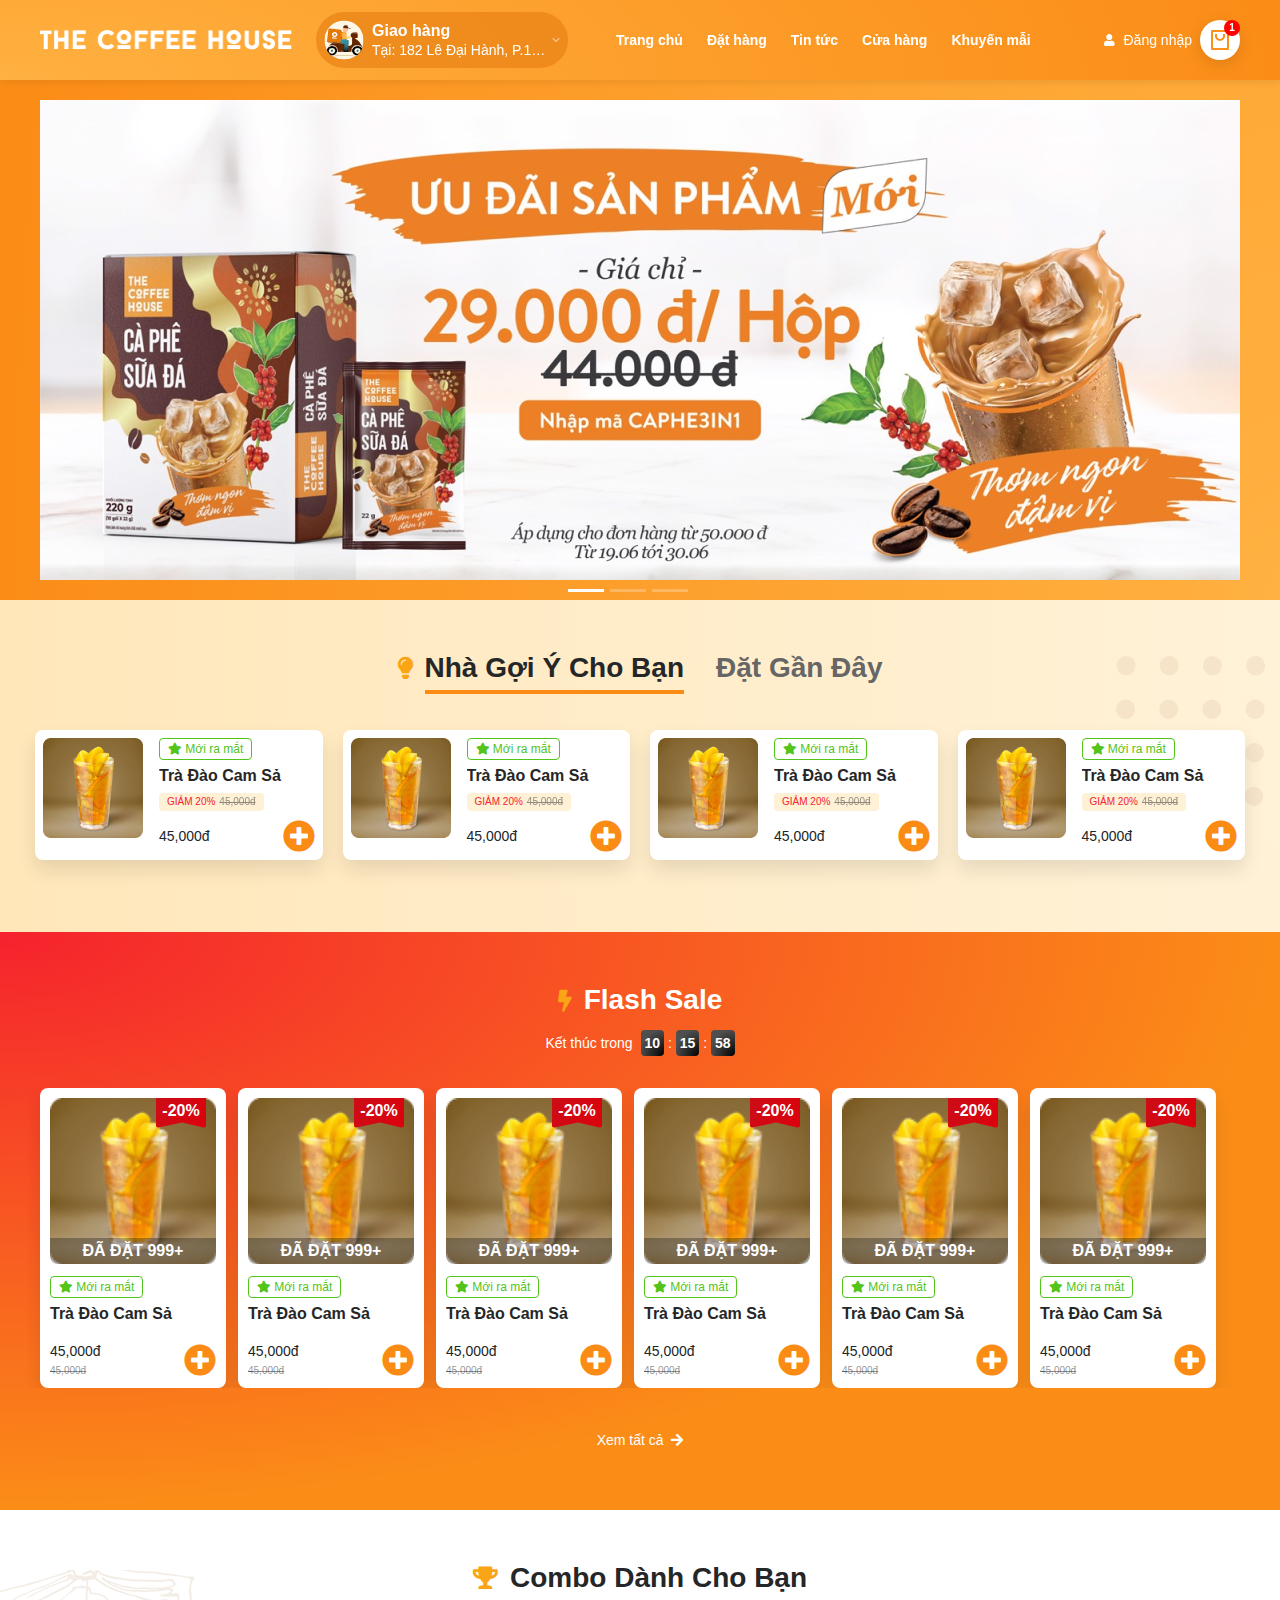
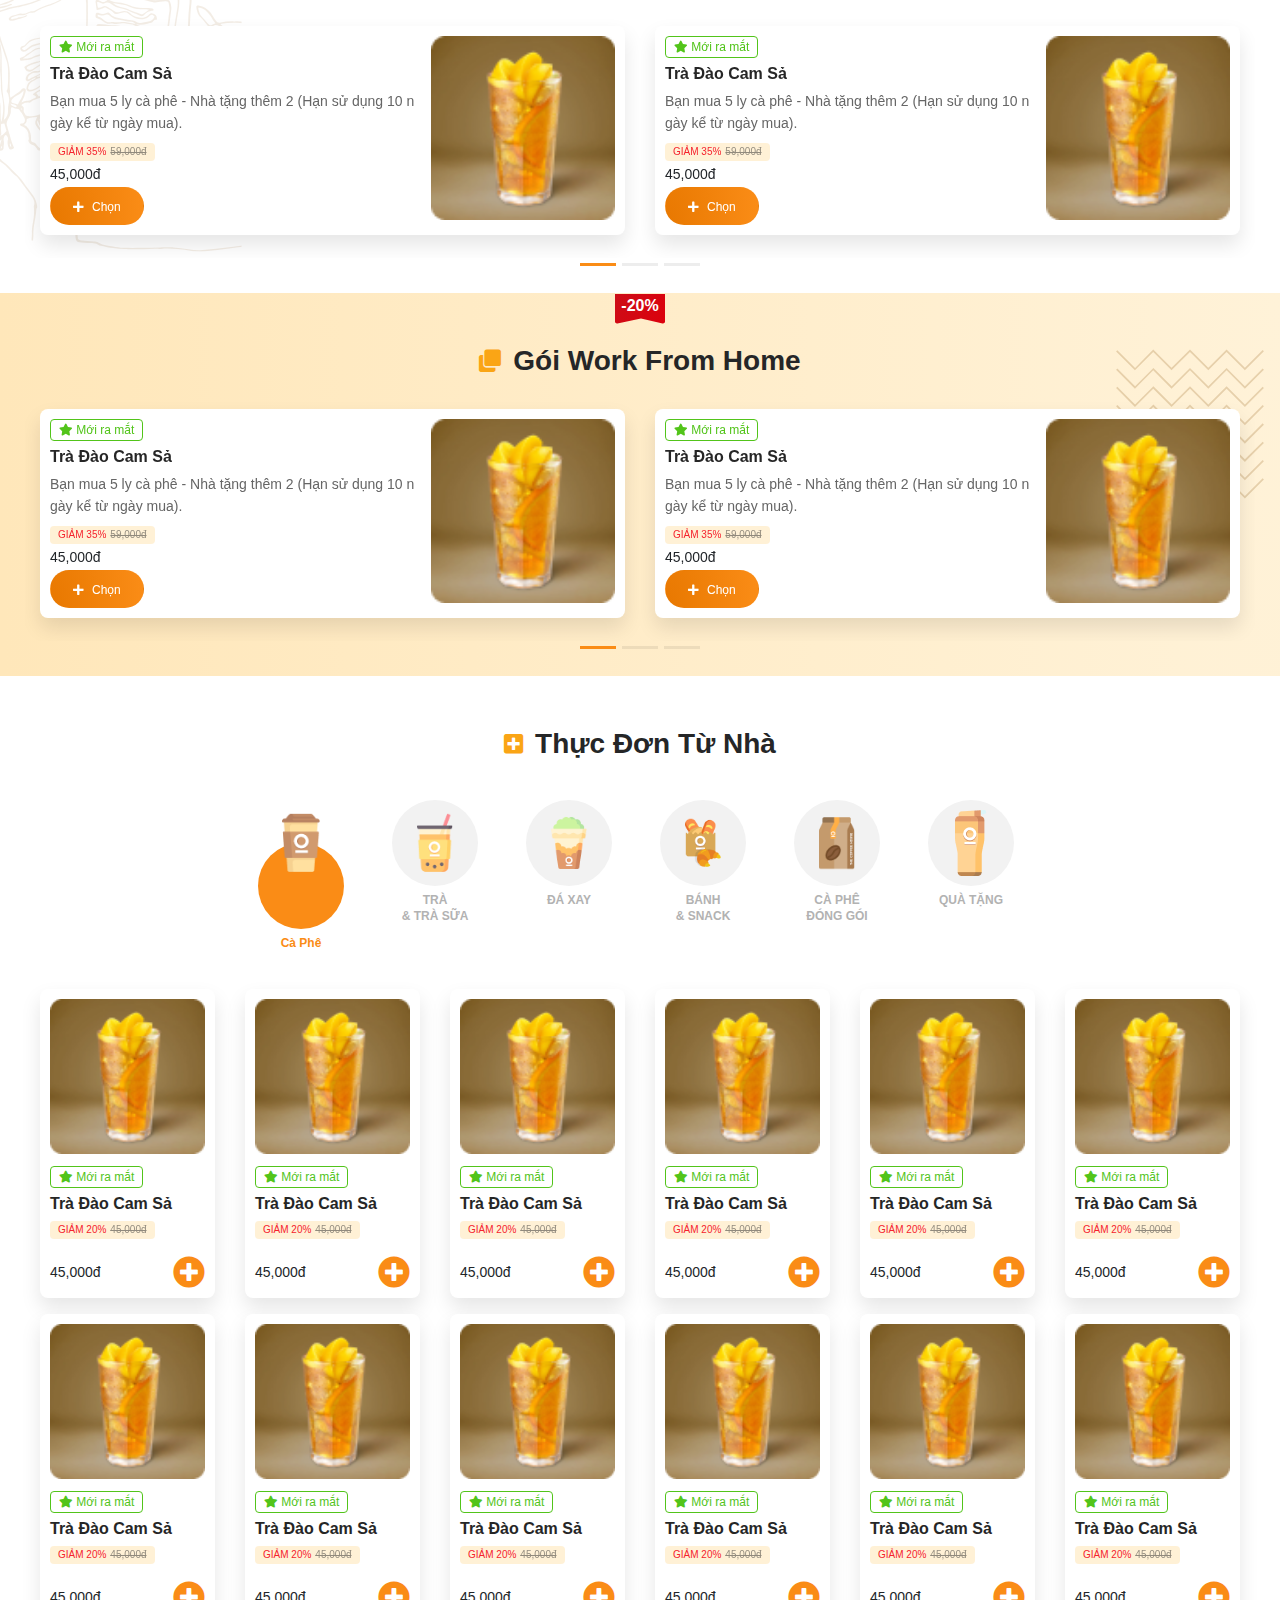
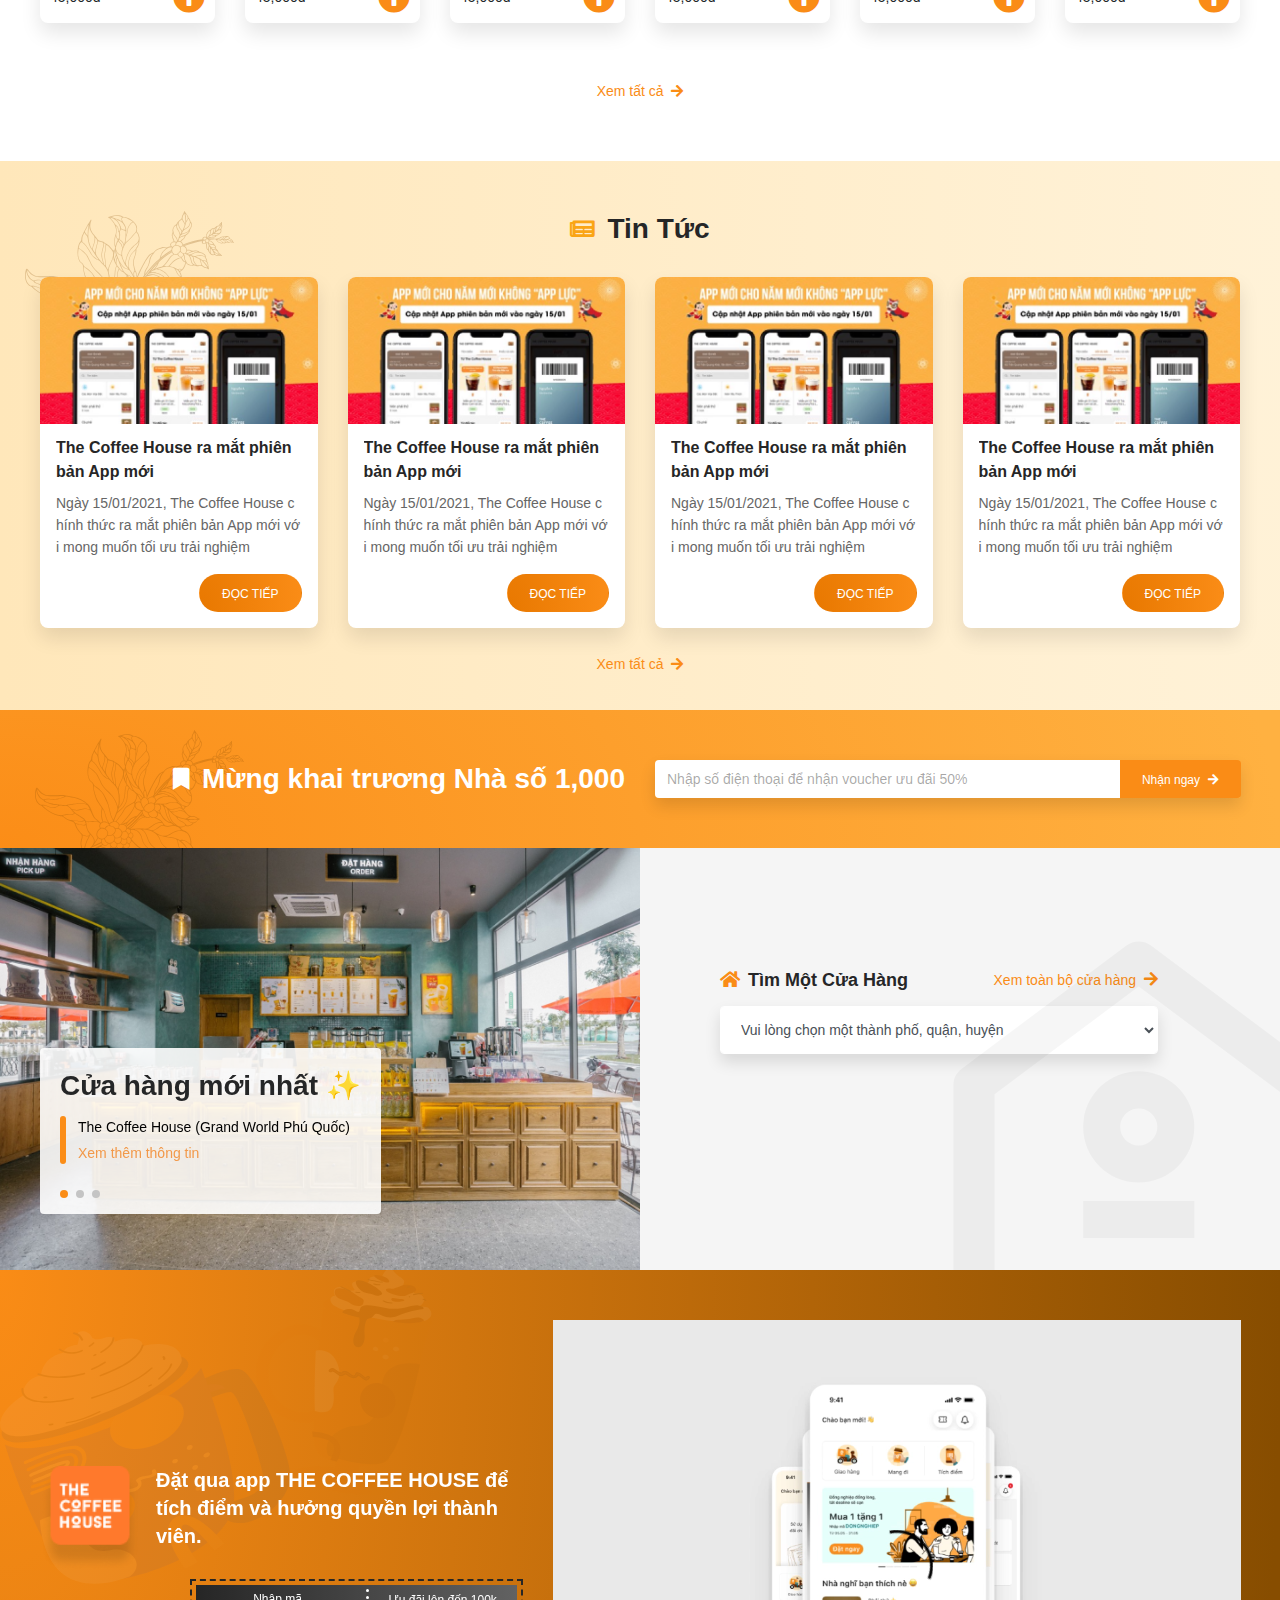
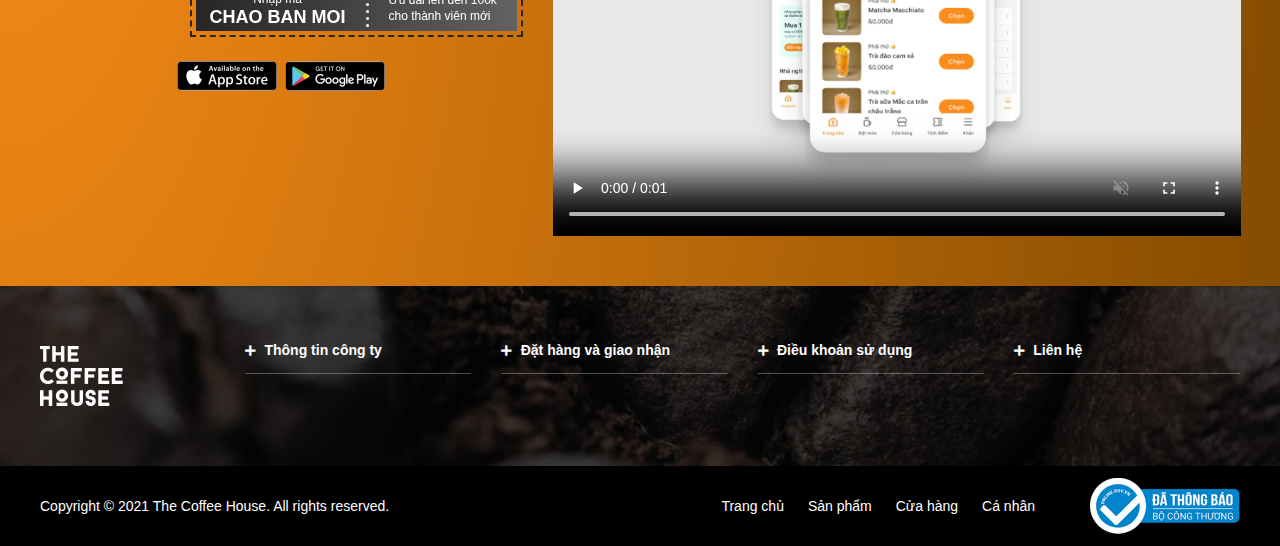
<file: view/index.html>
<!DOCTYPE html>
<html lang="en">
  <head>
    <meta charset="UTF-8" />
    <meta http-equiv="X-UA-Compatible" content="IE=edge" />
    <meta name="viewport" content="width=device-width, initial-scale=1.0" />
    <title>Home Page</title>
    <link rel="stylesheet" href="./../assets/css/third-party-css/bootstrap.min.css" />
    <link
      rel="stylesheet"
      href="https://cdnjs.cloudflare.com/ajax/libs/font-awesome/5.15.4/css/all.min.css"
    />
    <link rel="stylesheet" href="./../assets/css/utilities/_variable.css" />

    <link rel="stylesheet" href="./../assets/css/main.css" />

    <link rel="stylesheet" href="./../assets/css/layouts/header.css" />
    <link rel="stylesheet" href="./../assets/css/layouts/banner.css" />
    <link rel="stylesheet" href="./../assets/css/layouts/footer.css" />

    <link rel="stylesheet" href="./../assets/css/components/card.css" />
    <link rel="stylesheet" href="./../assets/css/components/box.css" />
    <link rel="stylesheet" href="./../assets/css/components/button.css" />
    <link rel="stylesheet" href="./../assets/css/components/form.css" />
    <link rel="stylesheet" href="./../assets/css/components/modals.css" />
    <link rel="stylesheet" href="./../assets/css/components/carousel.css" />

    <link rel="stylesheet" href="./../assets/css/pages/checkout.css" />
    <link rel="stylesheet" href="./../assets/css/pages/home.css" />
  </head>
  <body>
    <header class="bg-header d-flex align-items-center">
      <div class="container-fluid container-lg d-flex align-items-center">
        <a href="javacript:void(0)" class="header-logo mr-4">
          <img src="./../assets/images/logo.png" alt="" />
        </a>
        <div class="header-delivery header-delivery--bg d-none d-lg-flex align-items-center">
          <img src="./../assets/images/svg/Delivery 2.svg" alt="" class="icon-delivery" />
          <div class="header-delivery_content pl-2" data-toggle="modal" data-target="#search-modal">
            <h5>Giao hàng</h5>
            <p class="text-limit-1-line">Tại: 182 Lê Đại Hành, P.15,quận</p>
          </div>
          <img src="./../assets/images/svg/Vector.svg" alt="" class="icon-vertor" />
        </div>
        <nav class="navbar navbar-expand-lg d-none d-lg-inline">
          <ul class="navbar-nav me-auto mb-2 mb-lg-0">
            <li class="nav-item">
              <a class="nav-link p-0" aria-current="page" href="javascript:void(0)">Trang chủ</a>
            </li>
            <li class="nav-item">
              <a class="nav-link p-0" href="javascript:void(0)">Đặt hàng</a>
            </li>
            <li class="nav-item">
              <a class="nav-link p-0" href="javascript:void(0)">Tin tức</a>
            </li>
            <li class="nav-item">
              <a class="nav-link p-0" href="javascript:void(0)">Cửa hàng</a>
            </li>
            <li class="nav-item">
              <a class="nav-link p-0" href="javascript:void(0)">Khuyến mẫi</a>
            </li>
          </ul>
        </nav>
        <div class="header-right d-flex align-items-center ml-auto">
          <a href="javascript:void(0)" class="header-auth mr-2 mr-sm-2 d-flex align-items-lg-start">
            <span class="mr-1 mr-sm-2 mt-1 d-block icon">
              <i class="fa fa-user" aria-hidden="true"></i>
            </span>
            <span class="text">Đăng nhập</span>
          </a>
          <div class="icon-cart d-flex align-items-center justify-content-center">
            <img src="./../assets/images/svg/icon-cart.svg" alt="" />
            <div class="icon-quatity d-flex align-items-center justify-content-center">
              <span>1</span>
            </div>
          </div>
        </div>
      </div>
    </header>
    <main>
      <section class="tch-banner tch-bg-banner position-relative">
        <div class="container-fluid container-lg position-relative">
          <div class="carousel slide" id="tchCarousel" data-ride="carousel">
            <div class="carousel-inner">
              <div class="carousel-item tch-carousel-item--custome active" data-slide-no="0">
                <img
                  class="d-block w-100 tch-banner__image"
                  src="./../assets/images/banner-1.png"
                  alt="First slide"
                />
              </div>
              <div class="carousel-item tch-carousel-item--custome" data-slide-no="1">
                <img
                  class="d-block w-100 tch-banner__image"
                  src="./../assets/images/banner-1.png"
                  alt="Second slide"
                />
              </div>
              <div class="carousel-item tch-carousel-item--custome" data-slide-no="2">
                <img
                  class="d-block w-100 tch-banner__image"
                  src="./../assets/images/banner-1.png"
                  alt="Third slide"
                />
              </div>
            </div>
          </div>
          <ol class="tch-carousel-indicators mb-0">
            <li data-target="#tchCarousel" data-slide-to="0" class="active"></li>
            <li data-target="#tchCarousel" data-slide-to="1"></li>
            <li data-target="#tchCarousel" data-slide-to="2"></li>
          </ol>
        </div>
        <!-- <div class="tch-carousel-button left d-none d-lg-block" id="prev">
          <span
            class="tcf-carousel-control-icon d-flex justify-content-center align-items-center"
            aria-hidden="true"
          >
            <i class="fa fa-chevron-left" aria-hidden="true"></i>
          </span>
        </div>
        <div class="tch-carousel-button right d-none d-lg-block" id="next">
          <span
            class="tcf-carousel-control-icon d-flex justify-content-center align-items-center"
            aria-hidden="true"
          >
            <i class="fa fa-chevron-right" aria-hidden="true"></i>
          </span>
        </div> -->
      </section>
      <section class="tch-box tch-box--suggested overflow-hidden">
        <div class="container-lg container-fluid position-relative">
          <div class="tch-box__bg-image--suggested">
            <img src="./../assets/images/svg/list-doc-bg.svg" alt="" />
          </div>
          <div
            class="
              nav
              tch-box--suggested__header
              tch-box__title
              d-flex
              justify-content-md-center
              align-items-center
            "
            id="nav-tab"
            role="tablist"
          >
            <span class="icon"><i class="fa fa-lightbulb" aria-hidden="true"></i></span>
            <a
              class="nav-link text text--suggested p-0 active"
              id="nav-home-tab"
              data-toggle="tab"
              href="#nav-home"
              role="tab"
              aria-controls="nav-home"
              aria-selected="true"
              >Nhà Gợi Ý Cho Bạn</a
            >
            <a
              class="nav-link text text--suggested p-0"
              id="nav-profile-tab"
              data-toggle="tab"
              href="#nav-profile"
              role="tab"
              aria-controls="nav-profile"
              aria-selected="false"
              >Đặt Gần Đây</a
            >
          </div>
          <div class="tab-content w-100">
            <div
              class="tab-pane fade show active"
              id="nav-home"
              role="tabpanel"
              aria-labelledby="nav-home-tab"
            >
              <div class="row">
                <div class="col-12 col-md-6 col-xl-3 pr-xl--10 pl-xl--10 mb-2 mb-md-3 mb-xl-0">
                  <div class="tch-product__card tch-product--suggested__card d-flex">
                    <div class="tch-product__image position-relative tch-product--suggested__image">
                      <img src="./../assets/images/suggested-product.png" alt="" />
                    </div>
                    <div
                      class="
                        tch-product__content tch-product__content--suggested
                        d-flex
                        flex-column
                      "
                    >
                      <div class="tch-product__content__top mb-1 mb-lg-2">
                        <div class="tch-product__content__icon mb-1 d-inline-block">
                          <span class="icon"><i class="fa fa-star" aria-hidden="true"></i></span>
                          <span class="text">Mới ra mắt</span>
                        </div>
                        <h4 class="tch-product-content__title text-limit-1-line mb-0">
                          Trà Đào Cam Sả
                        </h4>
                        <div class="tch-product__content__sale-info d-inline-block">
                          <span class="text-red">GIẢM 20%</span
                          ><span class="ml-1 text-brow">45,000đ</span>
                        </div>
                      </div>
                      <div
                        class="
                          tch-product__content__footer
                          tch-product--suggested__content__footer
                          d-flex
                          justify-content-between
                          align-items-center
                          mt-auto
                        "
                      >
                        <p class="mb-0">
                          <span class="d-block">45,000đ</span>
                        </p>
                        <i class="fa fa-plus-circle mb-0" aria-hidden="true"></i>
                      </div>
                    </div>
                  </div>
                </div>
                <div class="col-12 col-md-6 col-xl-3 pr-xl--10 pl-xl--10 mb-2 mb-md-3 mb-xl-0">
                  <div class="tch-product__card tch-product--suggested__card d-flex">
                    <div class="tch-product__image position-relative tch-product--suggested__image">
                      <img src="./../assets/images/suggested-product.png" alt="" />
                    </div>
                    <div
                      class="
                        tch-product__content tch-product__content--suggested
                        d-flex
                        flex-column
                      "
                    >
                      <div class="tch-product__content__top mb-1 mb-lg-2">
                        <div class="tch-product__content__icon mb-1 d-inline-block">
                          <span class="icon"><i class="fa fa-star" aria-hidden="true"></i></span>
                          <span class="text">Mới ra mắt</span>
                        </div>
                        <h4 class="tch-product-content__title text-limit-1-line mb-0">
                          Trà Đào Cam Sả
                        </h4>
                        <div class="tch-product__content__sale-info d-inline-block">
                          <span class="text-red">GIẢM 20%</span
                          ><span class="ml-1 text-brow">45,000đ</span>
                        </div>
                      </div>
                      <div
                        class="
                          tch-product__content__footer
                          tch-product--suggested__content__footer
                          d-flex
                          justify-content-between
                          align-items-center
                          mt-auto
                        "
                      >
                        <p class="mb-0">
                          <span class="d-block">45,000đ</span>
                        </p>
                        <i class="fa fa-plus-circle mb-0" aria-hidden="true"></i>
                      </div>
                    </div>
                  </div>
                </div>
                <div class="col-12 col-md-6 col-xl-3 pr-xl--10 pl-xl--10 mb-2 mb-md-3 mb-xl-0">
                  <div class="tch-product__card tch-product--suggested__card d-flex">
                    <div class="tch-product__image position-relative tch-product--suggested__image">
                      <img src="./../assets/images/suggested-product.png" alt="" />
                    </div>
                    <div
                      class="
                        tch-product__content tch-product__content--suggested
                        d-flex
                        flex-column
                      "
                    >
                      <div class="tch-product__content__top mb-1 mb-lg-2">
                        <div class="tch-product__content__icon mb-1 d-inline-block">
                          <span class="icon"><i class="fa fa-star" aria-hidden="true"></i></span>
                          <span class="text">Mới ra mắt</span>
                        </div>
                        <h4 class="tch-product-content__title text-limit-1-line mb-0">
                          Trà Đào Cam Sả
                        </h4>
                        <div class="tch-product__content__sale-info d-inline-block">
                          <span class="text-red">GIẢM 20%</span
                          ><span class="ml-1 text-brow">45,000đ</span>
                        </div>
                      </div>
                      <div
                        class="
                          tch-product__content__footer
                          tch-product--suggested__content__footer
                          d-flex
                          justify-content-between
                          align-items-center
                          mt-auto
                        "
                      >
                        <p class="mb-0">
                          <span class="d-block">45,000đ</span>
                        </p>
                        <i class="fa fa-plus-circle mb-0" aria-hidden="true"></i>
                      </div>
                    </div>
                  </div>
                </div>
                <div class="col-12 col-md-6 col-xl-3 pr-xl--10 pl-xl--10 mb-2 mb-md-3 mb-xl-0">
                  <div class="tch-product__card tch-product--suggested__card d-flex">
                    <div class="tch-product__image position-relative tch-product--suggested__image">
                      <img src="./../assets/images/suggested-product.png" alt="" />
                    </div>
                    <div
                      class="
                        tch-product__content tch-product__content--suggested
                        d-flex
                        flex-column
                      "
                    >
                      <div class="tch-product__content__top mb-1 mb-lg-2">
                        <div class="tch-product__content__icon mb-1 d-inline-block">
                          <span class="icon"><i class="fa fa-star" aria-hidden="true"></i></span>
                          <span class="text">Mới ra mắt</span>
                        </div>
                        <h4 class="tch-product-content__title text-limit-1-line mb-0">
                          Trà Đào Cam Sả
                        </h4>
                        <div class="tch-product__content__sale-info d-inline-block">
                          <span class="text-red">GIẢM 20%</span
                          ><span class="ml-1 text-brow">45,000đ</span>
                        </div>
                      </div>
                      <div
                        class="
                          tch-product__content__footer
                          tch-product--suggested__content__footer
                          d-flex
                          justify-content-between
                          align-items-center
                          mt-auto
                        "
                      >
                        <p class="mb-0">
                          <span class="d-block">45,000đ</span>
                        </p>
                        <i class="fa fa-plus-circle mb-0" aria-hidden="true"></i>
                      </div>
                    </div>
                  </div>
                </div>
              </div>
            </div>
            <div
              class="tab-pane fade w-100"
              id="nav-profile"
              role="tabpanel"
              aria-labelledby="nav-profile-tab"
            >
              <div class="row">
                <div class="col-12 col-md-6 col-xl-3 pr-xl--10 pl-xl--10 mb-2 mb-md-3 mb-xl-0">
                  <div class="tch-product__card tch-product--suggested__card d-flex">
                    <div class="tch-product__image position-relative tch-product--suggested__image">
                      <img src="./../assets/images/suggested-product.png" alt="" />
                    </div>
                    <div
                      class="
                        tch-product__content tch-product__content--suggested
                        d-flex
                        flex-column
                      "
                    >
                      <div class="tch-product__content__top mb-1 mb-lg-2">
                        <div class="tch-product__content__icon mb-1 d-inline-block">
                          <span class="icon"><i class="fa fa-star" aria-hidden="true"></i></span>
                          <span class="text">Mới ra mắt</span>
                        </div>
                        <h4 class="tch-product-content__title text-limit-1-line mb-0">
                          Trà Đào Cam Sả
                        </h4>
                        <div class="tch-product__content__sale-info d-inline-block">
                          <span class="text-red">GIẢM 20%</span
                          ><span class="ml-1 text-brow">45,000đ</span>
                        </div>
                      </div>
                      <div
                        class="
                          tch-product__content__footer
                          tch-product--suggested__content__footer
                          d-flex
                          justify-content-between
                          align-items-center
                          mt-auto
                        "
                      >
                        <p class="mb-0">
                          <span class="d-block">45,000đ</span>
                        </p>
                        <i class="fa fa-plus-circle mb-0" aria-hidden="true"></i>
                      </div>
                    </div>
                  </div>
                </div>
                <div class="col-12 col-md-6 col-xl-3 pr-xl--10 pl-xl--10 mb-2 mb-md-3 mb-xl-0">
                  <div class="tch-product__card tch-product--suggested__card d-flex">
                    <div class="tch-product__image position-relative tch-product--suggested__image">
                      <img src="./../assets/images/suggested-product.png" alt="" />
                    </div>
                    <div
                      class="
                        tch-product__content tch-product__content--suggested
                        d-flex
                        flex-column
                      "
                    >
                      <div class="tch-product__content__top mb-1 mb-lg-2">
                        <div class="tch-product__content__icon mb-1 d-inline-block">
                          <span class="icon"><i class="fa fa-star" aria-hidden="true"></i></span>
                          <span class="text">Mới ra mắt</span>
                        </div>
                        <h4 class="tch-product-content__title text-limit-1-line mb-0">
                          Trà Đào Cam Sả
                        </h4>
                        <div class="tch-product__content__sale-info d-inline-block">
                          <span class="text-red">GIẢM 20%</span
                          ><span class="ml-1 text-brow">45,000đ</span>
                        </div>
                      </div>
                      <div
                        class="
                          tch-product__content__footer
                          tch-product--suggested__content__footer
                          d-flex
                          justify-content-between
                          align-items-center
                          mt-auto
                        "
                      >
                        <p class="mb-0">
                          <span class="d-block">45,000đ</span>
                        </p>
                        <i class="fa fa-plus-circle mb-0" aria-hidden="true"></i>
                      </div>
                    </div>
                  </div>
                </div>
                <div class="col-12 col-md-6 col-xl-3 pr-xl--10 pl-xl--10 mb-2 mb-md-3 mb-xl-0">
                  <div class="tch-product__card tch-product--suggested__card d-flex">
                    <div class="tch-product__image position-relative tch-product--suggested__image">
                      <img src="./../assets/images/suggested-product.png" alt="" />
                    </div>
                    <div
                      class="
                        tch-product__content tch-product__content--suggested
                        d-flex
                        flex-column
                      "
                    >
                      <div class="tch-product__content__top mb-1 mb-lg-2">
                        <div class="tch-product__content__icon mb-1 d-inline-block">
                          <span class="icon"><i class="fa fa-star" aria-hidden="true"></i></span>
                          <span class="text">Mới ra mắt</span>
                        </div>
                        <h4 class="tch-product-content__title text-limit-1-line mb-0">
                          Trà Đào Cam Sả
                        </h4>
                        <div class="tch-product__content__sale-info d-inline-block">
                          <span class="text-red">GIẢM 20%</span
                          ><span class="ml-1 text-brow">45,000đ</span>
                        </div>
                      </div>
                      <div
                        class="
                          tch-product__content__footer
                          tch-product--suggested__content__footer
                          d-flex
                          justify-content-between
                          align-items-center
                          mt-auto
                        "
                      >
                        <p class="mb-0">
                          <span class="d-block">45,000đ</span>
                        </p>
                        <i class="fa fa-plus-circle mb-0" aria-hidden="true"></i>
                      </div>
                    </div>
                  </div>
                </div>
                <div class="col-12 col-md-6 col-xl-3 pr-xl--10 pl-xl--10 mb-2 mb-md-3 mb-xl-0">
                  <div class="tch-product__card tch-product--suggested__card d-flex">
                    <div class="tch-product__image position-relative tch-product--suggested__image">
                      <img src="./../assets/images/suggested-product.png" alt="" />
                    </div>
                    <div
                      class="
                        tch-product__content tch-product__content--suggested
                        d-flex
                        flex-column
                      "
                    >
                      <div class="tch-product__content__top mb-1 mb-lg-2">
                        <div class="tch-product__content__icon mb-1 d-inline-block">
                          <span class="icon"><i class="fa fa-star" aria-hidden="true"></i></span>
                          <span class="text">Mới ra mắt</span>
                        </div>
                        <h4 class="tch-product-content__title text-limit-1-line mb-0">
                          Trà Đào Cam Sả
                        </h4>
                        <div class="tch-product__content__sale-info d-inline-block">
                          <span class="text-red">GIẢM 20%</span
                          ><span class="ml-1 text-brow">45,000đ</span>
                        </div>
                      </div>
                      <div
                        class="
                          tch-product__content__footer
                          tch-product--suggested__content__footer
                          d-flex
                          justify-content-between
                          align-items-center
                          mt-auto
                        "
                      >
                        <p class="mb-0">
                          <span class="d-block">45,000đ</span>
                        </p>
                        <i class="fa fa-plus-circle mb-0" aria-hidden="true"></i>
                      </div>
                    </div>
                  </div>
                </div>
              </div>
            </div>
          </div>
        </div>
      </section>
      <section class="tch-box tch-box--flash-sale">
        <div class="container-lg container-fluid">
          <div
            class="
              d-flex
              justify-content-between
              align-items-center
              d-lg-block
              tch-box--flash-sale__header--spacing
            "
          >
            <div class="tch-box__title tch-box__title--flash-sale">
              <span class="icon"><i class="fa fa-bolt" aria-hidden="true"></i></span
              ><span class="text white">Flash Sale</span>
            </div>
            <div class="tch-box__times d-flex align-items-center justify-content-lg-center">
              <span class="text mr-1 mr-lg-2">Kết thúc trong </span>
              <span class="time-box">10 </span>&nbsp;:&nbsp;<span class="time-box"> 15</span
              >&nbsp;:&nbsp;
              <span class="time-box"> 58</span>
            </div>
          </div>
          <div class="d-flex tch-product-list custom-scroll">
            <div class="tch-product__card d-flex flex-column">
              <div class="tch-product__image position-relative">
                <img src="./../assets/images/suggested-product.png" alt="" />
                <div class="tch-product__image__bottom-box">
                  <p class="tch-product__image__text text-center mb-0">ĐÃ ĐẶT 999+</p>
                </div>
                <div
                  class="tch-product__image__top-box"
                  style="
                    background: url(./../assets/images/svg/Rectangle_401.svg) center center
                      no-repeat;
                  "
                >
                  <p class="tch-product__image__text text-center mb-0">-20%</p>
                </div>
              </div>
              <div class="tch-product__content d-flex flex-column">
                <div class="tch-product__content__top mb-1 mb-lg-3">
                  <div class="tch-product__content__icon d-inline-block mb-1">
                    <span class="icon"><i class="fa fa-star" aria-hidden="true"></i></span>
                    <span class="text">Mới ra mắt</span>
                  </div>
                  <h4 class="tch-product-content__title mb-0">
                    Trà Đào Cam<br class="d-lg-none" />
                    Sả
                  </h4>
                </div>
                <div
                  class="
                    tch-product__content__footer
                    d-flex
                    justify-content-between
                    align-items-center
                    mt-auto
                  "
                >
                  <p class="mb-0">
                    <span class="d-block">45,000đ</span><span class="text-real-prime">45,000đ</span>
                  </p>
                  <i class="fa fa-plus-circle mb-0" aria-hidden="true"></i>
                </div>
              </div>
            </div>
            <div class="tch-product__card d-flex flex-column">
              <div class="tch-product__image position-relative">
                <img src="./../assets/images/suggested-product.png" alt="" />
                <div class="tch-product__image__bottom-box">
                  <p class="tch-product__image__text text-center mb-0">ĐÃ ĐẶT 999+</p>
                </div>
                <div
                  class="tch-product__image__top-box"
                  style="
                    background: url(./../assets/images/svg/Rectangle_401.svg) center center
                      no-repeat;
                  "
                >
                  <p class="tch-product__image__text text-center mb-0">-20%</p>
                </div>
              </div>
              <div class="tch-product__content d-flex flex-column">
                <div class="tch-product__content__top mb-1 mb-lg-3">
                  <div class="tch-product__content__icon d-inline-block mb-1">
                    <span class="icon"><i class="fa fa-star" aria-hidden="true"></i></span>
                    <span class="text">Mới ra mắt</span>
                  </div>
                  <h4 class="tch-product-content__title mb-0">
                    Trà Đào Cam<br class="d-lg-none" />
                    Sả
                  </h4>
                </div>
                <div
                  class="
                    tch-product__content__footer
                    d-flex
                    justify-content-between
                    align-items-center
                    mt-auto
                  "
                >
                  <p class="mb-0">
                    <span class="d-block">45,000đ</span><span class="text-real-prime">45,000đ</span>
                  </p>
                  <i class="fa fa-plus-circle mb-0" aria-hidden="true"></i>
                </div>
              </div>
            </div>
            <div class="tch-product__card d-flex flex-column">
              <div class="tch-product__image position-relative">
                <img src="./../assets/images/suggested-product.png" alt="" />
                <div class="tch-product__image__bottom-box">
                  <p class="tch-product__image__text text-center mb-0">ĐÃ ĐẶT 999+</p>
                </div>
                <div
                  class="tch-product__image__top-box"
                  style="
                    background: url(./../assets/images/svg/Rectangle_401.svg) center center
                      no-repeat;
                  "
                >
                  <p class="tch-product__image__text text-center mb-0">-20%</p>
                </div>
              </div>
              <div class="tch-product__content d-flex flex-column">
                <div class="tch-product__content__top mb-1 mb-lg-3">
                  <div class="tch-product__content__icon d-inline-block mb-1">
                    <span class="icon"><i class="fa fa-star" aria-hidden="true"></i></span>
                    <span class="text">Mới ra mắt</span>
                  </div>
                  <h4 class="tch-product-content__title mb-0">
                    Trà Đào Cam<br class="d-lg-none" />
                    Sả
                  </h4>
                </div>
                <div
                  class="
                    tch-product__content__footer
                    d-flex
                    justify-content-between
                    align-items-center
                    mt-auto
                  "
                >
                  <p class="mb-0">
                    <span class="d-block">45,000đ</span><span class="text-real-prime">45,000đ</span>
                  </p>
                  <i class="fa fa-plus-circle mb-0" aria-hidden="true"></i>
                </div>
              </div>
            </div>
            <div class="tch-product__card d-flex flex-column">
              <div class="tch-product__image position-relative">
                <img src="./../assets/images/suggested-product.png" alt="" />
                <div class="tch-product__image__bottom-box">
                  <p class="tch-product__image__text text-center mb-0">ĐÃ ĐẶT 999+</p>
                </div>
                <div
                  class="tch-product__image__top-box"
                  style="
                    background: url(./../assets/images/svg/Rectangle_401.svg) center center
                      no-repeat;
                  "
                >
                  <p class="tch-product__image__text text-center mb-0">-20%</p>
                </div>
              </div>
              <div class="tch-product__content d-flex flex-column">
                <div class="tch-product__content__top mb-1 mb-lg-3">
                  <div class="tch-product__content__icon d-inline-block mb-1">
                    <span class="icon"><i class="fa fa-star" aria-hidden="true"></i></span>
                    <span class="text">Mới ra mắt</span>
                  </div>
                  <h4 class="tch-product-content__title mb-0">
                    Trà Đào Cam<br class="d-lg-none" />
                    Sả
                  </h4>
                </div>
                <div
                  class="
                    tch-product__content__footer
                    d-flex
                    justify-content-between
                    align-items-center
                    mt-auto
                  "
                >
                  <p class="mb-0">
                    <span class="d-block">45,000đ</span><span class="text-real-prime">45,000đ</span>
                  </p>
                  <i class="fa fa-plus-circle mb-0" aria-hidden="true"></i>
                </div>
              </div>
            </div>
            <div class="tch-product__card d-flex flex-column">
              <div class="tch-product__image position-relative">
                <img src="./../assets/images/suggested-product.png" alt="" />
                <div class="tch-product__image__bottom-box">
                  <p class="tch-product__image__text text-center mb-0">ĐÃ ĐẶT 999+</p>
                </div>
                <div
                  class="tch-product__image__top-box"
                  style="
                    background: url(./../assets/images/svg/Rectangle_401.svg) center center
                      no-repeat;
                  "
                >
                  <p class="tch-product__image__text text-center mb-0">-20%</p>
                </div>
              </div>
              <div class="tch-product__content d-flex flex-column">
                <div class="tch-product__content__top mb-1 mb-lg-3">
                  <div class="tch-product__content__icon d-inline-block mb-1">
                    <span class="icon"><i class="fa fa-star" aria-hidden="true"></i></span>
                    <span class="text">Mới ra mắt</span>
                  </div>
                  <h4 class="tch-product-content__title mb-0">
                    Trà Đào Cam<br class="d-lg-none" />
                    Sả
                  </h4>
                </div>
                <div
                  class="
                    tch-product__content__footer
                    d-flex
                    justify-content-between
                    align-items-center
                    mt-auto
                  "
                >
                  <p class="mb-0">
                    <span class="d-block">45,000đ</span><span class="text-real-prime">45,000đ</span>
                  </p>
                  <i class="fa fa-plus-circle mb-0" aria-hidden="true"></i>
                </div>
              </div>
            </div>
            <div class="tch-product__card d-flex flex-column">
              <div class="tch-product__image position-relative">
                <img src="./../assets/images/suggested-product.png" alt="" />
                <div class="tch-product__image__bottom-box">
                  <p class="tch-product__image__text text-center mb-0">ĐÃ ĐẶT 999+</p>
                </div>
                <div
                  class="tch-product__image__top-box"
                  style="
                    background: url(./../assets/images/svg/Rectangle_401.svg) center center
                      no-repeat;
                  "
                >
                  <p class="tch-product__image__text text-center mb-0">-20%</p>
                </div>
              </div>
              <div class="tch-product__content d-flex flex-column">
                <div class="tch-product__content__top mb-1 mb-lg-3">
                  <div class="tch-product__content__icon d-inline-block mb-1">
                    <span class="icon"><i class="fa fa-star" aria-hidden="true"></i></span>
                    <span class="text">Mới ra mắt</span>
                  </div>
                  <h4 class="tch-product-content__title mb-0">
                    Trà Đào Cam<br class="d-lg-none" />
                    Sả
                  </h4>
                </div>
                <div
                  class="
                    tch-product__content__footer
                    d-flex
                    justify-content-between
                    align-items-center
                    mt-auto
                  "
                >
                  <p class="mb-0">
                    <span class="d-block">45,000đ</span><span class="text-real-prime">45,000đ</span>
                  </p>
                  <i class="fa fa-plus-circle mb-0" aria-hidden="true"></i>
                </div>
              </div>
            </div>
            <a
              href="javascript:void(0)"
              class="product-redirect-link d-flex align-items-center d-lg-none"
              ><span>Xem tất cả </span>&nbsp;&nbsp;<span
                ><i class="fa fa-arrow-right" aria-hidden="true"></i
              ></span>
            </a>
          </div>
          <div class="d-none d-lg-flex justify-content-center">
            <a href="javascript:void(0)" class="product-redirect-link text-center"
              ><span>Xem tất cả</span>&nbsp;&nbsp;<span
                ><i class="fa fa-arrow-right" aria-hidden="true"></i
              ></span>
            </a>
          </div>
        </div>
      </section>
      <section class="tch-box position-relative">
        <div class="container-lg container-fluid position-relative">
          <div class="tch-box__bg-image--for-you position-absolute">
            <img src="./../assets/images/svg/cb-for-you.svg" alt="" />
          </div>
          <div class="tch-box__header tch-box__header-spacing">
            <div
              class="
                tch-box__title
                d-flex
                justify-content-start justify-content-md-center
                align-items-center
              "
            >
              <span class="icon"><i class="fa fa-trophy" aria-hidden="true"></i></span
              ><span class="text">Combo Dành Cho Bạn</span>
            </div>
          </div>
          <div id="tch-carousel-combos" class="carousel slide m--15" data-ride="carousel">
            <div class="carousel-inner p-15">
              <div class="carousel-item tch-carousel-item--combos active" data-slide-no="0">
                <div class="tch-box__body row">
                  <div class="col-12 col-md-6 mb-2">
                    <div
                      class="
                        tch-product__card
                        tch-product-card--shadow
                        d-flex
                        flex-row-reverse
                        ml-0
                      "
                    >
                      <div class="d-flex flex-column align-items-start justify-content-start">
                        <div
                          class="
                            tch-product__image
                            position-relative
                            tch-product--combo__image
                            mb-2 mb-lg-0
                          "
                        >
                          <img src="./../assets/images/suggested-product.png" alt="" />
                        </div>
                        <button
                          class="
                            d-lg-none
                            btn btn--orange
                            d-flex
                            align-items-center
                            btn--radius-100
                          "
                        >
                          <span class="icon mr-2"
                            ><i class="fa fa-plus mb-0" aria-hidden="true"></i></span
                          ><span class="text">Chọn</span>
                        </button>
                      </div>

                      <div class="tch-product__content d-flex flex-column pt-0 pr-3">
                        <div class="tch-product__content__top">
                          <div class="tch-product__content__icon mb-1 d-inline-block">
                            <span class="icon"><i class="fa fa-star" aria-hidden="true"></i></span>
                            <span class="text">Mới ra mắt</span>
                          </div>
                          <h4 class="tch-product-content__title text-limit-1-line mb-1">
                            Trà Đào Cam Sả
                          </h4>
                          <p class="tch-product-content__description text-limit-2-line mb-1">
                            Bạn mua 5 ly cà phê - Nhà tặng thêm 2 (Hạn sử dụng 10 ngày kể từ ngày
                            mua).
                          </p>
                          <div class="tch-product__content__sale-info d-inline-block mb-1">
                            <span class="text-red">GIẢM 35%</span
                            ><span class="ml-1 text-brow">59,000đ</span>
                          </div>
                          <p class="mb-0 tch-product__content__price mb-1">
                            <span class="d-block">45,000đ</span>
                          </p>
                          <button
                            class="
                              d-lg-inline-block
                              btn btn--orange
                              d-none
                              align-items-center
                              btn--radius-100
                            "
                          >
                            <span class="icon mr-2"
                              ><i class="fa fa-plus mb-0" aria-hidden="true"></i></span
                            ><span class="text">Chọn</span>
                          </button>
                        </div>
                      </div>
                    </div>
                  </div>
                  <div class="col-12 col-md-6 mb-2">
                    <div
                      class="
                        tch-product__card
                        tch-product-card--shadow
                        d-flex
                        flex-row-reverse
                        ml-0
                      "
                    >
                      <div class="d-flex flex-column align-items-start justify-content-start">
                        <div
                          class="
                            tch-product__image
                            position-relative
                            tch-product--combo__image
                            mb-2 mb-lg-0
                          "
                        >
                          <img src="./../assets/images/suggested-product.png" alt="" />
                        </div>
                        <button
                          class="
                            d-lg-none
                            btn btn--orange
                            d-flex
                            align-items-center
                            btn--radius-100
                          "
                        >
                          <span class="icon mr-2"
                            ><i class="fa fa-plus mb-0" aria-hidden="true"></i></span
                          ><span class="text">Chọn</span>
                        </button>
                      </div>

                      <div class="tch-product__content d-flex flex-column pt-0 pr-3">
                        <div class="tch-product__content__top">
                          <div class="tch-product__content__icon mb-1 d-inline-block">
                            <span class="icon"><i class="fa fa-star" aria-hidden="true"></i></span>
                            <span class="text">Mới ra mắt</span>
                          </div>
                          <h4 class="tch-product-content__title text-limit-1-line mb-1">
                            Trà Đào Cam Sả
                          </h4>
                          <p class="tch-product-content__description text-limit-2-line mb-1">
                            Bạn mua 5 ly cà phê - Nhà tặng thêm 2 (Hạn sử dụng 10 ngày kể từ ngày
                            mua).
                          </p>
                          <div class="tch-product__content__sale-info d-inline-block mb-1">
                            <span class="text-red">GIẢM 35%</span
                            ><span class="ml-1 text-brow">59,000đ</span>
                          </div>
                          <p class="mb-0 tch-product__content__price mb-1">
                            <span class="d-block">45,000đ</span>
                          </p>
                          <button
                            class="
                              d-lg-inline-block
                              btn btn--orange
                              d-none
                              align-items-center
                              btn--radius-100
                            "
                          >
                            <span class="icon mr-2"
                              ><i class="fa fa-plus mb-0" aria-hidden="true"></i></span
                            ><span class="text">Chọn</span>
                          </button>
                        </div>
                      </div>
                    </div>
                  </div>
                </div>
              </div>
              <div class="carousel-item tch-carousel-item--combos" data-slide-no="1">
                <div class="tch-box__body row">
                  <div class="col-12 col-md-6 mb-2">
                    <div
                      class="
                        tch-product__card
                        tch-product-card--shadow
                        d-flex
                        flex-row-reverse
                        ml-0
                      "
                    >
                      <div class="d-flex flex-column align-items-start justify-content-start">
                        <div
                          class="
                            tch-product__image
                            position-relative
                            tch-product--combo__image
                            mb-2 mb-lg-0
                          "
                        >
                          <img src="./../assets/images/suggested-product.png" alt="" />
                        </div>
                        <button
                          class="
                            d-lg-none
                            btn btn--orange
                            d-flex
                            align-items-center
                            btn--radius-100
                          "
                        >
                          <span class="icon mr-2"
                            ><i class="fa fa-plus mb-0" aria-hidden="true"></i></span
                          ><span class="text">Chọn</span>
                        </button>
                      </div>

                      <div class="tch-product__content d-flex flex-column pt-0 pr-3">
                        <div class="tch-product__content__top">
                          <div class="tch-product__content__icon mb-1 d-inline-block">
                            <span class="icon"><i class="fa fa-star" aria-hidden="true"></i></span>
                            <span class="text">Mới ra mắt</span>
                          </div>
                          <h4 class="tch-product-content__title text-limit-1-line mb-1">
                            Trà Đào Cam Sả
                          </h4>
                          <p class="tch-product-content__description text-limit-2-line mb-1">
                            Bạn mua 5 ly cà phê - Nhà tặng thêm 2 (Hạn sử dụng 10 ngày kể từ ngày
                            mua).
                          </p>
                          <div class="tch-product__content__sale-info d-inline-block mb-1">
                            <span class="text-red">GIẢM 35%</span
                            ><span class="ml-1 text-brow">59,000đ</span>
                          </div>
                          <p class="mb-0 tch-product__content__price mb-1">
                            <span class="d-block">45,000đ</span>
                          </p>
                          <button
                            class="
                              d-lg-inline-block
                              btn btn--orange
                              d-none
                              align-items-center
                              btn--radius-100
                            "
                          >
                            <span class="icon mr-2"
                              ><i class="fa fa-plus mb-0" aria-hidden="true"></i></span
                            ><span class="text">Chọn</span>
                          </button>
                        </div>
                      </div>
                    </div>
                  </div>
                  <div class="col-12 col-md-6 mb-2">
                    <div
                      class="
                        tch-product__card
                        tch-product-card--shadow
                        d-flex
                        flex-row-reverse
                        ml-0
                      "
                    >
                      <div class="d-flex flex-column align-items-start justify-content-start">
                        <div
                          class="
                            tch-product__image
                            position-relative
                            tch-product--combo__image
                            mb-2 mb-lg-0
                          "
                        >
                          <img src="./../assets/images/suggested-product.png" alt="" />
                        </div>
                        <button
                          class="
                            d-lg-none
                            btn btn--orange
                            d-flex
                            align-items-center
                            btn--radius-100
                          "
                        >
                          <span class="icon mr-2"
                            ><i class="fa fa-plus mb-0" aria-hidden="true"></i></span
                          ><span class="text">Chọn</span>
                        </button>
                      </div>

                      <div class="tch-product__content d-flex flex-column pt-0 pr-3">
                        <div class="tch-product__content__top">
                          <div class="tch-product__content__icon mb-1 d-inline-block">
                            <span class="icon"><i class="fa fa-star" aria-hidden="true"></i></span>
                            <span class="text">Mới ra mắt</span>
                          </div>
                          <h4 class="tch-product-content__title text-limit-1-line mb-1">
                            Trà Đào Cam Sả
                          </h4>
                          <p class="tch-product-content__description text-limit-2-line mb-1">
                            Bạn mua 5 ly cà phê - Nhà tặng thêm 2 (Hạn sử dụng 10 ngày kể từ ngày
                            mua).
                          </p>
                          <div class="tch-product__content__sale-info d-inline-block mb-1">
                            <span class="text-red">GIẢM 35%</span
                            ><span class="ml-1 text-brow">59,000đ</span>
                          </div>
                          <p class="mb-0 tch-product__content__price mb-1">
                            <span class="d-block">45,000đ</span>
                          </p>
                          <button
                            class="
                              d-lg-inline-block
                              btn btn--orange
                              d-none
                              align-items-center
                              btn--radius-100
                            "
                          >
                            <span class="icon mr-2"
                              ><i class="fa fa-plus mb-0" aria-hidden="true"></i></span
                            ><span class="text">Chọn</span>
                          </button>
                        </div>
                      </div>
                    </div>
                  </div>
                </div>
              </div>
              <div class="carousel-item tch-carousel-item--combos" data-slide-no="2">
                <div class="tch-box__body row">
                  <div class="col-12 col-md-6 mb-2">
                    <div
                      class="
                        tch-product__card
                        tch-product-card--shadow
                        d-flex
                        flex-row-reverse
                        ml-0
                      "
                    >
                      <div class="d-flex flex-column align-items-start justify-content-start">
                        <div
                          class="
                            tch-product__image
                            position-relative
                            tch-product--combo__image
                            mb-2 mb-lg-0
                          "
                        >
                          <img src="./../assets/images/suggested-product.png" alt="" />
                        </div>
                        <button
                          class="
                            d-lg-none
                            btn btn--orange
                            d-flex
                            align-items-center
                            btn--radius-100
                          "
                        >
                          <span class="icon mr-2"
                            ><i class="fa fa-plus mb-0" aria-hidden="true"></i></span
                          ><span class="text">Chọn</span>
                        </button>
                      </div>

                      <div class="tch-product__content d-flex flex-column pt-0 pr-3">
                        <div class="tch-product__content__top">
                          <div class="tch-product__content__icon mb-1 d-inline-block">
                            <span class="icon"><i class="fa fa-star" aria-hidden="true"></i></span>
                            <span class="text">Mới ra mắt</span>
                          </div>
                          <h4 class="tch-product-content__title text-limit-1-line mb-1">
                            Trà Đào Cam Sả
                          </h4>
                          <p class="tch-product-content__description text-limit-2-line mb-1">
                            Bạn mua 5 ly cà phê - Nhà tặng thêm 2 (Hạn sử dụng 10 ngày kể từ ngày
                            mua).
                          </p>
                          <div class="tch-product__content__sale-info d-inline-block mb-1">
                            <span class="text-red">GIẢM 35%</span
                            ><span class="ml-1 text-brow">59,000đ</span>
                          </div>
                          <p class="mb-0 tch-product__content__price mb-1">
                            <span class="d-block">45,000đ</span>
                          </p>
                          <button
                            class="
                              d-lg-inline-block
                              btn btn--orange
                              d-none
                              align-items-center
                              btn--radius-100
                            "
                          >
                            <span class="icon mr-2"
                              ><i class="fa fa-plus mb-0" aria-hidden="true"></i></span
                            ><span class="text">Chọn</span>
                          </button>
                        </div>
                      </div>
                    </div>
                  </div>
                  <div class="col-12 col-md-6 mb-2">
                    <div
                      class="
                        tch-product__card
                        tch-product-card--shadow
                        d-flex
                        flex-row-reverse
                        ml-0
                      "
                    >
                      <div class="d-flex flex-column align-items-start justify-content-start">
                        <div
                          class="
                            tch-product__image
                            position-relative
                            tch-product--combo__image
                            mb-2 mb-lg-0
                          "
                        >
                          <img src="./../assets/images/suggested-product.png" alt="" />
                        </div>
                        <button
                          class="
                            d-lg-none
                            btn btn--orange
                            d-flex
                            align-items-center
                            btn--radius-100
                          "
                        >
                          <span class="icon mr-2"
                            ><i class="fa fa-plus mb-0" aria-hidden="true"></i></span
                          ><span class="text">Chọn</span>
                        </button>
                      </div>

                      <div class="tch-product__content d-flex flex-column pt-0 pr-3">
                        <div class="tch-product__content__top">
                          <div class="tch-product__content__icon mb-1 d-inline-block">
                            <span class="icon"><i class="fa fa-star" aria-hidden="true"></i></span>
                            <span class="text">Mới ra mắt</span>
                          </div>
                          <h4 class="tch-product-content__title text-limit-1-line mb-1">
                            Trà Đào Cam Sả
                          </h4>
                          <p class="tch-product-content__description text-limit-2-line mb-1">
                            Bạn mua 5 ly cà phê - Nhà tặng thêm 2 (Hạn sử dụng 10 ngày kể từ ngày
                            mua).
                          </p>
                          <div class="tch-product__content__sale-info d-inline-block mb-1">
                            <span class="text-red">GIẢM 35%</span
                            ><span class="ml-1 text-brow">59,000đ</span>
                          </div>
                          <p class="mb-0 tch-product__content__price mb-1">
                            <span class="d-block">45,000đ</span>
                          </p>
                          <button
                            class="
                              d-lg-inline-block
                              btn btn--orange
                              d-none
                              align-items-center
                              btn--radius-100
                            "
                          >
                            <span class="icon mr-2"
                              ><i class="fa fa-plus mb-0" aria-hidden="true"></i></span
                            ><span class="text">Chọn</span>
                          </button>
                        </div>
                      </div>
                    </div>
                  </div>
                </div>
              </div>
            </div>
          </div>
          <ol class="tch-carousel-indicators-combos d-flex mb-0">
            <li data-target="#tch-carousel-combos" data-slide-to="0" class="active"></li>
            <li data-target="#tch-carousel-combos" data-slide-to="1"></li>
            <li data-target="#tch-carousel-combos" data-slide-to="2"></li>
          </ol>
        </div>
      </section>
      <section class="tch-box tch-box--work-form-home">
        <div
          class="tch-box__top-box"
          style="background: url(./../assets/images/svg/Rectangle_401.svg) center center no-repeat"
        >
          <p class="tch-product__image__text text-center mb-0">-20%</p>
        </div>
        <div class="container-lg container-fluid position-relative">
          <div class="tch-box__bg-image--wfh position-absolute">
            <img src="./../assets/images/svg/wfh-bg.svg" alt="" />
          </div>
          <div class="tch-box__header tch-box__header-spacing">
            <div
              class="
                tch-box__title
                d-flex
                justify-content-start justify-content-md-center
                align-items-center
              "
            >
              <span class="icon"><i class="fa fa-clone" aria-hidden="true"></i></span
              ><span class="text">Gói Work From Home</span>
            </div>
          </div>
          <div id="tch-carousel-wfh" class="carousel slide m--15" data-ride="carousel">
            <div class="carousel-inner p-15">
              <div class="carousel-item tch-carousel-item--wfh active" data-slide-no="0">
                <div class="tch-box__body row">
                  <div class="col-12 col-md-6 mb-2">
                    <div
                      class="
                        tch-product__card
                        tch-product-card--shadow
                        d-flex
                        flex-row-reverse
                        ml-0
                      "
                    >
                      <div class="d-flex flex-column align-items-start justify-content-start">
                        <div
                          class="
                            tch-product__image
                            position-relative
                            tch-product--combo__image
                            mb-2 mb-lg-0
                          "
                        >
                          <img src="./../assets/images/suggested-product.png" alt="" />
                        </div>
                        <button
                          class="
                            d-lg-none
                            btn btn--orange
                            d-flex
                            align-items-center
                            btn--radius-100
                          "
                        >
                          <span class="icon mr-2"
                            ><i class="fa fa-plus mb-0" aria-hidden="true"></i></span
                          ><span class="text">Chọn</span>
                        </button>
                      </div>

                      <div class="tch-product__content d-flex flex-column pt-0 pr-3">
                        <div class="tch-product__content__top">
                          <div class="tch-product__content__icon mb-1 d-inline-block">
                            <span class="icon"><i class="fa fa-star" aria-hidden="true"></i></span>
                            <span class="text">Mới ra mắt</span>
                          </div>
                          <h4 class="tch-product-content__title text-limit-1-line mb-1">
                            Trà Đào Cam Sả
                          </h4>
                          <p class="tch-product-content__description text-limit-2-line mb-1">
                            Bạn mua 5 ly cà phê - Nhà tặng thêm 2 (Hạn sử dụng 10 ngày kể từ ngày
                            mua).
                          </p>
                          <div class="tch-product__content__sale-info d-inline-block mb-1">
                            <span class="text-red">GIẢM 35%</span
                            ><span class="ml-1 text-brow">59,000đ</span>
                          </div>
                          <p class="mb-0 tch-product__content__price mb-1">
                            <span class="d-block">45,000đ</span>
                          </p>
                          <button
                            class="
                              d-lg-inline-block
                              btn btn--orange
                              d-none
                              align-items-center
                              btn--radius-100
                            "
                          >
                            <span class="icon mr-2"
                              ><i class="fa fa-plus mb-0" aria-hidden="true"></i></span
                            ><span class="text">Chọn</span>
                          </button>
                        </div>
                      </div>
                    </div>
                  </div>
                  <div class="col-12 col-md-6 mb-2">
                    <div
                      class="
                        tch-product__card
                        tch-product-card--shadow
                        d-flex
                        flex-row-reverse
                        ml-0
                      "
                    >
                      <div class="d-flex flex-column align-items-start justify-content-start">
                        <div
                          class="
                            tch-product__image
                            position-relative
                            tch-product--combo__image
                            mb-2 mb-lg-0
                          "
                        >
                          <img src="./../assets/images/suggested-product.png" alt="" />
                        </div>
                        <button
                          class="
                            d-lg-none
                            btn btn--orange
                            d-flex
                            align-items-center
                            btn--radius-100
                          "
                        >
                          <span class="icon mr-2"
                            ><i class="fa fa-plus mb-0" aria-hidden="true"></i></span
                          ><span class="text">Chọn</span>
                        </button>
                      </div>

                      <div class="tch-product__content d-flex flex-column pt-0 pr-3">
                        <div class="tch-product__content__top">
                          <div class="tch-product__content__icon mb-1 d-inline-block">
                            <span class="icon"><i class="fa fa-star" aria-hidden="true"></i></span>
                            <span class="text">Mới ra mắt</span>
                          </div>
                          <h4 class="tch-product-content__title text-limit-1-line mb-1">
                            Trà Đào Cam Sả
                          </h4>
                          <p class="tch-product-content__description text-limit-2-line mb-1">
                            Bạn mua 5 ly cà phê - Nhà tặng thêm 2 (Hạn sử dụng 10 ngày kể từ ngày
                            mua).
                          </p>
                          <div class="tch-product__content__sale-info d-inline-block mb-1">
                            <span class="text-red">GIẢM 35%</span
                            ><span class="ml-1 text-brow">59,000đ</span>
                          </div>
                          <p class="mb-0 tch-product__content__price mb-1">
                            <span class="d-block">45,000đ</span>
                          </p>
                          <button
                            class="
                              d-lg-inline-block
                              btn btn--orange
                              d-none
                              align-items-center
                              btn--radius-100
                            "
                          >
                            <span class="icon mr-2"
                              ><i class="fa fa-plus mb-0" aria-hidden="true"></i></span
                            ><span class="text">Chọn</span>
                          </button>
                        </div>
                      </div>
                    </div>
                  </div>
                </div>
              </div>
              <div class="carousel-item tch-carousel-item--wfh" data-slide-no="1">
                <div class="tch-box__body row">
                  <div class="col-12 col-md-6 mb-2">
                    <div
                      class="
                        tch-product__card
                        tch-product-card--shadow
                        d-flex
                        flex-row-reverse
                        ml-0
                      "
                    >
                      <div class="d-flex flex-column align-items-start justify-content-start">
                        <div
                          class="
                            tch-product__image
                            position-relative
                            tch-product--combo__image
                            mb-2 mb-lg-0
                          "
                        >
                          <img src="./../assets/images/suggested-product.png" alt="" />
                        </div>
                        <button
                          class="
                            d-lg-none
                            btn btn--orange
                            d-flex
                            align-items-center
                            btn--radius-100
                          "
                        >
                          <span class="icon mr-2"
                            ><i class="fa fa-plus mb-0" aria-hidden="true"></i></span
                          ><span class="text">Chọn</span>
                        </button>
                      </div>

                      <div class="tch-product__content d-flex flex-column pt-0 pr-3">
                        <div class="tch-product__content__top">
                          <div class="tch-product__content__icon mb-1 d-inline-block">
                            <span class="icon"><i class="fa fa-star" aria-hidden="true"></i></span>
                            <span class="text">Mới ra mắt</span>
                          </div>
                          <h4 class="tch-product-content__title text-limit-1-line mb-1">
                            Trà Đào Cam Sả
                          </h4>
                          <p class="tch-product-content__description text-limit-2-line mb-1">
                            Bạn mua 5 ly cà phê - Nhà tặng thêm 2 (Hạn sử dụng 10 ngày kể từ ngày
                            mua).
                          </p>
                          <div class="tch-product__content__sale-info d-inline-block mb-1">
                            <span class="text-red">GIẢM 35%</span
                            ><span class="ml-1 text-brow">59,000đ</span>
                          </div>
                          <p class="mb-0 tch-product__content__price mb-1">
                            <span class="d-block">45,000đ</span>
                          </p>
                          <button
                            class="
                              d-lg-inline-block
                              btn btn--orange
                              d-none
                              align-items-center
                              btn--radius-100
                            "
                          >
                            <span class="icon mr-2"
                              ><i class="fa fa-plus mb-0" aria-hidden="true"></i></span
                            ><span class="text">Chọn</span>
                          </button>
                        </div>
                      </div>
                    </div>
                  </div>
                  <div class="col-12 col-md-6 mb-2">
                    <div
                      class="
                        tch-product__card
                        tch-product-card--shadow
                        d-flex
                        flex-row-reverse
                        ml-0
                      "
                    >
                      <div class="d-flex flex-column align-items-start justify-content-start">
                        <div
                          class="
                            tch-product__image
                            position-relative
                            tch-product--combo__image
                            mb-2 mb-lg-0
                          "
                        >
                          <img src="./../assets/images/suggested-product.png" alt="" />
                        </div>
                        <button
                          class="
                            d-lg-none
                            btn btn--orange
                            d-flex
                            align-items-center
                            btn--radius-100
                          "
                        >
                          <span class="icon mr-2"
                            ><i class="fa fa-plus mb-0" aria-hidden="true"></i></span
                          ><span class="text">Chọn</span>
                        </button>
                      </div>

                      <div class="tch-product__content d-flex flex-column pt-0 pr-3">
                        <div class="tch-product__content__top">
                          <div class="tch-product__content__icon mb-1 d-inline-block">
                            <span class="icon"><i class="fa fa-star" aria-hidden="true"></i></span>
                            <span class="text">Mới ra mắt</span>
                          </div>
                          <h4 class="tch-product-content__title text-limit-1-line mb-1">
                            Trà Đào Cam Sả
                          </h4>
                          <p class="tch-product-content__description text-limit-2-line mb-1">
                            Bạn mua 5 ly cà phê - Nhà tặng thêm 2 (Hạn sử dụng 10 ngày kể từ ngày
                            mua).
                          </p>
                          <div class="tch-product__content__sale-info d-inline-block mb-1">
                            <span class="text-red">GIẢM 35%</span
                            ><span class="ml-1 text-brow">59,000đ</span>
                          </div>
                          <p class="mb-0 tch-product__content__price mb-1">
                            <span class="d-block">45,000đ</span>
                          </p>
                          <button
                            class="
                              d-lg-inline-block
                              btn btn--orange
                              d-none
                              align-items-center
                              btn--radius-100
                            "
                          >
                            <span class="icon mr-2"
                              ><i class="fa fa-plus mb-0" aria-hidden="true"></i></span
                            ><span class="text">Chọn</span>
                          </button>
                        </div>
                      </div>
                    </div>
                  </div>
                </div>
              </div>
              <div class="carousel-item tch-carousel-item--wfh" data-slide-no="2">
                <div class="tch-box__body row">
                  <div class="col-12 col-md-6 mb-2">
                    <div
                      class="
                        tch-product__card
                        tch-product-card--shadow
                        d-flex
                        flex-row-reverse
                        ml-0
                      "
                    >
                      <div class="d-flex flex-column align-items-start justify-content-start">
                        <div
                          class="
                            tch-product__image
                            position-relative
                            tch-product--combo__image
                            mb-2 mb-lg-0
                          "
                        >
                          <img src="./../assets/images/suggested-product.png" alt="" />
                        </div>
                        <button
                          class="
                            d-lg-none
                            btn btn--orange
                            d-flex
                            align-items-center
                            btn--radius-100
                          "
                        >
                          <span class="icon mr-2"
                            ><i class="fa fa-plus mb-0" aria-hidden="true"></i></span
                          ><span class="text">Chọn</span>
                        </button>
                      </div>

                      <div class="tch-product__content d-flex flex-column pt-0 pr-3">
                        <div class="tch-product__content__top">
                          <div class="tch-product__content__icon mb-1 d-inline-block">
                            <span class="icon"><i class="fa fa-star" aria-hidden="true"></i></span>
                            <span class="text">Mới ra mắt</span>
                          </div>
                          <h4 class="tch-product-content__title text-limit-1-line mb-1">
                            Trà Đào Cam Sả
                          </h4>
                          <p class="tch-product-content__description text-limit-2-line mb-1">
                            Bạn mua 5 ly cà phê - Nhà tặng thêm 2 (Hạn sử dụng 10 ngày kể từ ngày
                            mua).
                          </p>
                          <div class="tch-product__content__sale-info d-inline-block mb-1">
                            <span class="text-red">GIẢM 35%</span
                            ><span class="ml-1 text-brow">59,000đ</span>
                          </div>
                          <p class="mb-0 tch-product__content__price mb-1">
                            <span class="d-block">45,000đ</span>
                          </p>
                          <button
                            class="
                              d-lg-inline-block
                              btn btn--orange
                              d-none
                              align-items-center
                              btn--radius-100
                            "
                          >
                            <span class="icon mr-2"
                              ><i class="fa fa-plus mb-0" aria-hidden="true"></i></span
                            ><span class="text">Chọn</span>
                          </button>
                        </div>
                      </div>
                    </div>
                  </div>
                  <div class="col-12 col-md-6 mb-2">
                    <div
                      class="
                        tch-product__card
                        tch-product-card--shadow
                        d-flex
                        flex-row-reverse
                        ml-0
                      "
                    >
                      <div class="d-flex flex-column align-items-start justify-content-start">
                        <div
                          class="
                            tch-product__image
                            position-relative
                            tch-product--combo__image
                            mb-2 mb-lg-0
                          "
                        >
                          <img src="./../assets/images/suggested-product.png" alt="" />
                        </div>
                        <button
                          class="
                            d-lg-none
                            btn btn--orange
                            d-flex
                            align-items-center
                            btn--radius-100
                          "
                        >
                          <span class="icon mr-2"
                            ><i class="fa fa-plus mb-0" aria-hidden="true"></i></span
                          ><span class="text">Chọn</span>
                        </button>
                      </div>

                      <div class="tch-product__content d-flex flex-column pt-0 pr-3">
                        <div class="tch-product__content__top">
                          <div class="tch-product__content__icon mb-1 d-inline-block">
                            <span class="icon"><i class="fa fa-star" aria-hidden="true"></i></span>
                            <span class="text">Mới ra mắt</span>
                          </div>
                          <h4 class="tch-product-content__title text-limit-1-line mb-1">
                            Trà Đào Cam Sả
                          </h4>
                          <p class="tch-product-content__description text-limit-2-line mb-1">
                            Bạn mua 5 ly cà phê - Nhà tặng thêm 2 (Hạn sử dụng 10 ngày kể từ ngày
                            mua).
                          </p>
                          <div class="tch-product__content__sale-info d-inline-block mb-1">
                            <span class="text-red">GIẢM 35%</span
                            ><span class="ml-1 text-brow">59,000đ</span>
                          </div>
                          <p class="mb-0 tch-product__content__price mb-1">
                            <span class="d-block">45,000đ</span>
                          </p>
                          <button
                            class="
                              d-lg-inline-block
                              btn btn--orange
                              d-none
                              align-items-center
                              btn--radius-100
                            "
                          >
                            <span class="icon mr-2"
                              ><i class="fa fa-plus mb-0" aria-hidden="true"></i></span
                            ><span class="text">Chọn</span>
                          </button>
                        </div>
                      </div>
                    </div>
                  </div>
                </div>
              </div>
            </div>
          </div>
          <ol class="tch-carousel-indicators-wfh d-flex mb-0">
            <li data-target="#tch-carousel-wfh" data-slide-to="0" class="active"></li>
            <li data-target="#tch-carousel-wfh" data-slide-to="1"></li>
            <li data-target="#tch-carousel-wfh" data-slide-to="2"></li>
          </ol>
        </div>
      </section>
      <section class="tch-box">
        <div class="container-lg container-fluid">
          <div class="tch-box__header tch-box__header-spacing">
            <div
              class="
                tch-box__title
                d-flex
                justify-content-start justify-content-md-center
                align-items-center
              "
            >
              <span class="icon"><i class="fa fa-plus-square" aria-hidden="true"></i></span
              ><span class="text">Thực Đơn Từ Nhà</span>
            </div>
          </div>
          <div class="tch-box__body">
            <ul
              class="
                tch-category-card-list tch-category-card-list--spacing
                d-flex
                justify-content-sm-center
                flex-wrap
                nav nav-tabs
                border-0
              "
              id="menu-from-house-content"
              role="tablist"
            >
              <li class="nav-item">
                <a
                  class="nav-link nav-link-category m-0 border-0 active"
                  id="cg-coffee-tab"
                  data-toggle="tab"
                  href="#cg-coffee"
                  role="tab"
                  aria-controls="cg-coffee"
                  aria-selected="true"
                >
                  <div class="tch-category-card">
                    <div class="tch-category-card__image tch-category-card--circle">
                      <img src="./../assets/images/cg-coffee.png" alt="" />
                    </div>
                    <div class="tch-category-card__content">
                      <h5 class="tch-category-card__title text-center mb-0">Cà Phê</h5>
                    </div>
                  </div>
                </a>
              </li>
              <li class="ml-2 ml-lg-3 mb-2 nav-item">
                <a
                  class="nav-link nav-link-category m-0 border-0"
                  id="cg-teamilk-tab"
                  data-toggle="tab"
                  href="#cg-teamilk"
                  role="tab"
                  aria-controls="cg-teamilk"
                  aria-selected="true"
                >
                  <div class="tch-category-card d-flex flex-column">
                    <div class="tch-category-card__image tch-category-card--circle">
                      <img src="./../assets/images/cg-teamilk.png" alt="" />
                    </div>
                    <div class="tch-category-card__content">
                      <h5 class="tch-category-card__title text-center mb-0">
                        TRÀ<br />
                        & TRÀ SỮA
                      </h5>
                    </div>
                  </div>
                </a>
              </li>
              <li class="ml-2 ml-lg-3 mb-2 nav-item">
                <a
                  class="nav-link nav-link-category m-0 border-0"
                  id="cg-grinding-ice-tab"
                  data-toggle="tab"
                  href="#cg-grinding-ice"
                  role="tab"
                  aria-controls="cg-grinding-ice"
                  aria-selected="true"
                >
                  <div class="tch-category-card d-flex flex-column">
                    <div class="tch-category-card__image tch-category-card--circle">
                      <img src="./../assets/images/cg-grinding-ice.png" alt="" />
                    </div>
                    <div class="tch-category-card__content">
                      <h5 class="tch-category-card__title text-center mb-0">ĐÁ XAY</h5>
                    </div>
                  </div>
                </a>
              </li>
              <li class="ml-2 ml-lg-3 mb-2 nav-item">
                <a
                  class="nav-link nav-link-category m-0 border-0"
                  id="cg-snack-tab"
                  data-toggle="tab"
                  href="#cg-snack"
                  role="tab"
                  aria-controls="cg-snack"
                  aria-selected="true"
                >
                  <div class="tch-category-card d-flex flex-column">
                    <div class="tch-category-card__image tch-category-card--circle">
                      <img src="./../assets/images/cg-snack.png" alt="" />
                    </div>
                    <div class="tch-category-card__content">
                      <h5 class="tch-category-card__title text-center mb-0">BÁNH<br />& SNACK</h5>
                    </div>
                  </div>
                </a>
              </li>
              <li class="ml-2 ml-lg-3 mb-2 nav-item">
                <a
                  class="nav-link nav-link-category m-0 border-0"
                  id="cg-sugar-coffer-tab"
                  data-toggle="tab"
                  href="#cg-sugar-coffer"
                  role="tab"
                  aria-controls="cg-sugar-coffer"
                  aria-selected="true"
                >
                  <div class="tch-category-card d-flex flex-column">
                    <div class="tch-category-card__image tch-category-card--circle">
                      <img src="./../assets/images/cg-sugar-coffer.png" alt="" />
                    </div>
                    <div class="tch-category-card__content">
                      <h5 class="tch-category-card__title text-center mb-0">
                        CÀ PHÊ<br />ĐÓNG GÓI
                      </h5>
                    </div>
                  </div>
                </a>
              </li>
              <li class="ml-2 ml-lg-3 mb-2 nav-item">
                <a
                  class="nav-link nav-link-category m-0 border-0"
                  id="cg-gird-tab"
                  data-toggle="tab"
                  href="#cg-gird"
                  role="tab"
                  aria-controls="cg-gird"
                  aria-selected="true"
                >
                  <div class="tch-category-card d-flex flex-column">
                    <div class="tch-category-card__image tch-category-card--circle">
                      <img src="./../assets/images/cg-gird.png" alt="" />
                    </div>

                    <div class="tch-category-card__content">
                      <h5 class="tch-category-card__title text-center mb-0">QUÀ TẶNG</h5>
                    </div>
                  </div>
                </a>
              </li>
            </ul>
            <div class="tab-content" id="menu-from-house-content">
              <div
                class="tab-pane fade show active"
                id="cg-coffee"
                role="tabpanel"
                aria-labelledby="cg-coffee-tab"
              >
                <div class="row mb-4 mb-lg-5">
                  <div class="col-12 col-md-6 col-lg-3 col-xl-2 mt-2 mt-lg-3">
                    <div class="tch-product__card d-flex flex-lg-column ml-0">
                      <div class="tch-product__image position-relative tch-product--lg__image">
                        <img src="./../assets/images/suggested-product.png" alt="" />
                      </div>
                      <div
                        class="
                          tch-product__content tch-product__content--mobile-padding
                          d-flex
                          flex-column
                        "
                      >
                        <div class="tch-product__content__top mb-1 mb-lg-3">
                          <div class="tch-product__content__icon d-inline-block mb-1">
                            <span class="icon"><i class="fa fa-star" aria-hidden="true"></i></span>
                            <span class="text">Mới ra mắt</span>
                          </div>
                          <h4 class="tch-product-content__title mb-0">Trà Đào Cam Sả</h4>
                          <div class="tch-product__content__sale-info d-inline-block">
                            <span class="text-red">GIẢM 20%</span
                            ><span class="ml-1 text-brow">45,000đ</span>
                          </div>
                        </div>
                        <div
                          class="
                            tch-product__content__footer
                            d-flex
                            justify-content-between
                            align-items-center
                            mt-auto
                          "
                        >
                          <p class="mb-0">
                            <span class="d-block">45,000đ</span>
                          </p>
                          <i class="fa fa-plus-circle mb-0" aria-hidden="true"></i>
                        </div>
                      </div>
                    </div>
                  </div>
                  <div class="col-12 col-md-6 col-lg-3 col-xl-2 mt-2 mt-lg-3">
                    <div class="tch-product__card d-flex flex-lg-column ml-0">
                      <div class="tch-product__image position-relative tch-product--lg__image">
                        <img src="./../assets/images/suggested-product.png" alt="" />
                      </div>
                      <div
                        class="
                          tch-product__content tch-product__content--mobile-padding
                          d-flex
                          flex-column
                        "
                      >
                        <div class="tch-product__content__top mb-1 mb-lg-3">
                          <div class="tch-product__content__icon d-inline-block mb-1">
                            <span class="icon"><i class="fa fa-star" aria-hidden="true"></i></span>
                            <span class="text">Mới ra mắt</span>
                          </div>
                          <h4 class="tch-product-content__title mb-0">Trà Đào Cam Sả</h4>
                          <div class="tch-product__content__sale-info d-inline-block">
                            <span class="text-red">GIẢM 20%</span
                            ><span class="ml-1 text-brow">45,000đ</span>
                          </div>
                        </div>
                        <div
                          class="
                            tch-product__content__footer
                            d-flex
                            justify-content-between
                            align-items-center
                            mt-auto
                          "
                        >
                          <p class="mb-0">
                            <span class="d-block">45,000đ</span>
                          </p>
                          <i class="fa fa-plus-circle mb-0" aria-hidden="true"></i>
                        </div>
                      </div>
                    </div>
                  </div>
                  <div class="col-12 col-md-6 col-lg-3 col-xl-2 mt-2 mt-lg-3">
                    <div class="tch-product__card d-flex flex-lg-column ml-0">
                      <div class="tch-product__image position-relative tch-product--lg__image">
                        <img src="./../assets/images/suggested-product.png" alt="" />
                      </div>
                      <div
                        class="
                          tch-product__content tch-product__content--mobile-padding
                          d-flex
                          flex-column
                        "
                      >
                        <div class="tch-product__content__top mb-1 mb-lg-3">
                          <div class="tch-product__content__icon d-inline-block mb-1">
                            <span class="icon"><i class="fa fa-star" aria-hidden="true"></i></span>
                            <span class="text">Mới ra mắt</span>
                          </div>
                          <h4 class="tch-product-content__title mb-0">Trà Đào Cam Sả</h4>
                          <div class="tch-product__content__sale-info d-inline-block">
                            <span class="text-red">GIẢM 20%</span
                            ><span class="ml-1 text-brow">45,000đ</span>
                          </div>
                        </div>
                        <div
                          class="
                            tch-product__content__footer
                            d-flex
                            justify-content-between
                            align-items-center
                            mt-auto
                          "
                        >
                          <p class="mb-0">
                            <span class="d-block">45,000đ</span>
                          </p>
                          <i class="fa fa-plus-circle mb-0" aria-hidden="true"></i>
                        </div>
                      </div>
                    </div>
                  </div>
                  <div class="col-12 col-md-6 col-lg-3 col-xl-2 mt-2 mt-lg-3">
                    <div class="tch-product__card d-flex flex-lg-column ml-0">
                      <div class="tch-product__image position-relative tch-product--lg__image">
                        <img src="./../assets/images/suggested-product.png" alt="" />
                      </div>
                      <div
                        class="
                          tch-product__content tch-product__content--mobile-padding
                          d-flex
                          flex-column
                        "
                      >
                        <div class="tch-product__content__top mb-1 mb-lg-3">
                          <div class="tch-product__content__icon d-inline-block mb-1">
                            <span class="icon"><i class="fa fa-star" aria-hidden="true"></i></span>
                            <span class="text">Mới ra mắt</span>
                          </div>
                          <h4 class="tch-product-content__title mb-0">Trà Đào Cam Sả</h4>
                          <div class="tch-product__content__sale-info d-inline-block">
                            <span class="text-red">GIẢM 20%</span
                            ><span class="ml-1 text-brow">45,000đ</span>
                          </div>
                        </div>
                        <div
                          class="
                            tch-product__content__footer
                            d-flex
                            justify-content-between
                            align-items-center
                            mt-auto
                          "
                        >
                          <p class="mb-0">
                            <span class="d-block">45,000đ</span>
                          </p>
                          <i class="fa fa-plus-circle mb-0" aria-hidden="true"></i>
                        </div>
                      </div>
                    </div>
                  </div>
                  <div class="col-12 col-md-6 col-lg-3 col-xl-2 mt-2 mt-lg-3">
                    <div class="tch-product__card d-flex flex-lg-column ml-0">
                      <div class="tch-product__image position-relative tch-product--lg__image">
                        <img src="./../assets/images/suggested-product.png" alt="" />
                      </div>
                      <div
                        class="
                          tch-product__content tch-product__content--mobile-padding
                          d-flex
                          flex-column
                        "
                      >
                        <div class="tch-product__content__top mb-1 mb-lg-3">
                          <div class="tch-product__content__icon d-inline-block mb-1">
                            <span class="icon"><i class="fa fa-star" aria-hidden="true"></i></span>
                            <span class="text">Mới ra mắt</span>
                          </div>
                          <h4 class="tch-product-content__title mb-0">Trà Đào Cam Sả</h4>
                          <div class="tch-product__content__sale-info d-inline-block">
                            <span class="text-red">GIẢM 20%</span
                            ><span class="ml-1 text-brow">45,000đ</span>
                          </div>
                        </div>
                        <div
                          class="
                            tch-product__content__footer
                            d-flex
                            justify-content-between
                            align-items-center
                            mt-auto
                          "
                        >
                          <p class="mb-0">
                            <span class="d-block">45,000đ</span>
                          </p>
                          <i class="fa fa-plus-circle mb-0" aria-hidden="true"></i>
                        </div>
                      </div>
                    </div>
                  </div>
                  <div class="col-12 col-md-6 col-lg-3 col-xl-2 mt-2 mt-lg-3">
                    <div class="tch-product__card d-flex flex-lg-column ml-0">
                      <div class="tch-product__image position-relative tch-product--lg__image">
                        <img src="./../assets/images/suggested-product.png" alt="" />
                      </div>
                      <div
                        class="
                          tch-product__content tch-product__content--mobile-padding
                          d-flex
                          flex-column
                        "
                      >
                        <div class="tch-product__content__top mb-1 mb-lg-3">
                          <div class="tch-product__content__icon d-inline-block mb-1">
                            <span class="icon"><i class="fa fa-star" aria-hidden="true"></i></span>
                            <span class="text">Mới ra mắt</span>
                          </div>
                          <h4 class="tch-product-content__title mb-0">Trà Đào Cam Sả</h4>
                          <div class="tch-product__content__sale-info d-inline-block">
                            <span class="text-red">GIẢM 20%</span
                            ><span class="ml-1 text-brow">45,000đ</span>
                          </div>
                        </div>
                        <div
                          class="
                            tch-product__content__footer
                            d-flex
                            justify-content-between
                            align-items-center
                            mt-auto
                          "
                        >
                          <p class="mb-0">
                            <span class="d-block">45,000đ</span>
                          </p>
                          <i class="fa fa-plus-circle mb-0" aria-hidden="true"></i>
                        </div>
                      </div>
                    </div>
                  </div>
                  <div class="col-12 col-md-6 col-lg-3 col-xl-2 mt-2 mt-lg-3">
                    <div class="tch-product__card d-flex flex-lg-column ml-0">
                      <div class="tch-product__image position-relative tch-product--lg__image">
                        <img src="./../assets/images/suggested-product.png" alt="" />
                      </div>
                      <div
                        class="
                          tch-product__content tch-product__content--mobile-padding
                          d-flex
                          flex-column
                        "
                      >
                        <div class="tch-product__content__top mb-1 mb-lg-3">
                          <div class="tch-product__content__icon d-inline-block mb-1">
                            <span class="icon"><i class="fa fa-star" aria-hidden="true"></i></span>
                            <span class="text">Mới ra mắt</span>
                          </div>
                          <h4 class="tch-product-content__title mb-0">Trà Đào Cam Sả</h4>
                          <div class="tch-product__content__sale-info d-inline-block">
                            <span class="text-red">GIẢM 20%</span
                            ><span class="ml-1 text-brow">45,000đ</span>
                          </div>
                        </div>
                        <div
                          class="
                            tch-product__content__footer
                            d-flex
                            justify-content-between
                            align-items-center
                            mt-auto
                          "
                        >
                          <p class="mb-0">
                            <span class="d-block">45,000đ</span>
                          </p>
                          <i class="fa fa-plus-circle mb-0" aria-hidden="true"></i>
                        </div>
                      </div>
                    </div>
                  </div>
                  <div class="col-12 col-md-6 col-lg-3 col-xl-2 mt-2 mt-lg-3">
                    <div class="tch-product__card d-flex flex-lg-column ml-0">
                      <div class="tch-product__image position-relative tch-product--lg__image">
                        <img src="./../assets/images/suggested-product.png" alt="" />
                      </div>
                      <div
                        class="
                          tch-product__content tch-product__content--mobile-padding
                          d-flex
                          flex-column
                        "
                      >
                        <div class="tch-product__content__top mb-1 mb-lg-3">
                          <div class="tch-product__content__icon d-inline-block mb-1">
                            <span class="icon"><i class="fa fa-star" aria-hidden="true"></i></span>
                            <span class="text">Mới ra mắt</span>
                          </div>
                          <h4 class="tch-product-content__title mb-0">Trà Đào Cam Sả</h4>
                          <div class="tch-product__content__sale-info d-inline-block">
                            <span class="text-red">GIẢM 20%</span
                            ><span class="ml-1 text-brow">45,000đ</span>
                          </div>
                        </div>
                        <div
                          class="
                            tch-product__content__footer
                            d-flex
                            justify-content-between
                            align-items-center
                            mt-auto
                          "
                        >
                          <p class="mb-0">
                            <span class="d-block">45,000đ</span>
                          </p>
                          <i class="fa fa-plus-circle mb-0" aria-hidden="true"></i>
                        </div>
                      </div>
                    </div>
                  </div>
                  <div class="col-12 col-md-6 col-lg-3 col-xl-2 mt-2 mt-lg-3">
                    <div class="tch-product__card d-flex flex-lg-column ml-0">
                      <div class="tch-product__image position-relative tch-product--lg__image">
                        <img src="./../assets/images/suggested-product.png" alt="" />
                      </div>
                      <div
                        class="
                          tch-product__content tch-product__content--mobile-padding
                          d-flex
                          flex-column
                        "
                      >
                        <div class="tch-product__content__top mb-1 mb-lg-3">
                          <div class="tch-product__content__icon d-inline-block mb-1">
                            <span class="icon"><i class="fa fa-star" aria-hidden="true"></i></span>
                            <span class="text">Mới ra mắt</span>
                          </div>
                          <h4 class="tch-product-content__title mb-0">Trà Đào Cam Sả</h4>
                          <div class="tch-product__content__sale-info d-inline-block">
                            <span class="text-red">GIẢM 20%</span
                            ><span class="ml-1 text-brow">45,000đ</span>
                          </div>
                        </div>
                        <div
                          class="
                            tch-product__content__footer
                            d-flex
                            justify-content-between
                            align-items-center
                            mt-auto
                          "
                        >
                          <p class="mb-0">
                            <span class="d-block">45,000đ</span>
                          </p>
                          <i class="fa fa-plus-circle mb-0" aria-hidden="true"></i>
                        </div>
                      </div>
                    </div>
                  </div>
                  <div class="col-12 col-md-6 col-lg-3 col-xl-2 mt-2 mt-lg-3">
                    <div class="tch-product__card d-flex flex-lg-column ml-0">
                      <div class="tch-product__image position-relative tch-product--lg__image">
                        <img src="./../assets/images/suggested-product.png" alt="" />
                      </div>
                      <div
                        class="
                          tch-product__content tch-product__content--mobile-padding
                          d-flex
                          flex-column
                        "
                      >
                        <div class="tch-product__content__top mb-1 mb-lg-3">
                          <div class="tch-product__content__icon d-inline-block mb-1">
                            <span class="icon"><i class="fa fa-star" aria-hidden="true"></i></span>
                            <span class="text">Mới ra mắt</span>
                          </div>
                          <h4 class="tch-product-content__title mb-0">Trà Đào Cam Sả</h4>
                          <div class="tch-product__content__sale-info d-inline-block">
                            <span class="text-red">GIẢM 20%</span
                            ><span class="ml-1 text-brow">45,000đ</span>
                          </div>
                        </div>
                        <div
                          class="
                            tch-product__content__footer
                            d-flex
                            justify-content-between
                            align-items-center
                            mt-auto
                          "
                        >
                          <p class="mb-0">
                            <span class="d-block">45,000đ</span>
                          </p>
                          <i class="fa fa-plus-circle mb-0" aria-hidden="true"></i>
                        </div>
                      </div>
                    </div>
                  </div>
                  <div class="col-12 col-md-6 col-lg-3 col-xl-2 mt-2 mt-lg-3">
                    <div class="tch-product__card d-flex flex-lg-column ml-0">
                      <div class="tch-product__image position-relative tch-product--lg__image">
                        <img src="./../assets/images/suggested-product.png" alt="" />
                      </div>
                      <div
                        class="
                          tch-product__content tch-product__content--mobile-padding
                          d-flex
                          flex-column
                        "
                      >
                        <div class="tch-product__content__top mb-1 mb-lg-3">
                          <div class="tch-product__content__icon d-inline-block mb-1">
                            <span class="icon"><i class="fa fa-star" aria-hidden="true"></i></span>
                            <span class="text">Mới ra mắt</span>
                          </div>
                          <h4 class="tch-product-content__title mb-0">Trà Đào Cam Sả</h4>
                          <div class="tch-product__content__sale-info d-inline-block">
                            <span class="text-red">GIẢM 20%</span
                            ><span class="ml-1 text-brow">45,000đ</span>
                          </div>
                        </div>
                        <div
                          class="
                            tch-product__content__footer
                            d-flex
                            justify-content-between
                            align-items-center
                            mt-auto
                          "
                        >
                          <p class="mb-0">
                            <span class="d-block">45,000đ</span>
                          </p>
                          <i class="fa fa-plus-circle mb-0" aria-hidden="true"></i>
                        </div>
                      </div>
                    </div>
                  </div>
                  <div class="col-12 col-md-6 col-lg-3 col-xl-2 mt-2 mt-lg-3">
                    <div class="tch-product__card d-flex flex-lg-column ml-0">
                      <div class="tch-product__image position-relative tch-product--lg__image">
                        <img src="./../assets/images/suggested-product.png" alt="" />
                      </div>
                      <div
                        class="
                          tch-product__content tch-product__content--mobile-padding
                          d-flex
                          flex-column
                        "
                      >
                        <div class="tch-product__content__top mb-1 mb-lg-3">
                          <div class="tch-product__content__icon d-inline-block mb-1">
                            <span class="icon"><i class="fa fa-star" aria-hidden="true"></i></span>
                            <span class="text">Mới ra mắt</span>
                          </div>
                          <h4 class="tch-product-content__title mb-0">Trà Đào Cam Sả</h4>
                          <div class="tch-product__content__sale-info d-inline-block">
                            <span class="text-red">GIẢM 20%</span
                            ><span class="ml-1 text-brow">45,000đ</span>
                          </div>
                        </div>
                        <div
                          class="
                            tch-product__content__footer
                            d-flex
                            justify-content-between
                            align-items-center
                            mt-auto
                          "
                        >
                          <p class="mb-0">
                            <span class="d-block">45,000đ</span>
                          </p>
                          <i class="fa fa-plus-circle mb-0" aria-hidden="true"></i>
                        </div>
                      </div>
                    </div>
                  </div>
                </div>
              </div>
              <div
                class="tab-pane fade"
                id="cg-teamilk"
                role="tabpanel"
                aria-labelledby="cg-teamilk-tab"
              >
                <div class="row mb-4 mb-lg-5">
                  <div class="col-12 col-md-6 col-lg-3 col-xl-2 mt-2 mt-lg-3">
                    <div class="tch-product__card d-flex flex-lg-column ml-0">
                      <div class="tch-product__image position-relative tch-product--lg__image">
                        <img src="./../assets/images/suggested-product.png" alt="" />
                      </div>
                      <div
                        class="
                          tch-product__content tch-product__content--mobile-padding
                          d-flex
                          flex-column
                        "
                      >
                        <div class="tch-product__content__top mb-1 mb-lg-3">
                          <div class="tch-product__content__icon d-inline-block mb-1">
                            <span class="icon"><i class="fa fa-star" aria-hidden="true"></i></span>
                            <span class="text">Mới ra mắt</span>
                          </div>
                          <h4 class="tch-product-content__title mb-0">Trà Đào Cam Sả</h4>
                          <div class="tch-product__content__sale-info d-inline-block">
                            <span class="text-red">GIẢM 20%</span
                            ><span class="ml-1 text-brow">45,000đ</span>
                          </div>
                        </div>
                        <div
                          class="
                            tch-product__content__footer
                            d-flex
                            justify-content-between
                            align-items-center
                            mt-auto
                          "
                        >
                          <p class="mb-0">
                            <span class="d-block">45,000đ</span>
                          </p>
                          <i class="fa fa-plus-circle mb-0" aria-hidden="true"></i>
                        </div>
                      </div>
                    </div>
                  </div>
                  <div class="col-12 col-md-6 col-lg-3 col-xl-2 mt-2 mt-lg-3">
                    <div class="tch-product__card d-flex flex-lg-column ml-0">
                      <div class="tch-product__image position-relative tch-product--lg__image">
                        <img src="./../assets/images/suggested-product.png" alt="" />
                      </div>
                      <div
                        class="
                          tch-product__content tch-product__content--mobile-padding
                          d-flex
                          flex-column
                        "
                      >
                        <div class="tch-product__content__top mb-1 mb-lg-3">
                          <div class="tch-product__content__icon d-inline-block mb-1">
                            <span class="icon"><i class="fa fa-star" aria-hidden="true"></i></span>
                            <span class="text">Mới ra mắt</span>
                          </div>
                          <h4 class="tch-product-content__title mb-0">Trà Đào Cam Sả</h4>
                          <div class="tch-product__content__sale-info d-inline-block">
                            <span class="text-red">GIẢM 20%</span
                            ><span class="ml-1 text-brow">45,000đ</span>
                          </div>
                        </div>
                        <div
                          class="
                            tch-product__content__footer
                            d-flex
                            justify-content-between
                            align-items-center
                            mt-auto
                          "
                        >
                          <p class="mb-0">
                            <span class="d-block">45,000đ</span>
                          </p>
                          <i class="fa fa-plus-circle mb-0" aria-hidden="true"></i>
                        </div>
                      </div>
                    </div>
                  </div>
                  <div class="col-12 col-md-6 col-lg-3 col-xl-2 mt-2 mt-lg-3">
                    <div class="tch-product__card d-flex flex-lg-column ml-0">
                      <div class="tch-product__image position-relative tch-product--lg__image">
                        <img src="./../assets/images/suggested-product.png" alt="" />
                      </div>
                      <div
                        class="
                          tch-product__content tch-product__content--mobile-padding
                          d-flex
                          flex-column
                        "
                      >
                        <div class="tch-product__content__top mb-1 mb-lg-3">
                          <div class="tch-product__content__icon d-inline-block mb-1">
                            <span class="icon"><i class="fa fa-star" aria-hidden="true"></i></span>
                            <span class="text">Mới ra mắt</span>
                          </div>
                          <h4 class="tch-product-content__title mb-0">Trà Đào Cam Sả</h4>
                          <div class="tch-product__content__sale-info d-inline-block">
                            <span class="text-red">GIẢM 20%</span
                            ><span class="ml-1 text-brow">45,000đ</span>
                          </div>
                        </div>
                        <div
                          class="
                            tch-product__content__footer
                            d-flex
                            justify-content-between
                            align-items-center
                            mt-auto
                          "
                        >
                          <p class="mb-0">
                            <span class="d-block">45,000đ</span>
                          </p>
                          <i class="fa fa-plus-circle mb-0" aria-hidden="true"></i>
                        </div>
                      </div>
                    </div>
                  </div>
                  <div class="col-12 col-md-6 col-lg-3 col-xl-2 mt-2 mt-lg-3">
                    <div class="tch-product__card d-flex flex-lg-column ml-0">
                      <div class="tch-product__image position-relative tch-product--lg__image">
                        <img src="./../assets/images/suggested-product.png" alt="" />
                      </div>
                      <div
                        class="
                          tch-product__content tch-product__content--mobile-padding
                          d-flex
                          flex-column
                        "
                      >
                        <div class="tch-product__content__top mb-1 mb-lg-3">
                          <div class="tch-product__content__icon d-inline-block mb-1">
                            <span class="icon"><i class="fa fa-star" aria-hidden="true"></i></span>
                            <span class="text">Mới ra mắt</span>
                          </div>
                          <h4 class="tch-product-content__title mb-0">Trà Đào Cam Sả</h4>
                          <div class="tch-product__content__sale-info d-inline-block">
                            <span class="text-red">GIẢM 20%</span
                            ><span class="ml-1 text-brow">45,000đ</span>
                          </div>
                        </div>
                        <div
                          class="
                            tch-product__content__footer
                            d-flex
                            justify-content-between
                            align-items-center
                            mt-auto
                          "
                        >
                          <p class="mb-0">
                            <span class="d-block">45,000đ</span>
                          </p>
                          <i class="fa fa-plus-circle mb-0" aria-hidden="true"></i>
                        </div>
                      </div>
                    </div>
                  </div>
                </div>
              </div>
              <div
                class="tab-pane fade"
                id="cg-grinding-ice"
                role="tabpanel"
                aria-labelledby="cg-grinding-ice-tab"
              >
                <div class="row mb-4 mb-lg-5">
                  <div class="col-12 col-md-6 col-lg-3 col-xl-2 mt-2 mt-lg-3">
                    <div class="tch-product__card d-flex flex-lg-column ml-0">
                      <div class="tch-product__image position-relative tch-product--lg__image">
                        <img src="./../assets/images/suggested-product.png" alt="" />
                      </div>
                      <div
                        class="
                          tch-product__content tch-product__content--mobile-padding
                          d-flex
                          flex-column
                        "
                      >
                        <div class="tch-product__content__top mb-1 mb-lg-3">
                          <div class="tch-product__content__icon d-inline-block mb-1">
                            <span class="icon"><i class="fa fa-star" aria-hidden="true"></i></span>
                            <span class="text">Mới ra mắt</span>
                          </div>
                          <h4 class="tch-product-content__title mb-0">Trà Đào Cam Sả</h4>
                          <div class="tch-product__content__sale-info d-inline-block">
                            <span class="text-red">GIẢM 20%</span
                            ><span class="ml-1 text-brow">45,000đ</span>
                          </div>
                        </div>
                        <div
                          class="
                            tch-product__content__footer
                            d-flex
                            justify-content-between
                            align-items-center
                            mt-auto
                          "
                        >
                          <p class="mb-0">
                            <span class="d-block">45,000đ</span>
                          </p>
                          <i class="fa fa-plus-circle mb-0" aria-hidden="true"></i>
                        </div>
                      </div>
                    </div>
                  </div>
                  <div class="col-12 col-md-6 col-lg-3 col-xl-2 mt-2 mt-lg-3">
                    <div class="tch-product__card d-flex flex-lg-column ml-0">
                      <div class="tch-product__image position-relative tch-product--lg__image">
                        <img src="./../assets/images/suggested-product.png" alt="" />
                      </div>
                      <div
                        class="
                          tch-product__content tch-product__content--mobile-padding
                          d-flex
                          flex-column
                        "
                      >
                        <div class="tch-product__content__top mb-1 mb-lg-3">
                          <div class="tch-product__content__icon d-inline-block mb-1">
                            <span class="icon"><i class="fa fa-star" aria-hidden="true"></i></span>
                            <span class="text">Mới ra mắt</span>
                          </div>
                          <h4 class="tch-product-content__title mb-0">Trà Đào Cam Sả</h4>
                          <div class="tch-product__content__sale-info d-inline-block">
                            <span class="text-red">GIẢM 20%</span
                            ><span class="ml-1 text-brow">45,000đ</span>
                          </div>
                        </div>
                        <div
                          class="
                            tch-product__content__footer
                            d-flex
                            justify-content-between
                            align-items-center
                            mt-auto
                          "
                        >
                          <p class="mb-0">
                            <span class="d-block">45,000đ</span>
                          </p>
                          <i class="fa fa-plus-circle mb-0" aria-hidden="true"></i>
                        </div>
                      </div>
                    </div>
                  </div>
                  <div class="col-12 col-md-6 col-lg-3 col-xl-2 mt-2 mt-lg-3">
                    <div class="tch-product__card d-flex flex-lg-column ml-0">
                      <div class="tch-product__image position-relative tch-product--lg__image">
                        <img src="./../assets/images/suggested-product.png" alt="" />
                      </div>
                      <div
                        class="
                          tch-product__content tch-product__content--mobile-padding
                          d-flex
                          flex-column
                        "
                      >
                        <div class="tch-product__content__top mb-1 mb-lg-3">
                          <div class="tch-product__content__icon d-inline-block mb-1">
                            <span class="icon"><i class="fa fa-star" aria-hidden="true"></i></span>
                            <span class="text">Mới ra mắt</span>
                          </div>
                          <h4 class="tch-product-content__title mb-0">Trà Đào Cam Sả</h4>
                          <div class="tch-product__content__sale-info d-inline-block">
                            <span class="text-red">GIẢM 20%</span
                            ><span class="ml-1 text-brow">45,000đ</span>
                          </div>
                        </div>
                        <div
                          class="
                            tch-product__content__footer
                            d-flex
                            justify-content-between
                            align-items-center
                            mt-auto
                          "
                        >
                          <p class="mb-0">
                            <span class="d-block">45,000đ</span>
                          </p>
                          <i class="fa fa-plus-circle mb-0" aria-hidden="true"></i>
                        </div>
                      </div>
                    </div>
                  </div>
                  <div class="col-12 col-md-6 col-lg-3 col-xl-2 mt-2 mt-lg-3">
                    <div class="tch-product__card d-flex flex-lg-column ml-0">
                      <div class="tch-product__image position-relative tch-product--lg__image">
                        <img src="./../assets/images/suggested-product.png" alt="" />
                      </div>
                      <div
                        class="
                          tch-product__content tch-product__content--mobile-padding
                          d-flex
                          flex-column
                        "
                      >
                        <div class="tch-product__content__top mb-1 mb-lg-3">
                          <div class="tch-product__content__icon d-inline-block mb-1">
                            <span class="icon"><i class="fa fa-star" aria-hidden="true"></i></span>
                            <span class="text">Mới ra mắt</span>
                          </div>
                          <h4 class="tch-product-content__title mb-0">Trà Đào Cam Sả</h4>
                          <div class="tch-product__content__sale-info d-inline-block">
                            <span class="text-red">GIẢM 20%</span
                            ><span class="ml-1 text-brow">45,000đ</span>
                          </div>
                        </div>
                        <div
                          class="
                            tch-product__content__footer
                            d-flex
                            justify-content-between
                            align-items-center
                            mt-auto
                          "
                        >
                          <p class="mb-0">
                            <span class="d-block">45,000đ</span>
                          </p>
                          <i class="fa fa-plus-circle mb-0" aria-hidden="true"></i>
                        </div>
                      </div>
                    </div>
                  </div>
                </div>
              </div>
              <div
                class="tab-pane fade"
                id="cg-snack"
                role="tabpanel"
                aria-labelledby="cg-snack-tab"
              >
                <div class="row mb-4 mb-lg-5">
                  <div class="col-12 col-md-6 col-lg-3 col-xl-2 mt-2 mt-lg-3">
                    <div class="tch-product__card d-flex flex-lg-column ml-0">
                      <div class="tch-product__image position-relative tch-product--lg__image">
                        <img src="./../assets/images/suggested-product.png" alt="" />
                      </div>
                      <div
                        class="
                          tch-product__content tch-product__content--mobile-padding
                          d-flex
                          flex-column
                        "
                      >
                        <div class="tch-product__content__top mb-1 mb-lg-3">
                          <div class="tch-product__content__icon d-inline-block mb-1">
                            <span class="icon"><i class="fa fa-star" aria-hidden="true"></i></span>
                            <span class="text">Mới ra mắt</span>
                          </div>
                          <h4 class="tch-product-content__title mb-0">Trà Đào Cam Sả</h4>
                          <div class="tch-product__content__sale-info d-inline-block">
                            <span class="text-red">GIẢM 20%</span
                            ><span class="ml-1 text-brow">45,000đ</span>
                          </div>
                        </div>
                        <div
                          class="
                            tch-product__content__footer
                            d-flex
                            justify-content-between
                            align-items-center
                            mt-auto
                          "
                        >
                          <p class="mb-0">
                            <span class="d-block">45,000đ</span>
                          </p>
                          <i class="fa fa-plus-circle mb-0" aria-hidden="true"></i>
                        </div>
                      </div>
                    </div>
                  </div>
                  <div class="col-12 col-md-6 col-lg-3 col-xl-2 mt-2 mt-lg-3">
                    <div class="tch-product__card d-flex flex-lg-column ml-0">
                      <div class="tch-product__image position-relative tch-product--lg__image">
                        <img src="./../assets/images/suggested-product.png" alt="" />
                      </div>
                      <div
                        class="
                          tch-product__content tch-product__content--mobile-padding
                          d-flex
                          flex-column
                        "
                      >
                        <div class="tch-product__content__top mb-1 mb-lg-3">
                          <div class="tch-product__content__icon d-inline-block mb-1">
                            <span class="icon"><i class="fa fa-star" aria-hidden="true"></i></span>
                            <span class="text">Mới ra mắt</span>
                          </div>
                          <h4 class="tch-product-content__title mb-0">Trà Đào Cam Sả</h4>
                          <div class="tch-product__content__sale-info d-inline-block">
                            <span class="text-red">GIẢM 20%</span
                            ><span class="ml-1 text-brow">45,000đ</span>
                          </div>
                        </div>
                        <div
                          class="
                            tch-product__content__footer
                            d-flex
                            justify-content-between
                            align-items-center
                            mt-auto
                          "
                        >
                          <p class="mb-0">
                            <span class="d-block">45,000đ</span>
                          </p>
                          <i class="fa fa-plus-circle mb-0" aria-hidden="true"></i>
                        </div>
                      </div>
                    </div>
                  </div>
                  <div class="col-12 col-md-6 col-lg-3 col-xl-2 mt-2 mt-lg-3">
                    <div class="tch-product__card d-flex flex-lg-column ml-0">
                      <div class="tch-product__image position-relative tch-product--lg__image">
                        <img src="./../assets/images/suggested-product.png" alt="" />
                      </div>
                      <div
                        class="
                          tch-product__content tch-product__content--mobile-padding
                          d-flex
                          flex-column
                        "
                      >
                        <div class="tch-product__content__top mb-1 mb-lg-3">
                          <div class="tch-product__content__icon d-inline-block mb-1">
                            <span class="icon"><i class="fa fa-star" aria-hidden="true"></i></span>
                            <span class="text">Mới ra mắt</span>
                          </div>
                          <h4 class="tch-product-content__title mb-0">Trà Đào Cam Sả</h4>
                          <div class="tch-product__content__sale-info d-inline-block">
                            <span class="text-red">GIẢM 20%</span
                            ><span class="ml-1 text-brow">45,000đ</span>
                          </div>
                        </div>
                        <div
                          class="
                            tch-product__content__footer
                            d-flex
                            justify-content-between
                            align-items-center
                            mt-auto
                          "
                        >
                          <p class="mb-0">
                            <span class="d-block">45,000đ</span>
                          </p>
                          <i class="fa fa-plus-circle mb-0" aria-hidden="true"></i>
                        </div>
                      </div>
                    </div>
                  </div>
                  <div class="col-12 col-md-6 col-lg-3 col-xl-2 mt-2 mt-lg-3">
                    <div class="tch-product__card d-flex flex-lg-column ml-0">
                      <div class="tch-product__image position-relative tch-product--lg__image">
                        <img src="./../assets/images/suggested-product.png" alt="" />
                      </div>
                      <div
                        class="
                          tch-product__content tch-product__content--mobile-padding
                          d-flex
                          flex-column
                        "
                      >
                        <div class="tch-product__content__top mb-1 mb-lg-3">
                          <div class="tch-product__content__icon d-inline-block mb-1">
                            <span class="icon"><i class="fa fa-star" aria-hidden="true"></i></span>
                            <span class="text">Mới ra mắt</span>
                          </div>
                          <h4 class="tch-product-content__title mb-0">Trà Đào Cam Sả</h4>
                          <div class="tch-product__content__sale-info d-inline-block">
                            <span class="text-red">GIẢM 20%</span
                            ><span class="ml-1 text-brow">45,000đ</span>
                          </div>
                        </div>
                        <div
                          class="
                            tch-product__content__footer
                            d-flex
                            justify-content-between
                            align-items-center
                            mt-auto
                          "
                        >
                          <p class="mb-0">
                            <span class="d-block">45,000đ</span>
                          </p>
                          <i class="fa fa-plus-circle mb-0" aria-hidden="true"></i>
                        </div>
                      </div>
                    </div>
                  </div>
                </div>
              </div>
              <div
                class="tab-pane fade"
                id="cg-sugar-coffer"
                role="tabpanel"
                aria-labelledby="cg-sugar-coffer-tab"
              >
                <div class="row mb-4 mb-lg-5">
                  <div class="col-12 col-md-6 col-lg-3 col-xl-2 mt-2 mt-lg-3">
                    <div class="tch-product__card d-flex flex-lg-column ml-0">
                      <div class="tch-product__image position-relative tch-product--lg__image">
                        <img src="./../assets/images/suggested-product.png" alt="" />
                      </div>
                      <div
                        class="
                          tch-product__content tch-product__content--mobile-padding
                          d-flex
                          flex-column
                        "
                      >
                        <div class="tch-product__content__top mb-1 mb-lg-3">
                          <div class="tch-product__content__icon d-inline-block mb-1">
                            <span class="icon"><i class="fa fa-star" aria-hidden="true"></i></span>
                            <span class="text">Mới ra mắt</span>
                          </div>
                          <h4 class="tch-product-content__title mb-0">Trà Đào Cam Sả</h4>
                          <div class="tch-product__content__sale-info d-inline-block">
                            <span class="text-red">GIẢM 20%</span
                            ><span class="ml-1 text-brow">45,000đ</span>
                          </div>
                        </div>
                        <div
                          class="
                            tch-product__content__footer
                            d-flex
                            justify-content-between
                            align-items-center
                            mt-auto
                          "
                        >
                          <p class="mb-0">
                            <span class="d-block">45,000đ</span>
                          </p>
                          <i class="fa fa-plus-circle mb-0" aria-hidden="true"></i>
                        </div>
                      </div>
                    </div>
                  </div>
                  <div class="col-12 col-md-6 col-lg-3 col-xl-2 mt-2 mt-lg-3">
                    <div class="tch-product__card d-flex flex-lg-column ml-0">
                      <div class="tch-product__image position-relative tch-product--lg__image">
                        <img src="./../assets/images/suggested-product.png" alt="" />
                      </div>
                      <div
                        class="
                          tch-product__content tch-product__content--mobile-padding
                          d-flex
                          flex-column
                        "
                      >
                        <div class="tch-product__content__top mb-1 mb-lg-3">
                          <div class="tch-product__content__icon d-inline-block mb-1">
                            <span class="icon"><i class="fa fa-star" aria-hidden="true"></i></span>
                            <span class="text">Mới ra mắt</span>
                          </div>
                          <h4 class="tch-product-content__title mb-0">Trà Đào Cam Sả</h4>
                          <div class="tch-product__content__sale-info d-inline-block">
                            <span class="text-red">GIẢM 20%</span
                            ><span class="ml-1 text-brow">45,000đ</span>
                          </div>
                        </div>
                        <div
                          class="
                            tch-product__content__footer
                            d-flex
                            justify-content-between
                            align-items-center
                            mt-auto
                          "
                        >
                          <p class="mb-0">
                            <span class="d-block">45,000đ</span>
                          </p>
                          <i class="fa fa-plus-circle mb-0" aria-hidden="true"></i>
                        </div>
                      </div>
                    </div>
                  </div>
                  <div class="col-12 col-md-6 col-lg-3 col-xl-2 mt-2 mt-lg-3">
                    <div class="tch-product__card d-flex flex-lg-column ml-0">
                      <div class="tch-product__image position-relative tch-product--lg__image">
                        <img src="./../assets/images/suggested-product.png" alt="" />
                      </div>
                      <div
                        class="
                          tch-product__content tch-product__content--mobile-padding
                          d-flex
                          flex-column
                        "
                      >
                        <div class="tch-product__content__top mb-1 mb-lg-3">
                          <div class="tch-product__content__icon d-inline-block mb-1">
                            <span class="icon"><i class="fa fa-star" aria-hidden="true"></i></span>
                            <span class="text">Mới ra mắt</span>
                          </div>
                          <h4 class="tch-product-content__title mb-0">Trà Đào Cam Sả</h4>
                          <div class="tch-product__content__sale-info d-inline-block">
                            <span class="text-red">GIẢM 20%</span
                            ><span class="ml-1 text-brow">45,000đ</span>
                          </div>
                        </div>
                        <div
                          class="
                            tch-product__content__footer
                            d-flex
                            justify-content-between
                            align-items-center
                            mt-auto
                          "
                        >
                          <p class="mb-0">
                            <span class="d-block">45,000đ</span>
                          </p>
                          <i class="fa fa-plus-circle mb-0" aria-hidden="true"></i>
                        </div>
                      </div>
                    </div>
                  </div>
                  <div class="col-12 col-md-6 col-lg-3 col-xl-2 mt-2 mt-lg-3">
                    <div class="tch-product__card d-flex flex-lg-column ml-0">
                      <div class="tch-product__image position-relative tch-product--lg__image">
                        <img src="./../assets/images/suggested-product.png" alt="" />
                      </div>
                      <div
                        class="
                          tch-product__content tch-product__content--mobile-padding
                          d-flex
                          flex-column
                        "
                      >
                        <div class="tch-product__content__top mb-1 mb-lg-3">
                          <div class="tch-product__content__icon d-inline-block mb-1">
                            <span class="icon"><i class="fa fa-star" aria-hidden="true"></i></span>
                            <span class="text">Mới ra mắt</span>
                          </div>
                          <h4 class="tch-product-content__title mb-0">Trà Đào Cam Sả</h4>
                          <div class="tch-product__content__sale-info d-inline-block">
                            <span class="text-red">GIẢM 20%</span
                            ><span class="ml-1 text-brow">45,000đ</span>
                          </div>
                        </div>
                        <div
                          class="
                            tch-product__content__footer
                            d-flex
                            justify-content-between
                            align-items-center
                            mt-auto
                          "
                        >
                          <p class="mb-0">
                            <span class="d-block">45,000đ</span>
                          </p>
                          <i class="fa fa-plus-circle mb-0" aria-hidden="true"></i>
                        </div>
                      </div>
                    </div>
                  </div>
                </div>
              </div>
              <div class="tab-pane fade" id="cg-gird" role="tabpanel" aria-labelledby="cg-gird-tab">
                <div class="row mb-4 mb-lg-5">
                  <div class="col-12 col-md-6 col-lg-3 col-xl-2 mt-2 mt-lg-3">
                    <div class="tch-product__card d-flex flex-lg-column ml-0">
                      <div class="tch-product__image position-relative tch-product--lg__image">
                        <img src="./../assets/images/suggested-product.png" alt="" />
                      </div>
                      <div
                        class="
                          tch-product__content tch-product__content--mobile-padding
                          d-flex
                          flex-column
                        "
                      >
                        <div class="tch-product__content__top mb-1 mb-lg-3">
                          <div class="tch-product__content__icon d-inline-block mb-1">
                            <span class="icon"><i class="fa fa-star" aria-hidden="true"></i></span>
                            <span class="text">Mới ra mắt</span>
                          </div>
                          <h4 class="tch-product-content__title mb-0">Trà Đào Cam Sả</h4>
                          <div class="tch-product__content__sale-info d-inline-block">
                            <span class="text-red">GIẢM 20%</span
                            ><span class="ml-1 text-brow">45,000đ</span>
                          </div>
                        </div>
                        <div
                          class="
                            tch-product__content__footer
                            d-flex
                            justify-content-between
                            align-items-center
                            mt-auto
                          "
                        >
                          <p class="mb-0">
                            <span class="d-block">45,000đ</span>
                          </p>
                          <i class="fa fa-plus-circle mb-0" aria-hidden="true"></i>
                        </div>
                      </div>
                    </div>
                  </div>
                  <div class="col-12 col-md-6 col-lg-3 col-xl-2 mt-2 mt-lg-3">
                    <div class="tch-product__card d-flex flex-lg-column ml-0">
                      <div class="tch-product__image position-relative tch-product--lg__image">
                        <img src="./../assets/images/suggested-product.png" alt="" />
                      </div>
                      <div
                        class="
                          tch-product__content tch-product__content--mobile-padding
                          d-flex
                          flex-column
                        "
                      >
                        <div class="tch-product__content__top mb-1 mb-lg-3">
                          <div class="tch-product__content__icon d-inline-block mb-1">
                            <span class="icon"><i class="fa fa-star" aria-hidden="true"></i></span>
                            <span class="text">Mới ra mắt</span>
                          </div>
                          <h4 class="tch-product-content__title mb-0">Trà Đào Cam Sả</h4>
                          <div class="tch-product__content__sale-info d-inline-block">
                            <span class="text-red">GIẢM 20%</span
                            ><span class="ml-1 text-brow">45,000đ</span>
                          </div>
                        </div>
                        <div
                          class="
                            tch-product__content__footer
                            d-flex
                            justify-content-between
                            align-items-center
                            mt-auto
                          "
                        >
                          <p class="mb-0">
                            <span class="d-block">45,000đ</span>
                          </p>
                          <i class="fa fa-plus-circle mb-0" aria-hidden="true"></i>
                        </div>
                      </div>
                    </div>
                  </div>
                  <div class="col-12 col-md-6 col-lg-3 col-xl-2 mt-2 mt-lg-3">
                    <div class="tch-product__card d-flex flex-lg-column ml-0">
                      <div class="tch-product__image position-relative tch-product--lg__image">
                        <img src="./../assets/images/suggested-product.png" alt="" />
                      </div>
                      <div
                        class="
                          tch-product__content tch-product__content--mobile-padding
                          d-flex
                          flex-column
                        "
                      >
                        <div class="tch-product__content__top mb-1 mb-lg-3">
                          <div class="tch-product__content__icon d-inline-block mb-1">
                            <span class="icon"><i class="fa fa-star" aria-hidden="true"></i></span>
                            <span class="text">Mới ra mắt</span>
                          </div>
                          <h4 class="tch-product-content__title mb-0">Trà Đào Cam Sả</h4>
                          <div class="tch-product__content__sale-info d-inline-block">
                            <span class="text-red">GIẢM 20%</span
                            ><span class="ml-1 text-brow">45,000đ</span>
                          </div>
                        </div>
                        <div
                          class="
                            tch-product__content__footer
                            d-flex
                            justify-content-between
                            align-items-center
                            mt-auto
                          "
                        >
                          <p class="mb-0">
                            <span class="d-block">45,000đ</span>
                          </p>
                          <i class="fa fa-plus-circle mb-0" aria-hidden="true"></i>
                        </div>
                      </div>
                    </div>
                  </div>
                  <div class="col-12 col-md-6 col-lg-3 col-xl-2 mt-2 mt-lg-3">
                    <div class="tch-product__card d-flex flex-lg-column ml-0">
                      <div class="tch-product__image position-relative tch-product--lg__image">
                        <img src="./../assets/images/suggested-product.png" alt="" />
                      </div>
                      <div
                        class="
                          tch-product__content tch-product__content--mobile-padding
                          d-flex
                          flex-column
                        "
                      >
                        <div class="tch-product__content__top mb-1 mb-lg-3">
                          <div class="tch-product__content__icon d-inline-block mb-1">
                            <span class="icon"><i class="fa fa-star" aria-hidden="true"></i></span>
                            <span class="text">Mới ra mắt</span>
                          </div>
                          <h4 class="tch-product-content__title mb-0">Trà Đào Cam Sả</h4>
                          <div class="tch-product__content__sale-info d-inline-block">
                            <span class="text-red">GIẢM 20%</span
                            ><span class="ml-1 text-brow">45,000đ</span>
                          </div>
                        </div>
                        <div
                          class="
                            tch-product__content__footer
                            d-flex
                            justify-content-between
                            align-items-center
                            mt-auto
                          "
                        >
                          <p class="mb-0">
                            <span class="d-block">45,000đ</span>
                          </p>
                          <i class="fa fa-plus-circle mb-0" aria-hidden="true"></i>
                        </div>
                      </div>
                    </div>
                  </div>
                </div>
              </div>
            </div>

            <div class="d-flex justify-content-center">
              <a href="javascript:void(0)" class="product-redirect-link text-orange text-center"
                ><span>Xem tất cả</span>&nbsp;&nbsp;<span
                  ><i class="fa fa-arrow-right" aria-hidden="true"></i
                ></span>
              </a>
            </div>
          </div>
        </div>
      </section>
      <section class="tch-box tch-box--blog">
        <div
          class="container-lg container-fluid"
          style="background: url(./../assets/images/svg/flower.svg) no-repeat"
        >
          <div class="tch-box__header tch-box__header-spacing">
            <div
              class="
                tch-box__title
                d-flex
                justify-content-start justify-content-md-center
                align-items-center
              "
            >
              <span class="icon"><i class="fa fa-newspaper" aria-hidden="true"></i></span
              ><span class="text">Tin Tức</span>
            </div>
          </div>
          <div class="tch-box__body">
            <div class="row">
              <div class="col-12 col-sm-6 col-lg-3 mb-3">
                <div class="tch-blog-card d-flex flex-column">
                  <div
                    class="tch-blog-card__image"
                    style="background: url(./../assets/images/blog-1.png) center center no-repeat"
                  ></div>
                  <div class="tch-blog-card__content d-flex flex-column">
                    <div class="tch-blog-card__content__header d-flex flex-column">
                      <h5 class="tch-blog-card__title text-limit-3-line">
                        The Coffee House ra mắt phiên bản App mới
                      </h5>
                      <p class="tch-blog-card__description text-limit-3-line mt-auto">
                        Ngày 15/01/2021, The Coffee House chính thức ra mắt phiên bản App mới với
                        mong muốn tối ưu trải nghiệm
                      </p>
                    </div>
                    <div class="tch-blog-card__content__footer mt-auto">
                      <button
                        class="
                          d-inline-block
                          btn btn--orange
                          align-items-center
                          btn--radius-100
                          float-right
                        "
                      >
                        <span class="text">ĐỌC TIẾP</span>
                      </button>
                    </div>
                  </div>
                </div>
              </div>
              <div class="col-12 col-sm-6 col-lg-3 mb-3">
                <div class="tch-blog-card d-flex flex-column">
                  <div
                    class="tch-blog-card__image"
                    style="background: url(./../assets/images/blog-1.png) center center no-repeat"
                  ></div>
                  <div class="tch-blog-card__content d-flex flex-column">
                    <div class="tch-blog-card__content__header d-flex flex-column">
                      <h5 class="tch-blog-card__title text-limit-3-line">
                        The Coffee House ra mắt phiên bản App mới
                      </h5>
                      <p class="tch-blog-card__description text-limit-3-line mt-auto">
                        Ngày 15/01/2021, The Coffee House chính thức ra mắt phiên bản App mới với
                        mong muốn tối ưu trải nghiệm
                      </p>
                    </div>
                    <div class="tch-blog-card__content__footer mt-auto">
                      <button
                        class="
                          d-inline-block
                          btn btn--orange
                          align-items-center
                          btn--radius-100
                          float-right
                        "
                      >
                        <span class="text">ĐỌC TIẾP</span>
                      </button>
                    </div>
                  </div>
                </div>
              </div>
              <div class="col-12 col-sm-6 col-lg-3 mb-3">
                <div class="tch-blog-card d-flex flex-column">
                  <div
                    class="tch-blog-card__image"
                    style="background: url(./../assets/images/blog-1.png) center center no-repeat"
                  ></div>
                  <div class="tch-blog-card__content d-flex flex-column">
                    <div class="tch-blog-card__content__header d-flex flex-column">
                      <h5 class="tch-blog-card__title text-limit-3-line">
                        The Coffee House ra mắt phiên bản App mới
                      </h5>
                      <p class="tch-blog-card__description text-limit-3-line mt-auto">
                        Ngày 15/01/2021, The Coffee House chính thức ra mắt phiên bản App mới với
                        mong muốn tối ưu trải nghiệm
                      </p>
                    </div>
                    <div class="tch-blog-card__content__footer mt-auto">
                      <button
                        class="
                          d-inline-block
                          btn btn--orange
                          align-items-center
                          btn--radius-100
                          float-right
                        "
                      >
                        <span class="text">ĐỌC TIẾP</span>
                      </button>
                    </div>
                  </div>
                </div>
              </div>
              <div class="col-12 col-sm-6 col-lg-3 mb-3">
                <div class="tch-blog-card d-flex flex-column">
                  <div
                    class="tch-blog-card__image"
                    style="background: url(./../assets/images/blog-1.png) center center no-repeat"
                  ></div>
                  <div class="tch-blog-card__content d-flex flex-column">
                    <div class="tch-blog-card__content__header d-flex flex-column">
                      <h5 class="tch-blog-card__title text-limit-3-line">
                        The Coffee House ra mắt phiên bản App mới
                      </h5>
                      <p class="tch-blog-card__description text-limit-3-line mt-auto">
                        Ngày 15/01/2021, The Coffee House chính thức ra mắt phiên bản App mới với
                        mong muốn tối ưu trải nghiệm
                      </p>
                    </div>
                    <div class="tch-blog-card__content__footer mt-auto">
                      <button
                        class="
                          d-inline-block
                          btn btn--orange
                          align-items-center
                          btn--radius-100
                          float-right
                        "
                      >
                        <span class="text">ĐỌC TIẾP</span>
                      </button>
                    </div>
                  </div>
                </div>
              </div>
            </div>
            <div class="d-flex justify-content-center">
              <a href="javascript:void(0)" class="product-redirect-link text-orange text-center"
                ><span>Xem tất cả</span
                ><span class="ml-2"><i class="fa fa-arrow-right" aria-hidden="true"></i></span>
              </a>
            </div>
          </div>
        </div>
      </section>
      <section class="tch-box tch-box--bg-orange-4">
        <div class="container-lg container-fluid position-relative">
          <div class="tch-box__bg-image--form position-absolute">
            <img src="./../assets/images/svg/flower.svg" alt="" />
          </div>
          <div class="row align-items-center">
            <div class="col-12 col-sm-6">
              <div class="tch-box__header tch-box__header-spacing mb-sm-0">
                <div
                  class="
                    tch-box__title
                    d-flex
                    justify-content-start justify-content-sm-end
                    align-items-center
                  "
                >
                  <span class="icon white"><i class="fa fa-bookmark" aria-hidden="true"></i></span
                  ><span class="text white">Mừng khai trương Nhà số 1,000</span>
                </div>
              </div>
            </div>
            <div class="col-11 col-sm-6">
              <div class="tch-box__content">
                <div class="input-group tch-box-shadow-1 border--radius-left-4">
                  <input
                    type="text"
                    class="form-control form-control--custom border-0"
                    placeholder="Nhập số điện thoại để nhận voucher ưu đãi 50%"
                    aria-label=""
                    aria-describedby="basic-addon1"
                  />
                  <div class="input-group-prepend">
                    <button class="btn btn--orange-1 btn--radius-right-4 border-0" type="button">
                      <span class="text mr-2">Nhận ngay</span
                      ><span
                        ><span class="icon"
                          ><i class="fa fa-arrow-right" aria-hidden="true"></i></span
                      ></span>
                    </button>
                  </div>
                </div>
              </div>
            </div>
          </div>
        </div>
      </section>
      <section class="d-flex flex-lg-row flex-column">
        <div class="tch-box--store-left position-relative">
          <div id="carousel-box-store" class="carousel slide" data-ride="carousel">
            <div class="carousel-inner">
              <div class="carousel-item active">
                <div
                  style="
                    background: url(./../assets/images/store-image.png) center center no-repeat;
                  "
                  class="carousel-bg-image"
                ></div>
                <div class="carousel-item-content">
                  <h4 class="carousel-item-content_title">Cửa hàng mới nhất ✨</h4>
                  <div class="carousel-item-content__box d-flex flex-column">
                    <p class="carousel-item-content__text mb-1">
                      The Coffee House (Grand World Phú Quốc)﻿
                    </p>
                    <a href="javascript:void(0)" class="carousel-item-content__text mb-0 orange"
                      >Xem thêm thông tin</a
                    >
                  </div>
                  <ul class="tch-carousel-indicator-list d-flex">
                    <li
                      data-target="#carousel-box-store"
                      data-slide-to="0"
                      class="active mr-2"
                    ></li>
                    <li data-target="#carousel-box-store" data-slide-to="1" class="mr-2"></li>
                    <li data-target="#carousel-box-store" data-slide-to="2" class="mr-2"></li>
                  </ul>
                </div>
              </div>
              <div class="carousel-item">
                <div
                  style="
                    background: url(./../assets/images/store-image.png) center center no-repeat;
                  "
                  class="carousel-bg-image"
                ></div>
                <div class="carousel-item-content">
                  <h4 class="carousel-item-content_title">Cửa hàng mới nhất ✨</h4>
                  <div class="carousel-item-content__box d-flex flex-column">
                    <p class="carousel-item-content__text mb-1">
                      The Coffee House (Grand World Phú Quốc)﻿
                    </p>
                    <p class="carousel-item-content__text mb-0 orange">Xem thêm thông tin</p>
                  </div>
                  <ul class="tch-carousel-indicator-list d-flex">
                    <li data-target="#carousel-box-store" data-slide-to="0" class="mr-2"></li>
                    <li
                      data-target="#carousel-box-store"
                      data-slide-to="1"
                      class="active mr-2"
                    ></li>
                    <li data-target="#carousel-box-store" data-slide-to="2" class="mr-2"></li>
                  </ul>
                </div>
              </div>
              <div class="carousel-item">
                <div
                  style="
                    background: url(./../assets/images/store-image.png) center center no-repeat;
                  "
                  class="carousel-bg-image"
                ></div>
                <div class="carousel-item-content">
                  <h4 class="carousel-item-content_title">Cửa hàng mới nhất ✨</h4>
                  <div class="carousel-item-content__box d-flex flex-column">
                    <p class="carousel-item-content__text mb-1">
                      The Coffee House (Grand World Phú Quốc)﻿
                    </p>
                    <p class="carousel-item-content__text mb-0 orange">Xem thêm thông tin</p>
                  </div>
                  <ul class="tch-carousel-indicator-list d-flex">
                    <li data-target="#carousel-box-store" data-slide-to="0" class="mr-2"></li>
                    <li data-target="#carousel-box-store" data-slide-to="1" class="mr-2"></li>
                    <li
                      data-target="#carousel-box-store"
                      data-slide-to="2"
                      class="active mr-2"
                    ></li>
                  </ul>
                </div>
              </div>
            </div>
          </div>
        </div>
        <div class="tch-box--store-right position-relative">
          <div class="tch-box__bg-image--home position-absolute">
            <img src="./../assets/images/svg/home-box-bg.svg" alt="" />
          </div>
          <div class="d-flex justify-content-between align-items-center flex-wrap mb-2">
            <h4 class="tch-box--store__title mb-0">
              <span class="icon mr-2"> <i class="fa fa-home" aria-hidden="true"></i></span
              ><span class="text">Tìm Một Cửa Hàng</span>
            </h4>
            <p class="tch-box--store__text orange mb-0">
              <span>Xem toàn bộ cửa hàng</span
              ><span class="icon ml-2"><i class="fa fa-arrow-right" aria-hidden="true"></i></span>
            </p>
          </div>
          <div class="form-group mb-2">
            <select class="form-control border-white tch-custom-select" aria-placeholder="">
              <option>Vui lòng chọn một thành phố, quận, huyện</option>
              <option>Quận 1</option>
              <option>Quận 3</option>
              <option>Quận4</option>
            </select>
          </div>
        </div>
      </section>
      <section class="tch-box tch-box--introduce-app tch-box--bg-orange-2">
        <div class="container-lg container-fluid position-relative">
          <div class="tch-box__bg-image--app position-absolute d-none d-lg-block">
            <img src="./../assets/images/svg/cf-bg.svg" alt="" />
          </div>
          <div class="row">
            <div
              class="
                col-12 col-lg-5
                mb-3 mb-lg-0
                d-flex
                flex-column
                justify-content-start justify-content-lg-center
              "
            >
              <div
                class="
                  d-flex
                  justify-content-start justify-content-sm-center justify-content-lg-start
                  mb-2
                "
              >
                <div class="tch-box--introduce-app__logo">
                  <img src="./../assets/images/logo-2.png" alt="" />
                </div>
                <div class="tch-box--introduce-app__content">
                  <p class="tch-box--introduce-app__text mb-0">
                    Đặt qua app THE COFFEE HOUSE để tích điểm
                    <br class="d-none d-sm-block d-lg-none" />
                    và hưởng quyền lợi thành viên.
                  </p>
                </div>
              </div>
              <div class="tch-box--introduce-app__border d-flex m-auto ml-lg-auto">
                <div
                  class="
                    tch-box--introduce-app__black-box
                    d-flex
                    align-items-center
                    justify-content-between
                  "
                >
                  <div class="box-left">
                    <p class="mb-0 text-center">Nhập mã</p>
                    <h4 class="mb-0">CHAO BAN MOI</h4>
                  </div>
                  <ul class="tch-box--introduce-app__icons mb-0">
                    <li></li>
                    <li></li>
                    <li></li>
                    <li></li>
                    <li></li>
                    <li></li>
                  </ul>

                  <div class="box-right d-flex align-items-center">
                    <p class="mb-0">Ưu đãi lên đến 100k cho thành viên mới</p>
                  </div>
                </div>
              </div>
              <div class="d-none d-lg-flex justify-content-center mt-4">
                <a href="javascript:void(0)" class="mr-2">
                  <div class="tch-box--introduce-app__icon">
                    <img src="./../assets/images/app-store.png" alt="" />
                  </div>
                </a>
                <a href="javascript:void(0)">
                  <div class="tch-box--introduce-app__icon">
                    <img src="./../assets/images/google-play.png" alt="" />
                  </div>
                </a>
              </div>
            </div>
            <div class="col-12 col-lg-7">
              <div class="d-flex justify-content-center">
                <div class="tch-box--introduce-app__media">
                  <video
                    class="tch-box--introduce-app__media__video"
                    controls="controls"
                    autoplay
                    muted
                    loop="loop"
                    preload="preload"
                    src="./../assets/videos/Phone-screens-[remix].mp4"
                  >
                    <!-- <source /> -->
                  </video>
                </div>
              </div>
            </div>
            <div class="col-12">
              <div class="d-lg-none d-flex justify-content-center mt-3">
                <a href="javascript:void(0)" class="mr-2">
                  <div class="tch-box--introduce-app__icon">
                    <img src="./../assets/images/app-store.png" alt="" />
                  </div>
                </a>
                <a href="javascript:void(0)">
                  <div class="tch-box--introduce-app__icon">
                    <img src="./../assets/images/google-play.png" alt="" />
                  </div>
                </a>
              </div>
            </div>
          </div>
        </div>
      </section>
    </main>
    <!-- footer  -->
    <footer class="mt-auto">
      <div class="d-block d-lg-none tch-footer__mobile-header tch-box--bg-orange-5">
        <div class="container-fluid">
          <div class="d-flex justify-content-between">
            <div class="tch-footer__mobile__contact">
              <p class="mb-0">Đặt hàng (7:00-21:00)</p>
              <h5>
                <span class="icon mr-1"><i class="fa fa-phone-square" aria-hidden="true"></i></span
                ><span class="text">028.71.087.088</span>
              </h5>
            </div>
            <div class="tch-footer__mobile__contact">
              <p class="mb-0">Đặt hàng (7:00-21:00)</p>
              <h5>
                <span class="icon mr-1"><i class="fa fa-phone-square" aria-hidden="true"></i></span
                ><span class="text">028.71.087.088</span>
              </h5>
            </div>
            <p
              class="tch-footer__mobile__text text-center mb-0"
              data-toggle="collapse"
              data-target="#footer-collapse"
              aria-expanded="false"
              aria-controls="footer-collapse"
            >
              <span class="text d-block">Xem thêm </span>
              <span class="text d-block">thông tin</span>
              <span class="icon d-block mt-1"
                ><i class="fa fa-chevron-down" aria-hidden="true"></i
              ></span>
            </p>
          </div>
        </div>
      </div>
      <div class="collapse show" id="footer-collapse">
        <div class="tch-footer__top-content">
          <div class="container-lg container-fluid">
            <div class="row">
              <div class="col-4 col-sm-3 col-lg-2">
                <div class="tch-footer__top__logo">
                  <img src="./../assets/images/logo-footer.png" alt="" />
                </div>
              </div>
              <div class="col-8 col-sm-9 col-lg-10">
                <ul class="tch-footer__top__navbar-list mb-0 row">
                  <li class="col-12 col-md-6 col-lg-3">
                    <div class="tch-footer__navbar-item">
                      <div
                        class="tch-footer__navbar-item-header"
                        data-toggle="collapse"
                        href="#tch-footer__navbar-1"
                        aria-expanded="false"
                        aria-controls="tch-footer__navbar-1"
                        type="button"
                      >
                        <span class="icon mr-1"
                          ><i class="fa fa-plus" aria-hidden="true"></i
                          ><i class="fa fa-minus" aria-hidden="true"></i
                        ></span>
                        <span class="text">Thông tin công ty</span>
                      </div>
                      <ul class="collapse tch-footer__navbar-item-body" id="tch-footer__navbar-1">
                        <li><a href="javascript:void(0)">Về Chúng Tôi</a></li>
                        <li><a href="javascript:void(0)">Hạt Cà Phê The Coffee House</a></li>
                        <li><a href="javascript:void(0)">Blog</a></li>
                        <li><a href="javascript:void(0)">Cơ Hội Nghề Nghiệp</a></li>
                        <li><a href="javascript:void(0)">Cửa hàng</a></li>
                      </ul>
                    </div>
                  </li>
                  <li class="col-12 col-md-6 col-lg-3">
                    <div class="tch-footer__navbar-item">
                      <div
                        class="tch-footer__navbar-item-header"
                        data-toggle="collapse"
                        href="#tch-footer__navbar-2"
                        aria-expanded="false"
                        aria-controls="tch-footer__navbar-2"
                      >
                        <span class="icon mr-1"
                          ><i class="fa fa-plus" aria-hidden="true"></i
                          ><i class="fa fa-minus" aria-hidden="true"></i
                        ></span>
                        <span class="text">Đặt hàng và giao nhận</span>
                      </div>
                      <ul class="collapse tch-footer__navbar-item-body" id="tch-footer__navbar-2">
                        <li><a href="javascript:void(0)">Shipping methods</a></li>
                        <li><a href="javascript:void(0)">Payment</a></li>
                        <li><a href="javascript:void(0)">Cash voucher</a></li>
                        <li><a href="javascript:void(0)">Return</a></li>
                        <li><a href="javascript:void(0)">Exchange</a></li>
                      </ul>
                    </div>
                  </li>
                  <li class="col-12 col-md-6 col-lg-3">
                    <div class="tch-footer__navbar-item">
                      <div
                        class="tch-footer__navbar-item-header"
                        data-toggle="collapse"
                        href="#tch-footer__navbar-3"
                        aria-expanded="false"
                        aria-controls="tch-footer__navbar-3"
                      >
                        <span class="icon mr-1"
                          ><i class="fa fa-plus" aria-hidden="true"></i
                          ><i class="fa fa-minus" aria-hidden="true"></i
                        ></span>
                        <span class="text">Điều khoản sử dụng</span>
                      </div>
                      <ul class="collapse tch-footer__navbar-item-body" id="tch-footer__navbar-3">
                        <li><a href="javascript:void(0)">Quy chế website</a></li>
                        <li><a href="javascript:void(0)">Bảo mật thông tin</a></li>
                      </ul>
                    </div>
                  </li>
                  <li class="col-12 col-md-6 col-lg-3">
                    <div class="tch-footer__navbar-item">
                      <div
                        class="tch-footer__navbar-item-header"
                        data-toggle="collapse"
                        href="#tch-footer__navbar-4"
                        aria-expanded="false"
                        aria-controls="tch-footer__navbar-4"
                      >
                        <span class="icon mr-1"
                          ><i class="fa fa-plus" aria-hidden="true"></i
                          ><i class="fa fa-minus" aria-hidden="true"></i
                        ></span>
                        <span class="text">Liên hệ</span>
                      </div>

                      <ul class="collapse tch-footer__navbar-item-body" id="tch-footer__navbar-4">
                        <li>
                          <a href="javascript:void(0)"
                            >Head Office 1: 86 - 88 Cao Thang, Ward 4, District 3, Ho Chi Minh,
                            Vietnam. Head Office 2: Floor 3 & 4 The Hub Building - 195/10E Dien Bien
                            Phu, Ward 15, Binh Thanh District, Ho Chi Minh, Vietnam. +842871 078 079
                            hi@thecoffeehouse.vn</a
                          >
                        </li>
                        <li>
                          <a href="javascript:void(0)">
                            Head Office 2: Floor 3 & 4 The Hub Building - 195/10E Dien Bien Phu,
                            Ward 15, Binh Thanh District, Ho Chi Minh, Vietnam.
                          </a>
                        </li>
                        <li>
                          <a href="javascript:void(0)"> +842871 078 079 </a>
                        </li>
                        <li>
                          <a href="javascript:void(0)"> hi@thecoffeehouse.vn </a>
                        </li>
                      </ul>
                    </div>
                  </li>
                </ul>
              </div>
            </div>
          </div>
        </div>
        <div class="tch-footer__bottom-content">
          <div class="container-lg container-fluid">
            <div class="row align-items-center">
              <div class="col-7 col-lg-4">
                <p class="tch-footer__bottom__text mb-0">
                  Copyright © 2021 The Coffee House. All rights reserved.
                </p>
              </div>
              <div class="col-lg-6 d-none d-lg-block">
                <ul
                  class="
                    d-flex
                    align-items-center
                    justify-content-end
                    tch-footer__bottom__navbar
                    mb-0
                  "
                >
                  <li class="ml-4">
                    <a href="javascript:void(0)">Trang chủ</a>
                  </li>
                  <li class="ml-4">
                    <a href="javascript:void(0)">Sản phẩm</a>
                  </li>
                  <li class="ml-4">
                    <a href="javascript:void(0)">Cửa hàng</a>
                  </li>
                  <li class="ml-4">
                    <a href="javascript:void(0)">Cá nhân</a>
                  </li>
                </ul>
              </div>
              <div class="col-5 col-lg-2">
                <div class="tch-footer__bottom-logo ml-auto">
                  <img src="./../assets/images/active.png" alt="" class="ml-auto" />
                </div>
              </div>
            </div>
          </div>
        </div>
      </div>
    </footer>
    <!--  -->
    <!-- checkout modal -->
    <div
      class="modal fade"
      id="checkout-modal"
      tabindex="-1"
      role="dialog"
      aria-labelledby="checkout-modal-title"
      aria-hidden="false"
    >
      <div
        class="
          modal-dialog
          tch-modal-dialog--custom-1 tch-modal-dialog--custom-header tch-modal-dialog--spacing
        "
        role="document"
      >
        <div class="modal-content">
          <div class="modal-header">
            <span class="icon" data-dismiss="modal">
              <i class="fa fa-times" aria-hidden="true"></i>
            </span>

            <h5 class="modal-title" id="checkout-modal-title">Phương thức đặt hàng</h5>
          </div>
          <div class="modal-body pt-0 pb-0">
            <div
              class="d-flex flex-row align-items-start tch-delivery-card tch-delivery-card--border"
              data-toggle="modal"
              data-target="#delivery-modal"
            >
              <div class="tch-delivery-card__image">
                <img src="./../assets/images/svg/Delivery 2.svg" alt="" />
              </div>

              <div
                class="d-flex justify-content-between align-items-start tch-delivery-card__content"
              >
                <div>
                  <h5 class="tch-delivery-card__title mb-0">Giao tận nơi</h5>
                  <p class="tch-delivery-card__description mb-0">Vui lòng nhập địa chỉ nhận hàng</p>
                </div>
                <span class="icon mt-2"
                  ><i class="fa fa-chevron-right" aria-hidden="true"></i
                ></span>
              </div>
            </div>
            <div
              class="d-flex flex-row align-items-start tch-delivery-card tch-delivery-card--border"
            >
              <div class="tch-delivery-card__image">
                <img src="./../assets/images/svg/Pickup 2.svg" alt="" />
              </div>

              <div
                class="d-flex justify-content-between align-items-start tch-delivery-card__content"
                data-toggle="modal"
                data-target="#get-product-modal"
              >
                <div>
                  <h5 class="tch-delivery-card__title mb-0">Tự đến lấy</h5>
                  <p class="tch-delivery-card__description mb-0">Vui lòng chọn cửa hàng</p>
                </div>
                <span class="icon mt-2"
                  ><i class="fa fa-chevron-right" aria-hidden="true"></i
                ></span>
              </div>
            </div>
          </div>
        </div>
      </div>
    </div>
    <!--  -->

    <!-- get product modal -->
    <div
      class="modal fade"
      id="get-product-modal"
      tabindex="-1"
      role="dialog"
      aria-labelledby="get-product-modal-title"
      aria-hidden="false"
    >
      <div
        class="
          modal-dialog
          tch-modal-dialog--custom-2 tch-modal-dialog--custom-header tch-modal-dialog--spacing-100
        "
        role="document"
      >
        <div class="modal-content">
          <div class="modal-header">
            <span class="icon" data-dismiss="modal">
              <i class="fa fa-times" aria-hidden="true"></i>
            </span>

            <h5 class="modal-title" id="get-product-modal-title">Tự đến lấy</h5>
          </div>
          <div class="modal-body">
            <div class="form-group">
              <input
                type="email"
                class="form-control tch-delivery__input"
                placeholder="Tìm cửa hàng theo quận huyện"
              />
            </div>
            <p class="modal-text-link text-center">
              <span class="icon mr-2"> <i class="fa fa-compass" aria-hidden="true"></i></span>
              <span>Cửa hàng gần tôi</span>
            </p>
            <div class="tch-modal-sale-header">
              <h6 class="tch-modal-sale-title mb-0">CỬA HÀNG ĐƯỢC YÊU THÍCH</h6>
            </div>
            <div class="modal-delivery-list-address">
              <div class="tch-product__card tch-product--suggested__card mb-2 d-flex">
                <div class="tch-product__image position-relative tch-product--suggested__image">
                  <img src="./../assets/images/address-1.png" alt="" />
                </div>
                <div
                  class="
                    tch-product__content tch-product__content--suggested
                    d-flex
                    justify-content-between
                  "
                >
                  <div class="tch-product__content__top mb-1">
                    <h5 class="tch-product-content__sub-title d-block mb-1">The Coffee House</h5>
                    <h4 class="tch-product-content__title d-block mb-1">
                      177 Hai Bà Trưng, Quận 3, TP Hồ Chí Minh
                    </h4>
                    <p class="text-expired-time mb-0">Cách đây 2.2km</p>
                  </div>
                  <div class="tch-product__content__right-icon d-flex align-items-center">
                    <i class="fa fa-chevron-right" aria-hidden="true"></i>
                  </div>
                </div>
              </div>
              <div class="tch-product__card tch-product--suggested__card mb-2 d-flex">
                <div class="tch-product__image position-relative tch-product--suggested__image">
                  <img src="./../assets/images/address-1.png" alt="" />
                </div>
                <div
                  class="
                    tch-product__content tch-product__content--suggested
                    d-flex
                    justify-content-between
                  "
                >
                  <div class="tch-product__content__top mb-1">
                    <h5 class="tch-product-content__sub-title d-block mb-1">The Coffee House</h5>
                    <h4 class="tch-product-content__title d-block mb-1">
                      177 Hai Bà Trưng, Quận 3, TP Hồ Chí Minh
                    </h4>
                    <p class="text-expired-time mb-0">Cách đây 2.2km</p>
                  </div>
                  <div class="tch-product__content__right-icon d-flex align-items-center">
                    <i class="fa fa-chevron-right" aria-hidden="true"></i>
                  </div>
                </div>
              </div>
              <div class="tch-product__card tch-product--suggested__card mb-2 d-flex">
                <div class="tch-product__image position-relative tch-product--suggested__image">
                  <img src="./../assets/images/address-1.png" alt="" />
                </div>
                <div
                  class="
                    tch-product__content tch-product__content--suggested
                    d-flex
                    justify-content-between
                  "
                >
                  <div class="tch-product__content__top mb-1">
                    <h5 class="tch-product-content__sub-title d-block mb-1">The Coffee House</h5>
                    <h4 class="tch-product-content__title d-block mb-1">
                      177 Hai Bà Trưng, Quận 3, TP Hồ Chí Minh
                    </h4>
                    <p class="text-expired-time mb-0">Cách đây 2.2km</p>
                  </div>
                  <div class="tch-product__content__right-icon d-flex align-items-center">
                    <i class="fa fa-chevron-right" aria-hidden="true"></i>
                  </div>
                </div>
              </div>
              <div class="tch-product__card tch-product--suggested__card mb-2 d-flex">
                <div class="tch-product__image position-relative tch-product--suggested__image">
                  <img src="./../assets/images/address-1.png" alt="" />
                </div>
                <div
                  class="
                    tch-product__content tch-product__content--suggested
                    d-flex
                    justify-content-between
                  "
                >
                  <div class="tch-product__content__top mb-1">
                    <h5 class="tch-product-content__sub-title d-block mb-1">The Coffee House</h5>
                    <h4 class="tch-product-content__title d-block mb-1">
                      177 Hai Bà Trưng, Quận 3, TP Hồ Chí Minh
                    </h4>
                    <p class="text-expired-time mb-0">Cách đây 2.2km</p>
                  </div>
                  <div class="tch-product__content__right-icon d-flex align-items-center">
                    <i class="fa fa-chevron-right" aria-hidden="true"></i>
                  </div>
                </div>
              </div>
              <div class="tch-product__card tch-product--suggested__card mb-2 d-flex">
                <div class="tch-product__image position-relative tch-product--suggested__image">
                  <img src="./../assets/images/address-1.png" alt="" />
                </div>
                <div
                  class="
                    tch-product__content tch-product__content--suggested
                    d-flex
                    justify-content-between
                  "
                >
                  <div class="tch-product__content__top mb-1">
                    <h5 class="tch-product-content__sub-title d-block mb-1">The Coffee House</h5>
                    <h4 class="tch-product-content__title d-block mb-1">
                      177 Hai Bà Trưng, Quận 3, TP Hồ Chí Minh
                    </h4>
                    <p class="text-expired-time mb-0">Cách đây 2.2km</p>
                  </div>
                  <div class="tch-product__content__right-icon d-flex align-items-center">
                    <i class="fa fa-chevron-right" aria-hidden="true"></i>
                  </div>
                </div>
              </div>
              <div class="tch-product__card tch-product--suggested__card mb-2 d-flex">
                <div class="tch-product__image position-relative tch-product--suggested__image">
                  <img src="./../assets/images/address-1.png" alt="" />
                </div>
                <div
                  class="
                    tch-product__content tch-product__content--suggested
                    d-flex
                    justify-content-between
                  "
                >
                  <div class="tch-product__content__top mb-1">
                    <h5 class="tch-product-content__sub-title d-block mb-1">The Coffee House</h5>
                    <h4 class="tch-product-content__title d-block mb-1">
                      177 Hai Bà Trưng, Quận 3, TP Hồ Chí Minh
                    </h4>
                    <p class="text-expired-time mb-0">Cách đây 2.2km</p>
                  </div>
                  <div class="tch-product__content__right-icon d-flex align-items-center">
                    <i class="fa fa-chevron-right" aria-hidden="true"></i>
                  </div>
                </div>
              </div>
            </div>
          </div>
        </div>
      </div>
    </div>
    <!--  -->

    <!-- delivery-modal -->
    <div
      class="modal fade"
      id="delivery-modal"
      tabindex="-1"
      role="dialog"
      aria-labelledby="delivery-modal"
      aria-hidden="false"
    >
      <div
        class="
          modal-dialog
          tch-modal-dialog--custom-2 tch-modal-dialog--custom-header tch-modal-dialog--spacing-100
        "
        role="document"
      >
        <div class="modal-content">
          <div class="modal-header">
            <span class="icon" data-dismiss="modal">
              <i class="fa fa-times" aria-hidden="true"></i>
            </span>

            <h5 class="modal-title" id="delivery-modal-title">Giao tận nơi</h5>
          </div>
          <div class="modal-body">
            <div class="form-group mb-0">
              <input
                type="email"
                class="form-control tch-delivery__input"
                placeholder="Tìm cửa hàng theo quận huyện"
              />
            </div>
            <div class="tch-order-card--border mb-3">
              <div class="d-flex flex-row align-items-start tch-delivery-card">
                <div
                  class="tch-delivery-card__icon d-flex align-items-center justify-content-center"
                >
                  <i class="fa fa-map-marker" aria-hidden="true"></i>
                </div>
                <div>
                  <h5 class="tch-delivery-card__title mb-0">182 Lê Đại Hành</h5>
                  <p class="tch-delivery-card__description mb-0">
                    182 Lê Đại Hành, P. 15, Q. 11, TP. Hồ Chí Minh
                  </p>
                </div>
              </div>
              <div class="d-flex flex-row align-items-start tch-delivery-card">
                <div
                  class="tch-delivery-card__icon d-flex align-items-center justify-content-center"
                >
                  <i class="fa fa-map-marker" aria-hidden="true"></i>
                </div>
                <div>
                  <h5 class="tch-delivery-card__title mb-0">182 Lê Đại Hành</h5>
                  <p class="tch-delivery-card__description mb-0">
                    182 Lê Đại Hành, P. 15, Q. 11, TP. Hồ Chí Minh
                  </p>
                </div>
              </div>
              <div class="d-flex flex-row align-items-start tch-delivery-card">
                <div
                  class="tch-delivery-card__icon d-flex align-items-center justify-content-center"
                >
                  <i class="fa fa-map-marker" aria-hidden="true"></i>
                </div>
                <div>
                  <h5 class="tch-delivery-card__title mb-0">182 Lê Đại Hành</h5>
                  <p class="tch-delivery-card__description mb-0">
                    182 Lê Đại Hành, P. 15, Q. 11, TP. Hồ Chí Minh
                  </p>
                </div>
              </div>
              <div class="d-flex flex-row align-items-start tch-delivery-card">
                <div
                  class="tch-delivery-card__icon d-flex align-items-center justify-content-center"
                >
                  <i class="fa fa-map-marker" aria-hidden="true"></i>
                </div>
                <div>
                  <h5 class="tch-delivery-card__title mb-0">182 Lê Đại Hành</h5>
                  <p class="tch-delivery-card__description mb-0">
                    182 Lê Đại Hành, P. 15, Q. 11, TP. Hồ Chí Minh
                  </p>
                </div>
              </div>
            </div>
            <p class="modal-text-link text-center">
              <span class="icon mr-2"> <i class="fa fa-compass" aria-hidden="true"></i></span>
              <span>Dùng định vị bản đồ</span>
            </p>
          </div>
        </div>
      </div>
    </div>
    <!-- -->

    <!-- search-modal -->
    <div
      class="modal fade"
      id="search-modal"
      tabindex="-1"
      role="dialog"
      aria-labelledby="search-modal-title"
      aria-hidden="false"
    >
      <div
        class="
          modal-dialog
          tch-modal-dialog--search tch-modal-dialog--spacing-150 tch-modal-dialog--spacing
        "
        role="document"
      >
        <div class="modal-content">
          <div class="modal-body">
            <ul class="list-delivery-method d-flex">
              <li>
                <div class="deliery-method-card active d-flex">
                  <div class="deliery-method-card__image">
                    <img src="./../assets/images/svg/Delivery 2.svg" alt="" />
                  </div>
                  <div
                    class="
                      deliery-method-card__content
                      d-flex
                      justify-content-center
                      align-items-center
                    "
                  >
                    <p class="deliery-method-card__title mb-0">Giao hàng</p>
                  </div>
                </div>
              </li>
              <li>
                <div class="deliery-method-card d-flex">
                  <div class="deliery-method-card__image">
                    <img src="./../assets/images/svg/Pickup 2.svg" alt="" />
                  </div>
                  <div
                    class="
                      deliery-method-card__content
                      d-flex
                      justify-content-center
                      align-items-center
                    "
                  >
                    <p class="deliery-method-card__title mb-0">Mang đi</p>
                  </div>
                </div>
              </li>

              <li>
                <div class="deliery-method-card d-flex">
                  <div class="deliery-method-card__image">
                    <img src="./../assets/images/svg/Order-At-Table.svg" alt="" />
                  </div>
                  <div
                    class="
                      deliery-method-card__content
                      d-flex
                      justify-content-center
                      align-items-center
                    "
                  >
                    <p class="deliery-method-card__title mb-0">Đặt tại bàn</p>
                  </div>
                </div>
              </li>
            </ul>
            <div class="input-group tch-box-shadow-1 border--radius-left-4">
              <input
                type="text"
                class="form-control form-control--custom border-0"
                placeholder=""
                aria-label=""
                aria-describedby="basic-addon1"
              />
              <div class="input-group-prepend">
                <button class="btn btn--orange-1 btn--radius-right-4 border-0" type="button">
                  <span class="text mr-2">Tiếp tục</span
                  ><span
                    ><span class="icon"><i class="fa fa-arrow-right" aria-hidden="true"></i></span
                  ></span>
                </button>
              </div>
            </div>
          </div>
        </div>
      </div>
    </div>
    <!--  -->

    <!-- navigation footer -->
    <div class="d-flex d-lg-none tch-footer-navbar w-100 pl-3 pr-3">
      <ul
        class="tch-footer-navbar-list d-flex align-items-center justify-content-between w-100 mb-0"
      >
        <li>
          <a
            href="javascript:void(0)"
            class="
              tch-footer-navbar-item
              active
              d-flex
              justify-content-center
              align-items-center
              flex-column
            "
          >
            <span class="icon"> <i class="fa fa-home" aria-hidden="true"></i></span>
            <h5 class="text mb-0">Trang chủ</h5>
          </a>
        </li>
        <li>
          <a
            href="javascript:void(0)"
            class="
              tch-footer-navbar-item
              d-flex
              justify-content-center
              align-items-center
              flex-column
            "
            data-toggle="modal"
            data-target="#checkout-modal"
          >
            <span class="icon"> <i class="fa fa-coffee" aria-hidden="true"></i></span>
            <h5 class="text mb-0">Đặt hàng</h5>
          </a>
        </li>
        <li>
          <a
            href="javascript:void(0)"
            class="
              tch-footer-navbar-item
              d-flex
              justify-content-center
              align-items-center
              flex-column
            "
          >
            <span class="icon"> <i class="fa fa-home" aria-hidden="true"></i></span>
            <h5 class="text mb-0">Cửa hàng</h5>
          </a>
        </li>
        <li>
          <a
            href="javascript:void(0)"
            class="
              tch-footer-navbar-item
              d-flex
              justify-content-center
              align-items-center
              flex-column
            "
          >
            <span class="icon"> <i class="fa fa-bookmark" aria-hidden="true"></i></span>
            <h5 class="text mb-0">Khuyến mãi</h5>
          </a>
        </li>
        <li>
          <a
            href="javascript:void(0)"
            class="
              tch-footer-navbar-item
              d-flex
              justify-content-center
              align-items-center
              flex-column
            "
          >
            <span class="icon"><i class="fa fa-bars" aria-hidden="true"></i></span>
            <h5 class="text mb-0">Khác</h5>
          </a>
        </li>
      </ul>
    </div>
    <!--  -->

    <script src="./../assets/js/jquery-3.6.0.min.js"></script>
    <script src="./../assets/js/bootstrap.min.js"></script>
    <script src="./../assets/js/bootstrap.bundle.min.js"></script>
    <script>
      $("#next").bind("click", function () {
        $(".carousel").carousel("next");
      });
      $("#prev").bind("click", function () {
        $(".carousel").carousel("prev");
      });
      $(document).ready(function () {
        $(".carousel").carousel({
          interval: 3000,
        });

        $("#tchCarousel").on("slide.bs.carousel", function () {
          $(".tch-carousel-indicators li.active").removeClass("active");
          $("#tchCarousel").on("slid.bs.carousel", function () {
            const to_slide = $(".tch-carousel-item--custome.active").attr("data-slide-no");
            $(".tch-carousel-indicators li[data-slide-to=" + to_slide + "]").addClass("active");
          });
        });

        $("#tch-carousel-combos").on("slide.bs.carousel", function () {
          $(".tch-carousel-indicators-combos li.active").removeClass("active");
          $("#tch-carousel-combos").on("slid.bs.carousel", function () {
            const to_slide = $(".tch-carousel-item--combos.active").attr("data-slide-no");
            $(".tch-carousel-indicators-combos li[data-slide-to=" + to_slide + "]").addClass(
              "active"
            );
          });
        });
        $("#tch-carousel-wfh").on("slide.bs.carousel", function () {
          $(".tch-carousel-indicators-wfh li.active").removeClass("active");
          $("#tch-carousel-wfh").on("slid.bs.carousel", function () {
            const to_slide = $(".tch-carousel-item--wfh.active").attr("data-slide-no");
            $(".tch-carousel-indicators-wfh li[data-slide-to=" + to_slide + "]").addClass("active");
          });
        });
      });
    </script>
  </body>
</html>
</file>
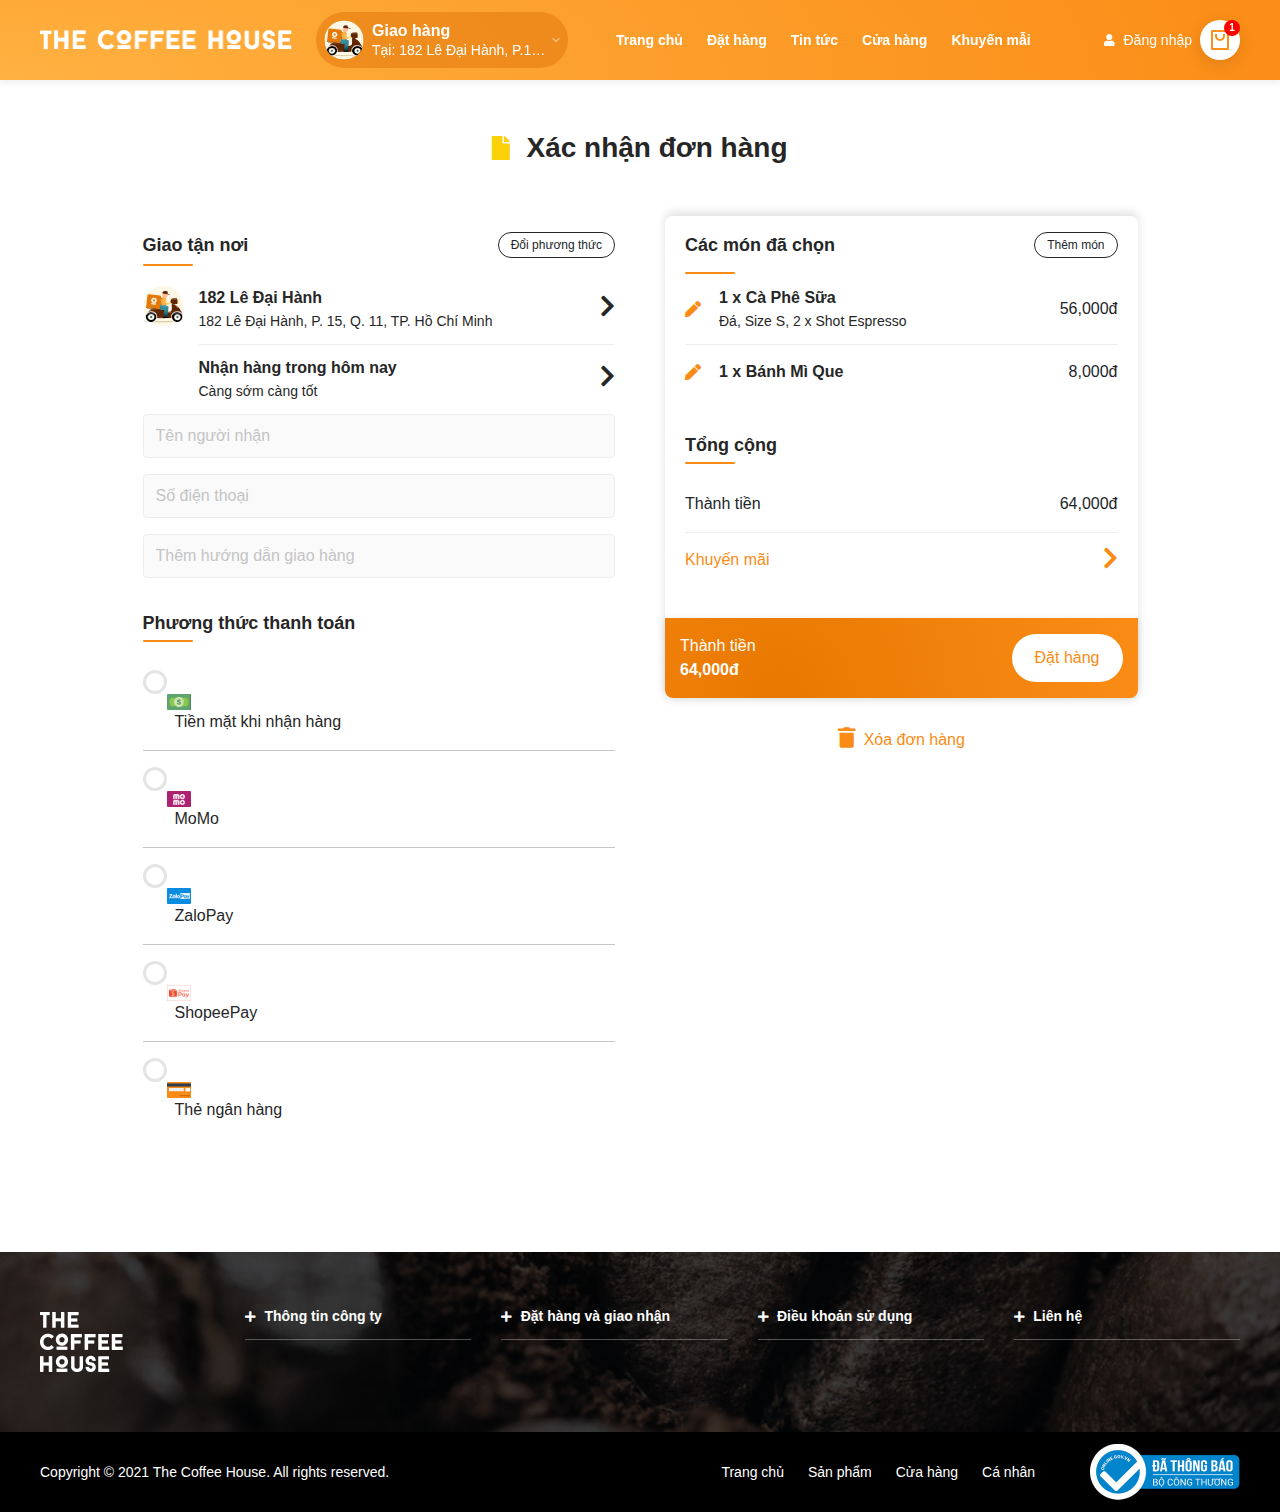
<file: view/checkout.html>
<!DOCTYPE html>
<html lang="en">
  <head>
    <meta charset="UTF-8" />
    <meta http-equiv="X-UA-Compatible" content="IE=edge" />
    <meta name="viewport" content="width=device-width, initial-scale=1.0" />
    <title>Checkout Page</title>
    <link rel="stylesheet" href="./../assets/css/third-party-css/bootstrap.min.css" />
    <link
      rel="stylesheet"
      href="https://cdnjs.cloudflare.com/ajax/libs/font-awesome/5.15.4/css/all.min.css"
    />
    <link rel="stylesheet" href="./../assets/css/utilities/_variable.css" />

    <link rel="stylesheet" href="./../assets/css/main.css" />
    <link rel="stylesheet" href="./../assets/css/layouts/header.css" />
    <link rel="stylesheet" href="./../assets/css/layouts/banner.css" />
    <link rel="stylesheet" href="./../assets/css/layouts/footer.css" />

    <link rel="stylesheet" href="./../assets/css/components/card.css" />
    <link rel="stylesheet" href="./../assets/css/components/box.css" />
    <link rel="stylesheet" href="./../assets/css/components/button.css" />
    <link rel="stylesheet" href="./../assets/css/components/form.css" />
    <link rel="stylesheet" href="./../assets/css/components/modals.css" />

    <link rel="stylesheet" href="./../assets/css/pages/checkout.css" />
    <style></style>
  </head>
  <body>
    <!-- header -->
    <header class="bg-header d-flex align-items-center">
      <div class="container-fluid container-lg d-flex align-items-center">
        <a href="javacript:void(0)" class="header-logo mr-4">
          <img src="./../assets/images/logo.png" alt="" />
        </a>
        <div class="header-delivery header-delivery--bg d-none d-md-flex align-items-center">
          <img src="./../assets/images/svg/Delivery 2.svg" alt="" class="icon-delivery" />
          <div class="header-delivery_content pl-2">
            <h5>Giao hàng</h5>
            <p class="text-limit-1-line">Tại: 182 Lê Đại Hành, P.15,quận</p>
          </div>
          <img src="./../assets/images/svg/Vector.svg" alt="" class="icon-vertor" />
        </div>
        <nav class="navbar navbar-expand-lg d-none d-lg-inline">
          <ul class="navbar-nav me-auto mb-2 mb-lg-0">
            <li class="nav-item">
              <a class="nav-link p-0" aria-current="page" href="javascript:void(0)">Trang chủ</a>
            </li>
            <li class="nav-item">
              <a class="nav-link p-0" href="javascript:void(0)">Đặt hàng</a>
            </li>
            <li class="nav-item">
              <a class="nav-link p-0" href="javascript:void(0)">Tin tức</a>
            </li>
            <li class="nav-item">
              <a class="nav-link p-0" href="javascript:void(0)">Cửa hàng</a>
            </li>
            <li class="nav-item">
              <a class="nav-link p-0" href="javascript:void(0)">Khuyến mẫi</a>
            </li>
          </ul>
        </nav>
        <div class="header-right d-flex align-items-center ml-auto">
          <a href="javascript:void(0)" class="header-auth mr-2 mr-sm-2 d-flex align-items-lg-start">
            <span class="mr-1 mr-sm-2 mt-1 d-block icon">
              <i class="fa fa-user" aria-hidden="true"></i>
            </span>
            <span class="text">Đăng nhập</span>
          </a>
          <div class="icon-cart d-flex align-items-center justify-content-center">
            <img src="./../assets/images/svg/icon-cart.svg" alt="" />
            <div class="icon-quatity d-flex align-items-center justify-content-center">
              <span>1</span>
            </div>
          </div>
        </div>
      </div>
    </header>
    <!--  -->

    <!-- main -->
    <main>
      <section class="tch-box tch-box--checkout">
        <div class="container-lg container-fluid">
          <div class="row justify-content-center">
            <div class="col-12 col-lg-10">
              <div class="tch-checkout-header">
                <h1 class="text-center tch-checkout-title mb-0">
                  <span class="icon mr-3"><i class="fa fa-file" aria-hidden="true"></i></span
                  ><span class="text">Xác nhận đơn hàng</span>
                </h1>
              </div>
              <div class="ml-lg--50 d-block">
                <div
                  class="
                    tch-checkout-box tch-checkout-box--delivery
                    tch-checkout-border
                    float-lg-left
                  "
                >
                  <div class="d-flex justify-content-between">
                    <h4 class="tch-checkout-box__title">Giao tận nơi</h4>
                    <p class="tch-checkout-box__btn-outline">Đổi phương thức</p>
                  </div>
                  <div
                    class="
                      d-flex
                      flex-row
                      align-items-start
                      tch-delivery-card tch-delivery-card--border
                    "
                  >
                    <div class="tch-delivery-card__image">
                      <img src="./../assets/images/svg/Delivery 2.svg" alt="" />
                    </div>

                    <div
                      class="
                        d-flex
                        justify-content-between
                        align-items-start
                        tch-delivery-card__content
                      "
                    >
                      <div>
                        <h5 class="tch-delivery-card__title mb-0">182 Lê Đại Hành</h5>
                        <p class="tch-delivery-card__description mb-0">
                          182 Lê Đại Hành, P. 15, Q. 11, TP. Hồ Chí Minh
                        </p>
                      </div>
                      <span class="icon mt-2"
                        ><i class="fa fa-chevron-right" aria-hidden="true"></i
                      ></span>
                    </div>
                  </div>
                  <div class="d-flex flex-row align-items-start tch-delivery-card">
                    <div class="tch-delivery-card__image"></div>
                    <div
                      class="
                        d-flex
                        justify-content-between
                        align-items-start
                        tch-delivery-card__content
                      "
                    >
                      <div>
                        <h5 class="tch-delivery-card__title mb-0">Nhận hàng trong hôm nay</h5>
                        <p class="tch-delivery-card__description mb-0">Càng sớm càng tốt</p>
                      </div>
                      <span class="icon mt-2"
                        ><i class="fa fa-chevron-right" aria-hidden="true"></i
                      ></span>
                    </div>
                  </div>
                  <div class="form-group">
                    <input
                      type="email"
                      class="form-control tch-delivery__input"
                      id="exampleInputEmail1"
                      placeholder="Tên người nhận"
                    />
                  </div>
                  <div class="form-group">
                    <input
                      type="email"
                      class="form-control tch-delivery__input"
                      id="exampleInputEmail1"
                      placeholder="Số điện thoại"
                    />
                  </div>
                  <div class="form-group mb-0">
                    <input
                      type="email"
                      class="form-control tch-delivery__input"
                      id="exampleInputEmail1"
                      placeholder="Thêm hướng dẫn giao hàng"
                    />
                  </div>
                </div>
                <div
                  class="
                    d-none
                    tch-checkout-box tch-checkout-box--lg-shadowbox
                    d-lg-block
                    float-lg-right
                    pb-0
                    pt-0
                  "
                >
                  <div class="ptl-20">
                    <div
                      class="
                        tch-checkout-box tch-checkout-box--list-ordered
                        tch-checkout-border
                        w-100
                      "
                    >
                      <div class="d-flex justify-content-between">
                        <h4 class="tch-checkout-box__title mb-0">Các món đã chọn</h4>
                        <p class="tch-checkout-box__btn-outline">Thêm món</p>
                      </div>

                      <div
                        class="
                          tch-order-card tch-order-card--border
                          d-flex
                          align-items-center
                          justify-content-between
                        "
                      >
                        <div class="tch-order-card__left d-flex">
                          <span class="tch-order-card__icon d-flex align-items-center">
                            <i class="fa fa-pen" aria-hidden="true"></i>
                          </span>
                          <div class="tch-order-card__content">
                            <h5 class="tch-order-card__title mb-0">1 x Cà Phê Sữa</h5>
                            <p class="tch-order-card__description mb-0">
                              Đá, Size S, 2 x Shot Espresso
                            </p>
                          </div>
                        </div>
                        <div class="tch-order-card__right">
                          <p class="tch-order-card__price mb-0">56,000đ</p>
                        </div>
                      </div>
                      <div class="tch-order-card d-flex align-items-center justify-content-between">
                        <div class="tch-order-card__left d-flex">
                          <span class="tch-order-card__icon d-flex align-items-center">
                            <i class="fa fa-pen" aria-hidden="true"></i>
                          </span>
                          <div class="tch-order-card__content">
                            <h5 class="tch-order-card__title mb-0">1 x Bánh Mì Que</h5>
                          </div>
                        </div>
                        <div class="tch-order-card__right">
                          <p class="tch-order-card__price mb-0">8,000đ</p>
                        </div>
                      </div>
                    </div>
                    <div
                      class="
                        tch-checkout-box tch-checkout-box--list-total
                        tch-checkout-border
                        w-100
                      "
                    >
                      <div class="mb--12">
                        <h4 class="tch-checkout-box__title">Tổng cộng</h4>
                      </div>
                      <div
                        class="
                          tch-order-card tch-order-card--border
                          d-flex
                          align-items-center
                          justify-content-between
                        "
                        data-toggle="modal"
                        data-target="#delivery-time"
                      >
                        <div class="tch-order-card__left d-flex">
                          <p class="tch-order-card__text mb-0">Thành tiền</p>
                        </div>
                        <div class="tch-order-card__right">
                          <p class="tch-order-card__price mb-0">64,000đ</p>
                        </div>
                      </div>
                      <div
                        class="
                          tch-order-card
                          d-flex
                          align-items-center
                          justify-content-between
                          cursor-pointer
                        "
                        data-toggle="modal"
                        data-target="#sale-modal"
                      >
                        <div class="tch-order-card__left d-flex">
                          <p class="tch-order-card__text orange mb-0">Khuyến mãi</p>
                        </div>
                        <div class="tch-order-card__right">
                          <span class="icon orange">
                            <i class="fa fa-chevron-right" aria-hidden="true"></i>
                          </span>
                        </div>
                      </div>
                    </div>
                  </div>

                  <div
                    class="
                      tch-checkout-box tch-checkout-box--list-submited
                      d-flex
                      justify-content-between
                      w-100
                      position-static
                    "
                  >
                    <div>
                      <p class="tch-order-card__text text-white mb-0">Thành tiền</p>
                      <p class="tch-order-card__text text-white f-600 mb-0">64,000đ</p>
                    </div>
                    <button
                      class="btn btn--white text-orange btn--radius-100"
                      data-toggle="modal"
                      data-target="#detail-sale-modal"
                      type="button"
                    >
                      Đặt hàng
                    </button>
                  </div>
                </div>
                <div
                  class="
                    tch-checkout-box tch-checkout-box--list-ordered
                    tch-checkout-border
                    d-lg-none
                  "
                >
                  <div class="d-flex justify-content-between">
                    <h4 class="tch-checkout-box__title mb-0">Các món đã chọn</h4>
                    <p class="tch-checkout-box__btn-outline">Thêm món</p>
                  </div>

                  <div
                    class="
                      tch-order-card tch-order-card--border
                      d-flex
                      align-items-center
                      justify-content-between
                    "
                  >
                    <div class="tch-order-card__left d-flex">
                      <span class="tch-order-card__icon d-flex align-items-center">
                        <i class="fa fa-pen" aria-hidden="true"></i>
                      </span>
                      <div class="tch-order-card__content">
                        <h5 class="tch-order-card__title mb-0">1 x Cà Phê Sữa</h5>
                        <p class="tch-order-card__description mb-0">
                          Đá, Size S, 2 x Shot Espresso
                        </p>
                      </div>
                    </div>
                    <div class="tch-order-card__right">
                      <p class="tch-order-card__price mb-0">56,000đ</p>
                    </div>
                  </div>
                  <div class="tch-order-card d-flex align-items-center justify-content-between">
                    <div class="tch-order-card__left d-flex">
                      <span class="tch-order-card__icon d-flex align-items-center">
                        <i class="fa fa-pen" aria-hidden="true"></i>
                      </span>
                      <div class="tch-order-card__content">
                        <h5 class="tch-order-card__title mb-0">1 x Bánh Mì Que</h5>
                      </div>
                    </div>
                    <div class="tch-order-card__right">
                      <p class="tch-order-card__price mb-0">8,000đ</p>
                    </div>
                  </div>
                </div>
                <div
                  class="
                    tch-checkout-box tch-checkout-box--list-total
                    tch-checkout-border
                    d-lg-none
                  "
                >
                  <div class="mb--12">
                    <h4 class="tch-checkout-box__title">Tổng cộng</h4>
                  </div>
                  <div class="mt-lg--30">
                    <div
                      class="
                        tch-order-card tch-order-card--border
                        d-flex
                        align-items-center
                        justify-content-between
                      "
                      data-toggle="modal"
                      data-target="#delivery-time"
                    >
                      <div class="tch-order-card__left d-flex">
                        <p class="tch-order-card__text mb-0">Thành tiền</p>
                      </div>
                      <div class="tch-order-card__right">
                        <p class="tch-order-card__price mb-0">64,000đ</p>
                      </div>
                    </div>
                    <div
                      class="
                        tch-order-card
                        d-flex
                        align-items-center
                        justify-content-between
                        cursor-pointer
                      "
                      data-toggle="modal"
                      data-target="#sale-modal"
                    >
                      <div class="tch-order-card__left d-flex">
                        <p class="tch-order-card__text orange mb-0">Khuyến mãi</p>
                      </div>
                      <div class="tch-order-card__right">
                        <span class="icon orange">
                          <i class="fa fa-chevron-right" aria-hidden="true"></i>
                        </span>
                      </div>
                    </div>
                  </div>
                </div>
                <div
                  class="
                    tch-checkout-box tch-checkout-box--list-submited
                    d-flex
                    justify-content-between
                    d-lg-none
                  "
                >
                  <div>
                    <p class="tch-order-card__text text-white mb-0">Thành tiền</p>
                    <p class="tch-order-card__text text-white f-600 mb-0">64,000đ</p>
                  </div>
                  <button
                    class="btn btn--white text-orange btn--radius-100"
                    data-toggle="modal"
                    data-target="#detail-sale-modal"
                    type="button"
                  >
                    Đặt hàng
                  </button>
                </div>

                <div
                  class="
                    tch-checkout-box tch-checkout-box--list-method
                    tch-checkout-border
                    float-lg-left
                  "
                >
                  <div class="mb--12">
                    <h4 class="tch-checkout-box__title mb-0 mb-0">Phương thức thanh toán</h4>
                  </div>
                  <ul class="tch-list-payment-method mb-0">
                    <li class="tch-payment-method-item">
                      <div class="custom-control custom-radio mb-0">
                        <input
                          class="custom-control-input"
                          type="radio"
                          name="payment-method"
                          id="payment-method-1"
                        />
                        <label class="custom-control-label tch-custom-radio" for="payment-method-1">
                          <span class="icon ml-3 mr-2">
                            <img src="./../assets/images/svg/money.svg" alt="" /> </span
                          ><span class="text">Tiền mặt khi nhận hàng</span>
                        </label>
                      </div>
                    </li>
                    <li class="tch-payment-method-item">
                      <div class="custom-control custom-radio mb-0">
                        <input
                          class="custom-control-input"
                          type="radio"
                          name="payment-method"
                          id="payment-method-2"
                        />
                        <label class="custom-control-label tch-custom-radio" for="payment-method-2">
                          <span class="icon ml-3 mr-2">
                            <img src="./../assets/images/svg/momo.svg" alt="" /> </span
                          ><span class="text">MoMo</span>
                        </label>
                      </div>
                    </li>
                    <li class="tch-payment-method-item">
                      <div class="custom-control custom-radio mb-0">
                        <input
                          class="custom-control-input"
                          type="radio"
                          name="payment-method"
                          id="payment-method-3"
                        />
                        <label class="custom-control-label tch-custom-radio" for="payment-method-3">
                          <span class="icon ml-3 mr-2">
                            <img src="./../assets/images/svg/zalo.svg" alt="" /> </span
                          ><span class="text">ZaloPay</span>
                        </label>
                      </div>
                    </li>
                    <li class="tch-payment-method-item">
                      <div class="custom-control custom-radio mb-0">
                        <input
                          class="custom-control-input"
                          type="radio"
                          name="payment-method"
                          id="payment-method-4"
                        />
                        <label class="custom-control-label tch-custom-radio" for="payment-method-4">
                          <span class="icon ml-3 mr-2">
                            <img src="./../assets/images/svg/shoppe.svg" alt="" /> </span
                          ><span class="text">ShopeePay</span>
                        </label>
                      </div>
                    </li>
                    <li class="tch-payment-method-item">
                      <div class="custom-control custom-radio mb-0">
                        <input
                          class="custom-control-input"
                          type="radio"
                          name="payment-method"
                          id="payment-method-5"
                        />
                        <label class="custom-control-label tch-custom-radio" for="payment-method-5">
                          <span class="icon ml-3 mr-2">
                            <img src="./../assets/images/svg/bank-card.svg" alt="" /> </span
                          ><span class="text">Thẻ ngân hàng</span>
                        </label>
                      </div>
                    </li>
                  </ul>
                </div>
                <div class="tch-checkout-box tch-checkout-box--remove-card float-lg-right">
                  <p class="tch-checkout-box__text text-center mb-0">
                    <span class="icon mr-2"><i class="fa fa-trash" aria-hidden="true"></i></span
                    ><span>Xóa đơn hàng</span>
                  </p>
                </div>
                <div class="d-none d-lg-block clearfix"></div>
              </div>
            </div>
          </div>
        </div>
      </section>
    </main>
    <!--  -->

    <!-- footer -->
    <footer>
      <div class="d-block d-lg-none tch-footer__mobile-header tch-box--bg-orange-5">
        <div class="container-fluid">
          <div class="d-flex justify-content-between">
            <div class="tch-footer__mobile__contact">
              <p class="mb-0">Đặt hàng (7:00-21:00)</p>
              <h5>
                <span class="icon mr-1"><i class="fa fa-phone-square" aria-hidden="true"></i></span
                ><span class="text">028.71.087.088</span>
              </h5>
            </div>
            <div class="tch-footer__mobile__contact">
              <p class="mb-0">Đặt hàng (7:00-21:00)</p>
              <h5>
                <span class="icon mr-1"><i class="fa fa-phone-square" aria-hidden="true"></i></span
                ><span class="text">028.71.087.088</span>
              </h5>
            </div>
            <p
              class="tch-footer__mobile__text text-center mb-0"
              data-toggle="collapse"
              data-target="#footer-collapse"
              aria-expanded="false"
              aria-controls="footer-collapse"
            >
              <span class="text d-block">Xem thêm </span>
              <span class="text d-block">thông tin</span>
              <span class="icon d-block mt-1"
                ><i class="fa fa-chevron-down" aria-hidden="true"></i
              ></span>
            </p>
          </div>
        </div>
      </div>
      <div class="collapse show" id="footer-collapse">
        <div class="tch-footer__top-content">
          <div class="container-lg container-fluid">
            <div class="row">
              <div class="col-4 col-sm-3 col-lg-2">
                <div class="tch-footer__top__logo">
                  <img src="./../assets/images/logo-footer.png" alt="" />
                </div>
              </div>
              <div class="col-8 col-sm-9 col-lg-10">
                <ul class="tch-footer__top__navbar-list mb-0 row">
                  <li class="col-12 col-md-6 col-lg-3">
                    <div class="tch-footer__navbar-item">
                      <div
                        class="tch-footer__navbar-item-header"
                        data-toggle="collapse"
                        href="#tch-footer__navbar-1"
                        aria-expanded="false"
                        aria-controls="tch-footer__navbar-1"
                        type="button"
                      >
                        <span class="icon mr-1"
                          ><i class="fa fa-plus" aria-hidden="true"></i
                          ><i class="fa fa-minus" aria-hidden="true"></i
                        ></span>
                        <span class="text">Thông tin công ty</span>
                      </div>
                      <ul class="collapse tch-footer__navbar-item-body" id="tch-footer__navbar-1">
                        <li><a href="javascript:void(0)">Về Chúng Tôi</a></li>
                        <li><a href="javascript:void(0)">Hạt Cà Phê The Coffee House</a></li>
                        <li><a href="javascript:void(0)">Blog</a></li>
                        <li><a href="javascript:void(0)">Cơ Hội Nghề Nghiệp</a></li>
                        <li><a href="javascript:void(0)">Cửa hàng</a></li>
                      </ul>
                    </div>
                  </li>
                  <li class="col-12 col-md-6 col-lg-3">
                    <div class="tch-footer__navbar-item">
                      <div
                        class="tch-footer__navbar-item-header"
                        data-toggle="collapse"
                        href="#tch-footer__navbar-2"
                        aria-expanded="false"
                        aria-controls="tch-footer__navbar-2"
                      >
                        <span class="icon mr-1"
                          ><i class="fa fa-plus" aria-hidden="true"></i
                          ><i class="fa fa-minus" aria-hidden="true"></i
                        ></span>
                        <span class="text">Đặt hàng và giao nhận</span>
                      </div>
                      <ul class="collapse tch-footer__navbar-item-body" id="tch-footer__navbar-2">
                        <li><a href="javascript:void(0)">Shipping methods</a></li>
                        <li><a href="javascript:void(0)">Payment</a></li>
                        <li><a href="javascript:void(0)">Cash voucher</a></li>
                        <li><a href="javascript:void(0)">Return</a></li>
                        <li><a href="javascript:void(0)">Exchange</a></li>
                      </ul>
                    </div>
                  </li>
                  <li class="col-12 col-md-6 col-lg-3">
                    <div class="tch-footer__navbar-item">
                      <div
                        class="tch-footer__navbar-item-header"
                        data-toggle="collapse"
                        href="#tch-footer__navbar-3"
                        aria-expanded="false"
                        aria-controls="tch-footer__navbar-3"
                      >
                        <span class="icon mr-1"
                          ><i class="fa fa-plus" aria-hidden="true"></i
                          ><i class="fa fa-minus" aria-hidden="true"></i
                        ></span>
                        <span class="text">Điều khoản sử dụng</span>
                      </div>
                      <ul class="collapse tch-footer__navbar-item-body" id="tch-footer__navbar-3">
                        <li><a href="javascript:void(0)">Quy chế website</a></li>
                        <li><a href="javascript:void(0)">Bảo mật thông tin</a></li>
                      </ul>
                    </div>
                  </li>
                  <li class="col-12 col-md-6 col-lg-3">
                    <div class="tch-footer__navbar-item">
                      <div
                        class="tch-footer__navbar-item-header"
                        data-toggle="collapse"
                        href="#tch-footer__navbar-4"
                        aria-expanded="false"
                        aria-controls="tch-footer__navbar-4"
                      >
                        <span class="icon mr-1"
                          ><i class="fa fa-plus" aria-hidden="true"></i
                          ><i class="fa fa-minus" aria-hidden="true"></i
                        ></span>
                        <span class="text">Liên hệ</span>
                      </div>

                      <ul class="collapse tch-footer__navbar-item-body" id="tch-footer__navbar-4">
                        <li>
                          <a href="javascript:void(0)"
                            >Head Office 1: 86 - 88 Cao Thang, Ward 4, District 3, Ho Chi Minh,
                            Vietnam. Head Office 2: Floor 3 & 4 The Hub Building - 195/10E Dien Bien
                            Phu, Ward 15, Binh Thanh District, Ho Chi Minh, Vietnam. +842871 078 079
                            hi@thecoffeehouse.vn</a
                          >
                        </li>
                        <li>
                          <a href="javascript:void(0)">
                            Head Office 2: Floor 3 & 4 The Hub Building - 195/10E Dien Bien Phu,
                            Ward 15, Binh Thanh District, Ho Chi Minh, Vietnam.
                          </a>
                        </li>
                        <li>
                          <a href="javascript:void(0)"> +842871 078 079 </a>
                        </li>
                        <li>
                          <a href="javascript:void(0)"> hi@thecoffeehouse.vn </a>
                        </li>
                      </ul>
                    </div>
                  </li>
                </ul>
              </div>
            </div>
          </div>
        </div>
        <div class="tch-footer__bottom-content">
          <div class="container-lg container-fluid">
            <div class="row align-items-center">
              <div class="col-7 col-lg-4">
                <p class="tch-footer__bottom__text mb-0">
                  Copyright © 2021 The Coffee House. All rights reserved.
                </p>
              </div>
              <div class="col-lg-6 d-none d-lg-block">
                <ul
                  class="
                    d-flex
                    align-items-center
                    justify-content-end
                    tch-footer__bottom__navbar
                    mb-0
                  "
                >
                  <li class="ml-4">
                    <a href="javascript:void(0)">Trang chủ</a>
                  </li>
                  <li class="ml-4">
                    <a href="javascript:void(0)">Sản phẩm</a>
                  </li>
                  <li class="ml-4">
                    <a href="javascript:void(0)">Cửa hàng</a>
                  </li>
                  <li class="ml-4">
                    <a href="javascript:void(0)">Cá nhân</a>
                  </li>
                </ul>
              </div>
              <div class="col-5 col-lg-2">
                <div class="tch-footer__bottom-logo ml-auto">
                  <img src="./../assets/images/active.png" alt="" class="ml-auto" />
                </div>
              </div>
            </div>
          </div>
        </div>
      </div>
    </footer>
    <!--  -->

    <!-- sale-modal -->
    <div
      class="modal fade p-0"
      id="sale-modal"
      tabindex="-1"
      role="dialog"
      aria-labelledby="sale-modal-title"
      aria-hidden="false"
    >
      <div
        class="
          modal-dialog
          tch-modal-dialog--custom-2 tch-modal-dialog--custom-header tch-modal-dialog--spacing-100
        "
        role="document"
      >
        <div class="modal-content">
          <div class="modal-header">
            <span class="icon" data-dismiss="modal">
              <i class="fa fa-times" aria-hidden="true"></i>
            </span>

            <h5 class="modal-title" id="sale-modal-title">Khuyến mãi</h5>
          </div>
          <div class="modal-body">
            <div class="input-group mb-3">
              <input
                type="text"
                class="form-control form-control--custom tch-delivery__input"
                placeholder="Nhập mã khuyến mãi"
                aria-label=""
                aria-describedby="basic-addon1"
              />
              <div class="input-group-prepend">
                <button class="btn btn--smoky-gray btn--radius-right-4" type="button">
                  <span class="text">Áp dụng</span>
                </button>
              </div>
            </div>
            <div class="tch-modal-sale-header">
              <h6 class="tch-modal-sale-title mb-0">KHUYẾN MÃI BẠN CÓ THỂ SỬ DỤNG</h6>
            </div>
            <div class="tch-modal-sale-body">
              <div class="tch-sale-card d-flex mb-2">
                <div class="tch-sale-card-image">
                  <img src="./../assets/images/sale30 .png" alt="" />
                </div>
                <div class="tch-sale-card-content d-flex flex-column justify-content-between">
                  <p class="text-description mb-0">Ưu đãi 30%</p>
                  <p class="text-expired-time mb-0">Hết hạn 31/07/2021</p>
                </div>
              </div>
              <div class="tch-sale-card d-flex">
                <div class="tch-sale-card-image">
                  <img src="./../assets/images/buy1get1free.png" alt="" />
                </div>
                <div class="tch-sale-card-content d-flex flex-column justify-content-between">
                  <p class="text-description mb-0">Mua 1 Trà sữa tặng 1 Trà sữa/ Mochi</p>
                  <p class="text-expired-time mb-0">Hết hạn 31/07/2021</p>
                </div>
              </div>
            </div>
          </div>
        </div>
      </div>
    </div>
    <!--  -->

    <!-- detail-sale-modal -->
    <div
      class="modal fade p-0"
      id="detail-sale-modal"
      tabindex="-1"
      role="dialog"
      aria-labelledby="detail-sale-modal-title"
      aria-hidden="false"
    >
      <div
        class="
          modal-dialog
          tch-modal-dialog--custom-2 tch-modal-dialog--custom-header tch-modal-dialog--spacing-100
        "
        role="document"
      >
        <div class="modal-content modal-content--detail-sale">
          <div class="modal-header">
            <span class="icon" data-dismiss="modal">
              <i class="fa fa-times" aria-hidden="true"></i>
            </span>

            <h5 class="modal-title" id="detail-sale-modal-title">Chi tiết khuyến mãi</h5>
          </div>
          <div class="modal-body d-flex flex-column justify-content-between">
            <div class="tch-detail-sale-box d-flex flex-column align-items-center">
              <h4 class="tch-detail-sale-box-title mb-1">Ưu đãi 30%</h4>
              <p class="tch-text-expired-time">Hết hạn 31/07/2021</p>
              <img src="./../assets/images/QR-code.png" alt="" class="tch-detail-sale-box-image" />
              <p class="tch-text-user-info mb-0">
                <span class="text mr-1">CHIONGNAU</span>
                <span class="icon"><i class="fa fa-clone" aria-hidden="true"></i></span>
              </p>
            </div>
            <button class="btn btn--orange btn--orange--detail-sale btn--radius-100 f-600 w-100">
              <span class="text">Sử dụng ngay</span>
            </button>
          </div>
        </div>
      </div>
    </div>
    <!--  -->

    <!-- delivery-time modal -->
    <div
      class="modal fade p-0"
      id="delivery-time"
      tabindex="-1"
      role="dialog"
      aria-labelledby="delivery-time-title"
      aria-hidden="false"
    >
      <div
        class="
          modal-dialog
          tch-modal-dialog--custom-2 tch-modal-dialog--custom-header tch-modal-dialog--spacing-100
        "
        role="document"
      >
        <div class="modal-content modal-content--detail-sale">
          <div class="modal-header">
            <span class="icon" data-dismiss="modal">
              <i class="fa fa-times" aria-hidden="true"></i>
            </span>

            <h5 class="modal-title" id="delivery-time-title">Thời gian nhận hàng</h5>
          </div>
          <div class="modal-body d-flex flex-column justify-content-lg-between">
            <div class="form-group">
              <select class="form-control tch-delivery__input">
                <option>Hôm nay</option>
              </select>
            </div>
            <div class="form-group">
              <select class="form-control tch-delivery__input">
                <option>Càng sớm càng tốt</option>
              </select>
            </div>
            <button class="btn btn--orange btn--orange--detail-sale btn--radius-100 f-600 w-100">
              <span class="text">Sử dụng ngay</span>
            </button>
          </div>
        </div>
      </div>
    </div>
    <!-- -->

    <!-- navigation footer -->
    <div class="d-flex d-lg-none tch-footer-navbar w-100 pl-3 pr-3">
      <ul
        class="tch-footer-navbar-list d-flex align-items-center justify-content-between w-100 mb-0"
      >
        <li>
          <a
            href="javascript:void(0)"
            class="
              tch-footer-navbar-item
              active
              d-flex
              justify-content-center
              align-items-center
              flex-column
            "
          >
            <span class="icon"> <i class="fa fa-home" aria-hidden="true"></i></span>
            <h5 class="text mb-0">Trang chủ</h5>
          </a>
        </li>
        <li>
          <a
            href="javascript:void(0)"
            class="
              tch-footer-navbar-item
              d-flex
              justify-content-center
              align-items-center
              flex-column
            "
          >
            <span class="icon"> <i class="fa fa-coffee" aria-hidden="true"></i></span>
            <h5 class="text mb-0">Đặt hàng</h5>
          </a>
        </li>
        <li>
          <a
            href="javascript:void(0)"
            class="
              tch-footer-navbar-item
              d-flex
              justify-content-center
              align-items-center
              flex-column
            "
          >
            <span class="icon"> <i class="fa fa-home" aria-hidden="true"></i></span>
            <h5 class="text mb-0">Cửa hàng</h5>
          </a>
        </li>
        <li>
          <a
            href="javascript:void(0)"
            class="
              tch-footer-navbar-item
              d-flex
              justify-content-center
              align-items-center
              flex-column
            "
          >
            <span class="icon"> <i class="fa fa-bookmark" aria-hidden="true"></i></span>
            <h5 class="text mb-0">Khuyến mãi</h5>
          </a>
        </li>
        <li>
          <a
            href="javascript:void(0)"
            class="
              tch-footer-navbar-item
              d-flex
              justify-content-center
              align-items-center
              flex-column
            "
          >
            <span class="icon"><i class="fa fa-bars" aria-hidden="true"></i></span>
            <h5 class="text mb-0">Khác</h5>
          </a>
        </li>
      </ul>
    </div>
    <!--  -->
    <script src="./../assets/js/jquery-3.6.0.min.js"></script>
    <script src="./../assets/js/bootstrap.min.js"></script>
    <script src="./../assets/js/bootstrap.bundle.min.js"></script>
  </body>
</html>
</file>
<file: assets/css/utilities/_variable.css>
@font-face {
  font-family: "SF-Pro-Text";
  src: url(./../../fonts/TCH_fonts/SF-Pro-Text-Black.otf) format("opentype"),
    url(./../../fonts/TCH_fonts/SF-Pro-Text-BlackItalic.otf) format("opentype"),
    url(./../../fonts/TCH_fonts/SF-Pro-Text-Bold.otf) format("opentype");
  font-weight: normal;
  font-style: normal;
}
:root {
  font-family: "SF-Pro-Text";
  /* colors */
  --radial-gradient-orange-1: radial-gradient(100% 501.4% at 0% 100%, #ffb141 0%, #fb8d17 100%);
  --radial-gradient-orange-2: radial-gradient(100% 501.4% at 100% 100%, #ffb141 0%, #fb8d17 100%);
  --radial-gradient-orange-3: radial-gradient(100% 100% at 0% 0%, #f5222d 0%, #fb8d17 100%);
  --radial-gradient-orange-4: radial-gradient(100% 488.28% at 0% 100%, #e87800 0%, #fa8c16 100%);
  --radial-gradient-orange-5: radial-gradient(100% 1636.16% at 100% 0%, #fff2d8 0%, #ffe7ba 100%);
  --radial-gradient-orange-6: radial-gradient(100% 500% at 0% 0%, #fa8c16 0%, #874d00 100%);
  --radial-gradient-orange-7: radial-gradient(100% 501.4% at 0% 100%, #fb8d17 0%, #ffb141 100%);
  --radial-gradient-orange-8: radial-gradient(100% 584.59% at 0% 50%, #d46b08 0%, #874d00 100%);
  --radial-gradient-orange-9: radial-gradient(
    75.9% 488.28% at 24.1% 100%,
    #e87800 0%,
    #fa8c16 100%
  );
  --radial-gradient-orange-10: radial-gradient(100% 828.83% at 0% 100%, #e87800 0%, #fa8c16 100%);

  --orange: rgba(232, 130, 21, 0.7);
  --orange-2: #fa8c16;
  --orange-3: rgba(255, 231, 186, 0.6);
  --orange-4: #ff792c;
  --orange-5: #e57905;

  --radial-gradient-yellow: radial-gradient(100% 1636.16% at 100% 0%, #fff2d8 0%, #ffe7ba 100%);

  --white: #ffffff;
  --white-1: #f5f5f5;

  --red: red;
  --red-2: #f5222d;

  --radial-gradient-black: radial-gradient(105.77% 105.77% at 100% 100%, #000000 0%, #4f4f4f 100%);
  --radial-gradient-black-2: radial-gradient(100% 4870.88% at 0% 0%, #262626 0%, #626262 100%);

  --black: #000000;
  --black-1: #252627;
  --black-2: #666666;
  --black-3: #262626;
  --black-4: rgba(38, 38, 38, 0.5);
  --black-6: rgba(38, 38, 38, 0.5);
  --black-5: rgba(0, 0, 0, 0.35);

  --smoky-gray: #f2f2f2;
  --smoky-gray-2: #b2b2b2;
  --smoky-gray-3: rgba(0, 0, 0, 0.6);
  --smoky-gray-4: #ededee;
  --smoky-gray-5: #c4c4c4;
  --smoky-gray-6: #e4e4e4;

  --green: #52c41a;

  --blue: #0084ff;
  /* box-shadow */
  --product-box-shadow: 0px 10px 20px rgba(0, 0, 0, 0.1);
  /* scale-unit */
  --scale-unit: 1rem;

  /* space-px */
  --space-2: calc(var(--scale-unit) * 0.125);
  --space-4: calc(var(--scale-unit) * 0.25);
  --space-6: calc(var(--scale-unit) * 0.375);
  --space-8: calc(var(--scale-unit) * 0.5);
  --space-10: calc(var(--scale-unit) * 0.625);
  --space-12: calc(var(--scale-unit) * 0.75);
  --space-14: calc(var(--scale-unit) * 0.875);
  --space-15: calc(var(--scale-unit) * 0.9375);
  --space-16: calc(var(--scale-unit));
  --space-18: calc(var(--scale-unit) * 1.125);
  --space-20: calc(var(--scale-unit) * 1.25);
  --space-22: calc(var(--scale-unit) * 1.375);
  --space-24: calc(var(--scale-unit) * 1.5);
  --space-26: calc(var(--scale-unit) * 1.625);
  --space-28: calc(var(--scale-unit) * 1.75);
  --space-30: calc(var(--scale-unit) * 1.875);
  --space-32: calc(var(--scale-unit) * 2);
  --space-36: calc(var(--scale-unit) * 2.25);
  --space-38: calc(var(--scale-unit) * 2.375);
  --space-40: calc(var(--scale-unit) * 2.5);
  --space-42: calc(var(--scale-unit) * 2.625);
  --space-44: calc(var(--scale-unit) * 2.75);
  --space-46: calc(var(--scale-unit) * 2.875);
  --space-48: calc(var(--scale-unit) * 3);
  --space-50: calc(var(--scale-unit) * 3.125);
  --space-52: calc(var(--scale-unit) * 3.25);
  --space-54: calc(var(--scale-unit) * 3.375);
  --space-56: calc(var(--scale-unit) * 3.5);
  --space-58: calc(var(--scale-unit) * 3.625);
  --space-60: calc(var(--scale-unit) * 3.75);
  --space-62: calc(var(--scale-unit) * 3.875);
  --space-64: calc(var(--scale-unit) * 4);
  --space-66: calc(var(--scale-unit) * 4.125);
  --space-68: calc(var(--scale-unit) * 4.25);
  --space-70: calc(var(--scale-unit) * 4.375);
  --space-72: calc(var(--scale-unit) * 4.5);
  --space-74: calc(var(--scale-unit) * 4.625);
  --space-76: calc(var(--scale-unit) * 4.75);
  --space-78: calc(var(--scale-unit) * 4.875);
  --space-80: calc(var(--scale-unit) * 5);
  --space-84: calc(var(--scale-unit) * 5.25);
  --space-86: calc(var(--scale-unit) * 5.375);
  --space-88: calc(var(--scale-unit) * 5.5);
  --space-90: calc(var(--scale-unit) * 5.625);
  --space-94: calc(var(--scale-unit) * 5.875);
  --space-98: calc(var(--scale-unit) * 6.125);
  --space-100: calc(var(--scale-unit) * 6.25);
  --space-102: calc(var(--scale-unit) * 6.375);
  --space-104: calc(var(--scale-unit) * 6.5);
  --space-108: calc(var(--scale-unit) * 6.75);
  --space-110: calc(var(--scale-unit) * 6.875);
  --space-112: calc(var(--scale-unit) * 7);
  --space-114: calc(var(--scale-unit) * 7.125);
  --space-118: calc(var(--scale-unit) * 7.375);
  --space-122: calc(var(--scale-unit) * 7.625);
  --space-128: calc(var(--scale-unit) * 8);
  --space-132: calc(var(--scale-unit) * 8.25);
  --space-138: calc(var(--scale-unit) * 8.625);
  --space-140: calc(var(--scale-unit) * 8.75);
  --space-150: calc(var(--scale-unit) * 9.375);
  --space-152: calc(var(--scale-unit) * 9.5);
  --space-156: calc(var(--scale-unit) * 9.75);
  --space-160: calc(var(--scale-unit) * 10);
  --space-166: calc(var(--scale-unit) * 10.375);
  --space-176: calc(var(--scale-unit) * 11);
  --space-184: calc(var(--scale-unit) * 11.5);
  --space-188: calc(var(--scale-unit) * 11.75);
  --space-196: calc(var(--scale-unit) * 12.25);
  --space-200: calc(var(--scale-unit) * 12.5);
  --space-210: calc(var(--scale-unit) * 13.125);
  --space-250: calc(var(--scale-unit) * 15.625);
  --space-252: calc(var(--scale-unit) * 15.75);
  --space-260: calc(var(--scale-unit) * 16.25);
  --space-278: calc(var(--scale-unit) * 17.375);
  --space-280: calc(var(--scale-unit) * 17.5);
  --space-300: calc(var(--scale-unit) * 18.75);
  --space-310: calc(var(--scale-unit) * 19.375);
  --space-336: calc(var(--scale-unit) * 21);
  --space-342: calc(var(--scale-unit) * 21.4375);
  --space-356: calc(var(--scale-unit) * 22.25);
  --space-360: calc(var(--scale-unit) * 22.5);
  --space-376: calc(var(--scale-unit) * 23.5);
  --space-420: calc(var(--scale-unit) * 26.25);
  --space-464: calc(var(--scale-unit) * 29);
  --space-520: calc(var(--scale-unit) * 32.5);
  --space-548: calc(var(--scale-unit) * 34.25);
  --space-588: calc(var(--scale-unit) * 33);
  --space-640: calc(var(--scale-unit) * 40);
  --space-750: calc(var(--scale-unit) * 46.875);
  --space-786: calc(var(--scale-unit) * 48);
}
</file>
<file: assets/css/main.css>
* {
  margin: 0;
  padding: 0;
}
* {
  box-sizing: border-box;
}
img {
  display: block;
}
main {
  margin-top: var(--space-50);
  min-height: calc(100vh - var(--space-50) - var(--space-70) - var(--space-72));
}

input::placeholder,
.text-limit-3-line,
.text-limit-2-line,
.text-limit-1-line {
  display: -webkit-box;
  -webkit-box-orient: vertical;
  text-overflow: ellipsis;
  overflow: hidden;
  word-break: break-all;
}

input::placeholder,
.text-limit-1-line {
  -webkit-line-clamp: 1;
}

.text-limit-2-line {
  -webkit-line-clamp: 2;
}

.overflow-unset {
  overflow: unset;
}

.text-limit-3-line {
  -webkit-line-clamp: 3;
}

.tch-box-shadow-1 {
  box-shadow: 0px 8px 16px rgba(0, 0, 0, 0.12) !important;
}

.cursor-pointer {
  cursor: pointer;
}

.f-600 {
  font-weight: 600;
}

.text-orange {
  color: var(--orange-2);
}

.bg-orange {
  background-color: var(--radial-gradient-orange-9);
}

.mb--12 {
  margin-bottom: var(--space-12);
}

@media (min-width: 1200px) {
  .pr-xl--10 {
    padding-right: var(--space-10);
  }

  .pl-xl--10 {
    padding-left: var(--space-10);
  }
}

@media (min-width: 992px) {
  /* width */
  .custom-scroll::-webkit-scrollbar {
    height: var(--space-6);
  }

  /* Track */
  .custom-scroll::-webkit-scrollbar-track {
    cursor: pointer;
    border-radius: var(--space-10);

    background: #f1f1f1;
  }

  /* Handle */
  .custom-scroll::-webkit-scrollbar-thumb {
    background: #888;

    border-radius: var(--space-10);
  }

  /* Handle on hover */
  .custom-scroll::-webkit-scrollbar-thumb:hover {
    background: #555;
  }

  .mt-lg--30 {
    margin-bottom: var(--space-30);
  }
}

.p-15 {
  padding: 15px;
}

.m--15 {
  margin: -15px;
}

.ptl-20 {
  padding: 0 var(--space-20);
}
@media (min-width: 768px) {
  main {
    margin-top: var(--space-80);
    min-height: calc(
      100vh - var(--space-80) - var(--space-70) - var(--space-72)
    );
  }
}

@media (min-width: 992px) {
  main {
    margin-top: var(--space-80);
    min-height: calc(100vh - var(--space-80) - var(--space-260));
  }

  .ml-lg--50 {
    margin-left: calc(-1 * var(--space-50));
  }
}
@media (min-width: 1052px) {
  .container,
  .container-lg {
    max-width: 1020px;
  }
}

@media (min-width: 1260px) {
  .container,
  .container-lg {
    max-width: 1230px;
  }
}
</file>
<file: assets/css/layouts/header.css>
header {
  position: fixed;
  top: 0;
  left: 0;

  height: var(--space-50);
  width: 100%;

  box-shadow: 0px 2px 8px rgba(0, 0, 0, 0.08);
  z-index: 999;
}

.header-logo img {
  width: var(--space-176);
  height: var(--space-12);
}

.header-delivery {
  width: var(--space-252);
  height: var(--space-56);

  padding: var(--space-8);
  margin-right: var(--space-32);
  border-radius: var(--space-100);

  cursor: pointer;
}

.header-delivery--bg {
  background-color: var(--orange);
}

.header-delivery .icon-delivery {
  flex-shrink: 0;

  width: var(--space-40);
  height: var(--space-40);

  border-radius: 50%;
}

.header-delivery .icon-vertor {
  flex-shrink: 0;

  width: var(--space-8);
  height: var(--space-12);
}

.header-delivery .header-delivery_content {
  flex: 1;
}

.header-delivery .header-delivery_content h5 {
  margin-bottom: var(--space-2);

  color: var(--white);

  font-weight: 600;
  font-size: var(--space-16);
  line-height: var(--space-18);
}

.header-delivery .header-delivery_content p {
  margin-bottom: 0;

  font-size: var(--space-14);
  line-height: var(--space-16);

  color: var(--white);
}

.bg-header {
  background: var(--radial-gradient-orange-1);
}

.navbar .navbar-nav .nav-item:not(:first-child) {
  margin-left: var(--space-24);
}

.navbar .navbar-nav .nav-item a {
  position: relative;

  color: #ffffff;

  font-size: var(--space-14);
  line-height: 150%;
  font-weight: 600;
}

.navbar .navbar-nav .nav-item a::after {
  content: "";

  position: absolute;
  left: 0;
  bottom: calc(-1 * var(--space-6));

  display: block;
  height: 1px;
  width: 100%;

  transition: 0.3s;
}

.navbar .navbar-nav .nav-item a:hover::after {
  background-color: var(--white);
}

.header-right {
  text-decoration: none;
}

.header-right .header-auth .text {
  font-size: var(--space-14);
  line-height: 150%;
  color: var(--white);
}

.header-right .header-auth .icon {
  font-size: var(--space-12);
  line-height: 1;
  color: var(--white);
}

.header-right .icon-cart {
  position: relative;

  width: var(--space-32);
  height: var(--space-32);

  padding: var(--space-10);

  background: var(--white);
  box-shadow: 0px 4px 16px rgba(0, 0, 0, 0.12);
  border-radius: 50%;

  cursor: pointer;
}

.header-right .icon-quatity {
  position: absolute;
  top: 0;
  right: 0;

  width: 16px;
  height: 16px;

  background-color: var(--red);

  border-radius: 50%;
}

.header-right .icon-quatity span {
  color: var(--white);

  font-weight: 600;
  font-size: var(--space-10);
  line-height: var(--space-18);
}

.tch-carousel-button {
  position: absolute;
  top: 50%;
  transform: translateY(-50%);
  cursor: pointer;
}

.tch-carousel-button.left {
  left: 10px;
}

.tch-carousel-button.right {
  right: 10px;
}

.tch-carousel-button .tcf-carousel-control-icon {
  color: var(--white);

  font-size: var(--space-30);
  line-height: 1;
}
@media screen and (min-width: 1400px) {
  .tch-carousel-button.left {
    left: 200px;
  }

  .tch-carousel-button.right {
    right: 200px;
  }
}
/* @media screen and (max-width: 1350px) and (min-width: 992px) {
  .tch-carousel-button.left {
    left: 0;
  }

  .tch-carousel-button.right {
    right: 0;
  }
} */

@media (min-width: 768px) {
  header {
    height: var(--space-80);
  }
  .header-logo img {
    width: var(--space-252);
    height: var(--space-20);
  }

  .header-right .icon-cart {
    width: var(--space-40);
    height: var(--space-40);
  }
}

@media (max-width: 360px) {
  .header-right .header-auth span:last-child {
    display: none !important;
  }
}
</file>
<file: assets/css/layouts/banner.css>
.tch-banner {
  width: 100%;

  padding-top: 20px;
  padding-bottom: 20px;
}

.tch-bg-banner {
  background: var(--radial-gradient-orange-2);
}

.tch-banner__image {
  max-height: 480px;
  object-fit: cover;
}

.tch-carousel-indicators {
  position: absolute;
  right: var(--space-24);
  bottom: 0;
  z-index: 15;
  display: flex;
  -ms-flex-pack: center;
  justify-content: center;
  list-style: none;
}

.tch-carousel-indicators-wfh,
.tch-carousel-indicators-combos {
  position: absolute;
  left: 50%;
  bottom: var(--space-8);

  transform: translateX(-50%);
  -ms-flex-pack: center;
  justify-content: center;
  list-style: none;
}

.tch-carousel-indicators li {
  border-top: 10px solid transparent;
  border-bottom: 10px solid transparent;
}

.tch-carousel-indicators-wfh li,
.tch-carousel-indicators-combos li,
.tch-carousel-indicators li {
  box-sizing: content-box;
  width: 16px;
  height: 3px;
  margin-right: 3px;
  margin-left: 3px;
  text-indent: -999px;
  cursor: pointer;
  background-color: rgba(0, 0, 0, 0.15);
  background-clip: padding-box;
  transition: opacity 0.3s ease;
}

.tch-carousel-indicators-wfh li.active,
.tch-carousel-indicators-combos li.active,
.tch-carousel-indicators li.active {
  background-color: rgba(0, 0, 0, 0.85);
}

@media (min-width: 576px) {
  .tch-carousel-indicators {
    left: 0;
    bottom: calc(-1 * var(--space-22));
  }

  .tch-carousel-indicators-wfh li,
  .tch-carousel-indicators li,
  .tch-carousel-indicators-combos li {
    width: 36px;
  }

  .tch-carousel-indicators-wfh li,
  .tch-carousel-indicators-combos li {
    background: rgba(0, 0, 0, 0.07);
  }

  .tch-carousel-indicators li {
    background-color: rgba(255, 255, 255, 0.25);
  }
  .tch-carousel-indicators-wfh li.active,
  .tch-carousel-indicators-combos li.active {
    background: var(--orange-2);
  }

  .tch-carousel-indicators li.active {
    background-color: var(--white);
  }
}

@media (min-width: 992px) {
  .tch-carousel-indicators-wfh,
  .tch-carousel-indicators-combos {
    bottom: calc(-1 * var(--space-8));
  }
}
</file>
<file: assets/css/layouts/footer.css>
footer {
  margin-bottom: var(--space-70);
}

.tch-footer__mobile-header {
  padding: var(--space-10) 0;
  color: var(--white);
}

.tch-footer__mobile__contact p {
  font-size: var(--space-12);
  line-height: var(--space-20);

  cursor: pointer;
}

.tch-footer__mobile__contact h5 .text {
  font-size: var(--space-15);
  line-height: var(--space-22);
}

.tch-footer__mobile__contact h5 .icon {
  font-size: var(--space-14);
  line-height: 1;
  transition: 0.3s;
}

.tch-footer__mobile__text[aria-expanded="false"] > .icon > .fa-chevron-down {
  transform: rotate(0deg);
}

.tch-footer__mobile__text[aria-expanded="true"] > .icon > .fa-chevron-down {
  transform: rotate(180deg);
}

.tch-footer__mobile__text .text {
  font-size: var(--space-10);
  line-height: var(--space-14);
}

.tch-footer__mobile__text .icon {
  font-size: var(--space-12);
  line-height: 1;
}

.tch-footer__top__logo {
  padding-bottom: var(--space-20);
  flex-shrink: 0;
}

.tch-footer__top-content {
  width: 100%;
  padding: var(--space-20) 0;

  color: var(--white);

  background-image: url(./../../images/footer-desktop.png);
  background-size: cover;
  background-position: top center;
  background-repeat: no-repeat;
}

.tch-footer-navbar-list,
.tch-footer__bottom__navbar,
.tch-footer__top__navbar-list {
  list-style: none;
}

.tch-footer__top__navbar-list li .tch-footer__navbar-item {
  position: relative;
  width: 100%;
  padding: var(--space-12) 0;
}

.tch-footer__top__navbar-list li:first-child .tch-footer__navbar-item::before,
.tch-footer__top__navbar-list li .tch-footer__navbar-item::after {
  content: "";

  position: absolute;
  left: 0;

  width: 100%;
  height: 1px;

  background-color: var(--white);

  opacity: 0.3;
}

.tch-footer__top__navbar-list li:first-child .tch-footer__navbar-item::before {
  top: 0;
}

.tch-footer__top__navbar-list li .tch-footer__navbar-item::after {
  bottom: 0;
}

.tch-footer__top__navbar-list li .tch-footer__navbar-item-header {
  cursor: pointer;
}

.tch-footer__top__navbar-list
  li
  .tch-footer__navbar-item-header[aria-expanded="false"]
  .icon
  > .fa-minus {
  display: none;
}

.tch-footer__top__navbar-list
  li
  .tch-footer__navbar-item-header[aria-expanded="true"]
  .icon
  > .fa-plus {
  display: none;
}

.tch-footer__top__navbar-list li .tch-footer__navbar-item-header .icon {
  font-size: var(--space-12);
  line-height: 1;

  transition: 0.3s;
}

.tch-footer__top__navbar-list li .tch-footer__navbar-item-header .text {
  font-weight: 600;
}

.tch-footer__top__navbar-list li .tch-footer__navbar-item-body li,
.tch-footer__top__navbar-list li .tch-footer__navbar-item-header .text {
  font-size: var(--space-14);
  line-height: var(--space-24);
}

.tch-footer__top__navbar-list li .tch-footer__navbar-item-body {
  padding-left: var(--space-40);
  list-style-type: disc;
}

.tch-footer__top__navbar-list li .tch-footer__navbar-item-body li a {
  color: var(--white);
  text-decoration: none;
}

.tch-footer__bottom-content {
  width: 100%;
  padding: var(--space-10) 0;

  background-color: var(--black);
}

.tch-footer__bottom__navbar li a,
.tch-footer__bottom__text {
  color: var(--white);

  font-size: var(--space-14);
  line-height: var(--space-22);
}

.tch-footer__bottom-logo {
  flex-shrink: 0;
  width: var(--space-108);
  height: var(--space-40);
}

.tch-footer__bottom-logo img {
  width: 100%;
  height: 100%;
  object-fit: cover;
}

.tch-footer-navbar {
  width: 100%;
}

@media (min-width: 768px) {
  .tch-footer__top__logo {
    padding-top: var(--space-20);
  }

  .tch-footer__top__navbar-list li:first-child .tch-footer__navbar-item::before {
    width: 0;
  }
}

@media (min-width: 992px) {
  footer {
    margin-bottom: 0;
  }

  .tch-footer__top-content {
    padding: var(--space-40) 0;
  }

  .tch-footer__bottom-content {
    padding: var(--space-12) 0;
  }

  .tch-footer__bottom-logo {
    width: var(--space-150);
    height: var(--space-56);
  }
}

.tch-footer-navbar {
  position: fixed;
  left: 0;
  bottom: 0;

  width: 100%;
  height: var(--space-70);

  padding: var(--space-12) 0;

  background-color: var(--white);

  z-index: 999;
  box-shadow: 0px -4px 10px rgba(0, 0, 0, 0.1);
}

.tch-footer-navbar .tch-footer-navbar-item.active .icon {
  color: var(--orange-5);
}

.tch-footer-navbar .tch-footer-navbar-item.active .text {
  color: var(--orange-2);
}

.tch-footer-navbar .tch-footer-navbar-item {
  color: var(--smoky-gray-3);
  text-decoration: none;
}

.tch-footer-navbar .tch-footer-navbar-item .icon {
  font-size: var(--space-20);
  line-height: 1;
}

.tch-footer-navbar .tch-footer-navbar-item .text {
  font-size: var(--space-12);
  line-height: var(--space-18);

  font-weight: 600;
}
</file>
<file: assets/css/components/card.css>
/* product carrd*/
.tch-product__card.tch-product--suggested__card {
  margin-left: 0;
  height: 100%;
  padding: var(--space-8);
  background-color: var(--white);
}

.tch-product__card .tch-product__image.tch-product--suggested__image {
  width: var(--space-100);
  height: var(--space-100);
}

.tch-product__card .tch-product__content.tch-product__content--suggested {
  padding-left: var(--space-16);
  padding-top: 0;
}

.tch-product__card .tch-product__content__footer.tch-product--suggested__content__footer p {
  line-height: var(--space-22);
}

.tch-product-list {
  margin-left: calc(-1 * var(--space-8));
  overflow-x: auto;
}

.tch-product__card {
  padding: var(--space-8);
  margin-left: var(--space-8);
  background-color: var(--white);
  border-radius: var(--space-8);

  cursor: pointer;

  box-shadow: var(--product-box-shadow);
}

.tch-product-card--shadow {
  box-shadow: 0px 10px 20px rgba(0, 0, 0, 0.1);
}

.tch-product__card .tch-product__image {
  flex-shrink: 0;
  width: var(--space-100);
  height: var(--space-100);
  border-radius: var(--space-8);
}

.tch-product__card .tch-product__image img {
  width: 100%;
  height: 100%;
  object-fit: cover;
}

.tch-product__card .tch-product__content {
  padding-top: var(--space-8);
  flex: 1;
}

.tch-product__card .tch-product__content__top {
  flex: 1;
  margin-top: calc(-1 * var(--space-2));
}

.tch-product__card .tch-product__content__top .tch-product__content__icon {
  padding: var(--space-2) var(--space-8);

  color: var(--green);

  font-size: var(--space-12);
  line-height: var(--space-16);

  border: 1px solid;
  border-radius: var(--space-4);
}

.tch-blog-card .tch-blog-card__content .tch-blog-card__title,
.tch-product__card .tch-product__content__top .tch-product-content__title {
  color: var(--black-3);

  font-size: var(--space-16);
  line-height: var(--space-24);
  font-weight: 600;
}

.tch-product__card .tch-product__content__top .tch-product-content__sub-title {
  color: #838387;

  font-size: var(--space-10);
  line-height: var(--space-14);
  font-weight: 600;
}

.tch-product__card .text-expired-time {
  font-size: var(--space-14);
  line-height: var(--space-22);

  color: var(--black-6);
}

.tch-product__card .tch-product__content__right-icon {
  padding-left: var(--space-16);
  color: var(--space-12);
  line-height: 1;
  color: #bbbbbb;
}

.tch-blog-card .tch-blog-card__content .tch-blog-card__description,
.tch-product__card .tch-product__content__top .tch-product-content__description {
  color: var(--black-2);

  font-size: var(--space-14);
  line-height: var(--space-22);
}

.tch-product__card .tch-product__content__top .tch-product__content__sale-info {
  padding: 0 var(--space-8);
  border-radius: var(--space-4);

  background-color: var(--orange-3);

  font-size: var(--space-10);
  line-height: var(--space-18);
}

.tch-product__card .tch-product__content__top .tch-product__content__sale-info .text-red {
  color: var(--red-2);
}

.tch-product__card .tch-product__content__top .tch-product__content__sale-info .text-brow {
  color: var(--black-3);
  text-decoration: line-through;
  opacity: 0.5;
}

.tch-product__card .tch-product__content__top .tch-product__content__price,
.tch-product__card .tch-product__content__footer p {
  color: var(--back-3);

  font-size: var(--space-14);
  line-height: var(--space-18);
}

.tch-product__card .tch-product__content__footer i {
  color: var(--orange-2);
  font-size: var(--space-32);
  line-height: 1;
}

.text-real-prime {
  color: var(--black-4);

  font-size: var(--space-10);
  line-height: var(--space-14);
  text-decoration: line-through;
}

.product-redirect-link {
  flex-shrink: 0;
  padding: var(--space-2) var(--space-6);

  color: var(--white);
  font-size: var(--space-14);
  line-height: var(--space-36);
}

.product-redirect-link.text-orange,
.tch-box--work-form-home .product-redirect-link {
  color: var(--orange-2);
}

.product-redirect-link.text-orange:hover,
.tch-box--work-form-home .product-redirect-link:hover {
  color: var(--orange-2);
}

.product-redirect-link:hover {
  color: var(--white);
  text-decoration: none;
}

/* category card*/

.tch-category-card-list {
  margin-left: calc(-1 * var(--space-8));
  list-style: none;
}

.tch-category-card-list--spacing {
  margin-bottom: var(--space-8);
}

.tch-category-card {
  transition: 0.4s;
  cursor: pointer;
}

.nav-link-category.active .tch-category-card .tch-category-card__image {
  background-color: var(--orange-2);
}

.tch-category-card .tch-category-card__image {
  width: var(--space-86);
  height: var(--space-86);

  flex-shrink: 0;

  background-color: var(--smoky-gray);
}

.nav-link-category.active .tch-category-card .tch-category-card__image img {
  max-width: var(--space-38);
}

.tch-category-card .tch-category-card__image img {
  margin-left: 50%;
  margin-top: 50%;

  max-width: var(--space-36);

  transform: translate(-50%, -50%);
  object-fit: contain;
}

.tch-category-card .tch-category-card--circle {
  border-radius: 50%;
}

.tch-category-card .tch-category-card__content {
  margin-top: var(--space-6);
}

.nav-link-category.active .tch-category-card .tch-category-card__content .tch-category-card__title {
  color: var(--orange-2);
}

.tch-category-card .tch-category-card__content .tch-category-card__title {
  color: var(--smoky-gray-2);

  font-size: var(--space-12);
  line-height: var(--space-16);
  font-weight: 600;
}

/* blog card*/
.tch-blog-card {
  width: 100%;
  height: 100%;

  background-color: var(--white);

  border-radius: var(--space-8);
  box-shadow: var(--product-box-shadow);
}

.tch-blog-card .tch-blog-card__image {
  border-top-right-radius: var(--space-8);
  border-top-left-radius: var(--space-8);

  width: 100%;
  padding-top: 53%;

  flex-shrink: 0;

  background-size: cover !important;
}

.tch-blog-card .tch-blog-card__content {
  flex: 1;

  padding: var(--space-16);
  padding-top: var(--space-12);
}

.tch-blog-card .tch-blog-card__content .tch-blog-card__content__header {
  flex: 1;
}

.tch-checkout__card {
  padding: var(--space-20) var(--space-20) 0 var(--space-20);

  background: var(--white);
  box-shadow: 0px -4px 10px rgba(0, 0, 0, 0.12);
  border-radius: var(--space-8);
}

/* tch checkout and delivery card border*/
.tch-delivery-card--border,
.tch-order-card--border {
  position: relative;

  width: 100%;
}

.tch-delivery-card--border::after,
.tch-order-card--border::after {
  position: absolute;
  bottom: -1px;
  right: 0;

  content: "";
  height: 1px;

  background-color: #c4c4c4;
  opacity: 0.3;
}

.tch-order-card--border::after {
  width: 100%;
}

.tch-delivery-card--border::after {
  width: calc(100% - 44px - 12px);
}

/* tch checkout and delivery card border*/

.tch-order-card,
.tch-delivery-card {
  padding: var(--space-12) 0;
  cursor: pointer;
}

.tch-order-card {
  min-height: var(--space-56);
}

.tch-delivery-card .tch-delivery-card__icon,
.tch-order-card__left .tch-order-card__icon,
.tch-delivery-card .tch-delivery-card__image {
  flex-shrink: 0;
}

.tch-delivery-card .tch-delivery-card__image {
  width: var(--space-44);
  height: var(--space-44);

  border-radius: 50%;
}

.tch-delivery-card .tch-delivery-card__icon {
  width: var(--space-40);
  height: var(--space-40);
  font-size: var(--space-18);
  line-height: 1;
  color: #e4e4e4;
}

.tch-order-card__left .tch-order-card__icon {
  font-size: var(--space-16);
  line-height: 1;

  color: var(--orange-2);
}

.tch-order-card .tch-order-card__content,
.tch-delivery-card__content {
  flex: 1;
  color: var(--black-3);
}

.tch-delivery-card__content {
  padding-left: var(--space-12);
}

.tch-order-card .tch-order-card__content {
  padding-left: var(--space-18);
}

.tch-delivery-card__title,
.tch-order-card__title {
  font-weight: 600;
}

.tch-delivery-card__title,
.tch-order-card__title,
.tch-order-card__text {
  font-size: var(--space-16);
  line-height: var(--space-24);
}

.tch-order-card__right .icon.orange,
.tch-order-card .tch-order-card__text.orange {
  color: var(--orange-2);
}

.tch-delivery-card__description,
.tch-order-card__description {
  font-size: var(--space-14);
  line-height: var(--space-22);
}

.tch-delivery-card .icon,
.tch-order-card__right .icon {
  font-size: var(--space-24);
  line-height: 1;
  padding-left: var(--space-30);
}

/* tch sale card*/
.tch-sale-card {
  width: 100%;
  padding: var(--space-20) var(--space-16);
  background: var(--white);

  box-shadow: 0px 10px 20px rgba(0, 0, 0, 0.1);
}

.tch-sale-card .tch-sale-card-image {
  position: relative;

  width: var(--space-80);
  height: var(--space-80);

  border-radius: var(--space-8);
  flex-shrink: 0;
}

.tch-sale-card .tch-sale-card-image .img {
  object-fit: cover;
}

.tch-sale-card .tch-sale-card-content {
  padding-left: var(--space-38);
  flex: 1;
}

.tch-sale-card .tch-sale-card-content .text-description {
  font-size: var(--space-16);
  line-height: var(--space-24);

  color: var(--black-3);
}

.tch-sale-card .tch-sale-card-content .text-expired-time {
  font-size: var(--space-14);
  line-height: var(--space-22);

  color: var(--black-6);
}

/* delivery method card*/
.deliery-method-card.active {
  background: var(--radial-gradient-orange-10);
  box-shadow: 0px 4px 8px rgba(0, 0, 0, 0.2);
}

.deliery-method-card.active .deliery-method-card__content .deliery-method-card__title {
  color: white;
}

.deliery-method-card {
  padding: var(--space-6);
  padding-right: var(--space-12);

  border-radius: var(--space-100);
}

.deliery-method-card .deliery-method-card__image {
  flex-shrink: 0;
  width: var(--space-44);
  height: var(--space-44);
  border-radius: 100%;
}

.deliery-method-card .deliery-method-card__image img {
  object-fit: cover;
}

.deliery-method-card .deliery-method-card__content {
  flex: 1;
  padding-left: var(--space-8);
}

.deliery-method-card .deliery-method-card__content .deliery-method-card__title {
  font-weight: 600;
  font-size: var(--space-16);
  line-height: var(--space-22);

  color: var(--orange-2);
}

/* tch product image bottom box */
.tch-product__image__bottom-box,
.tch-product__image__top-box {
  position: absolute;
  width: 100%;
}

.tch-product__image__top-box {
  top: 0;
  right: var(--space-10);

  width: var(--space-50);
  height: var(--space-30);

  background-size: cover;
}

.tch-product__image__bottom-box {
  bottom: 0;
  left: 0;

  background: rgba(0, 0, 0, 0.3);
  border-bottom-left-radius: var(--space-8);
  border-bottom-right-radius: var(--space-8);
}

.tch-product__image__text {
  color: var(--white);

  font-weight: 600;
  font-size: var(--space-14);
  line-height: var(--space-20);
}

@media (max-width: 769px) {
  /* tch category card*/
  .tch-category-card .tch-category-card__image {
    width: var(--space-70);
    height: var(--space-70);
  }

  .nav-link-category.active .tch-category-card .tch-category-card__image img {
    max-width: var(--space-32);
  }

  .tch-category-card .tch-category-card__image img {
    max-width: var(--space-30);
  }
}

@media (min-width: 992px) {
  /* category and product list card style*/
  .tch-category-list {
    margin-left: calc(-1 * var(--space-16));
    list-style: none;
  }

  .tch-category-card-list--spacing {
    margin-bottom: var(--space-14);
  }

  .tch-product-list {
    margin-left: calc(-1 * var(--space-12));
    margin-bottom: var(--space-32);
  }

  /* product card*/
  .tch-product__card {
    padding: var(--space-10);
    margin-left: var(--space-12);
  }

  .tch-product__card .tch-product__image {
    width: var(--space-166);
    height: var(--space-166);
  }

  .tch-product__card .tch-product__image.tch-product--lg__image {
    width: 100%;
    height: auto;
  }

  .tch-product__card .tch-product__image.tch-product--combo__image {
    width: var(--space-184);
    height: var(--space-184);
  }

  .tch-product__card .tch-product__content {
    padding-top: var(--space-12);
  }
}

@media (max-width: 991px) {
  /*product card*/
  .tch-product__card .tch-product__content.tch-product__content--mobile-padding {
    padding-left: var(--space-16);
    padding-top: 0;
  }
}
</file>
<file: assets/css/components/box.css>
/* tch-box background color */
.tch-box--bg-orange-1 {
  background: var(--radial-gradient-orange-1);
}

.tch-box--bg-orange-2 {
  background: var(--radial-gradient-orange-6);
}

.tch-box--bg-orange-3 {
  background: var(--orange-4);
}

.tch-box--bg-orange-4 {
  background: var(--radial-gradient-orange-7);
}

.tch-box--bg-orange-5 {
  background: var(--radial-gradient-orange-8);
}
/* tch box bg image*/
.tch-box__bg-image--wfh,
.tch-box__bg-image--suggested {
  position: absolute;
  top: 0;
  right: var(--space-16);
}
.tch-box__bg-image--wfh img,
.tch-box__bg-image--suggested img {
  width: var(--space-76);
  height: var(--space-76);
}

.tch-box__bg-image--for-you {
  top: 0;
  right: 0;
}

.tch-box__bg-image--for-you img {
  width: 176px;
  height: 153px;
}

.tch-box__bg-image--wfh {
  opacity: 0.2;
}

.tch-box__bg-image--form {
  top: -10px;
  left: 0;
}

.tch-box__bg-image--app {
  top: 0;
  right: 0;
}

.tch-box__bg-image--home {
  right: 0;
  bottom: 0;
}
.tch-box__bg-image--home img {
  width: 70px;
  height: 70px;
}
/* tch box*/

.tch-box {
  position: relative;
  padding-top: var(--space-16);
  padding-bottom: var(--space-20);
}

.tch-box__header-spacing {
  margin-bottom: var(--space-16);
}

.tch-box .tch-box__title .icon {
  margin-right: var(--space-12);
  color: #faa515;

  font-size: var(--space-16);
  line-height: 1;
}

.tch-box .tch-box__title .text {
  color: var(--black-1);

  font-size: var(--space-18);
  line-height: var(--space-26);
  font-weight: 600;
}

/* tch-box title color */
.tch-box .tch-box__title .icon.white,
.tch-box .tch-box__title .text.white {
  color: var(--white);
}

/* tch-box--times*/

.tch-box .tch-box__times {
  color: var(--white);

  font-size: var(--space-14);
  line-height: var(--space-22);
}

.tch-box .tch-box__times .time-box {
  font-weight: bold;
  padding: var(--space-2) var(--space-4);
  background: var(--radial-gradient-black);

  border-radius: var(--space-4);
}

/* tch box store*/
.tch-box--store-left,
.tch-box--store-right {
  width: 100%;
}

.tch-box--store-right {
  flex: 1;

  min-height: var(--space-150);
  padding: var(--space-16) var(--space-15) var(--space-8);

  background-color: var(--white-1);
}

.tch-box--store__title .text {
  color: var(--black-1);
  font-size: var(--space-18);
  line-height: var(--space-36);
  font-weight: 600;
}

.tch-box--store__title .icon {
  font-size: var(--space-18);
  line-height: 1;

  color: var(--orange-2);
}

.tch-box--store__text.black {
  color: var(--black);
}

.tch-box--store__text.orange {
  color: var(--orange-2);
}

.tch-box--store-right .tch-custom-select,
.tch-box--store__text {
  font-size: var(--space-14);
  line-height: var(--space-22);
}

.tch-box--store__text .icon {
  font-size: var(--space-16);
  line-height: 1;
}

.tch-box--store-right .tch-box--store__text {
  line-height: var(--space-36);
}

.tch-box--store-right .tch-custom-select {
  height: var(--space-48);
  padding: var(--space-12) var(--space-16);
  box-shadow: 0px 8px 16px rgba(0, 0, 0, 0.12);
  outline: none;
}

.tch-box--store-right .tch-custom-select:focus {
  outline: none;
  -webkit-box-shadow: none;
  box-shadow: none;
}

/* tch-box--introduce*/

.tch-box .tch-box--introduce-app__content {
  padding-left: var(--space-12);
}

.tch-box .tch-box--introduce-app__content .tch-box--introduce-app__text {
  color: var(--white);

  font-size: var(--space-14);
  line-height: var(--space-20);
  font-weight: 600;
}

.tch-box .tch-box--introduce-app__border {
  max-width: var(--space-342);
  min-height: var(--space-52);
  padding: var(--space-4);
  border: 2px dashed #262626;
  margin: auto;
}

.tch-box .tch-box--introduce-app__black-box {
  width: 100%;
  padding: var(--space-4) var(--space-14);
  background: var(--radial-gradient-black-2);

  color: var(--white);
}

.tch-box--introduce-app__black-box .box-left {
  max-width: var(--space-156);
}

.tch-box--introduce-app__black-box .box-left p {
  font-size: var(--space-12);
  line-height: var(--space-18);
}

.tch-box--introduce-app__black-box .box-left h4 {
  font-size: var(--space-18);
  line-height: var(--space-18);
  font-weight: 800;
}

.tch-box--introduce-app__black-box .box-right {
  max-width: var(--space-114);
}

.tch-box--introduce-app__black-box .box-right p {
  font-size: var(--space-12);
  line-height: var(--space-16);
}

.tch-box .tch-box--introduce-app__icons {
  padding: 0 var(--space-20) !important;
  list-style: none;
  padding: 0;
}

.tch-box .tch-box--introduce-app__icons li {
  width: 3px;
  height: 3px;

  background: var(--white);
  border-radius: 50%;

  margin-bottom: var(--space-4);
}

.tch-box .tch-box--introduce-app__icons li:last-child {
  margin-bottom: 0;
}

.tch-box__top-box {
  position: absolute;
  top: 0;

  right: var(--space-10);

  width: var(--space-60);
  height: var(--space-32);

  background-size: cover;
}

.tch-product__image__text {
  color: var(--white);

  font-weight: 600;
  font-size: var(--space-16);
  line-height: var(--space-26);
}

.tch-box--introduce-app__media {
  position: relative;

  width: 100%;
  padding-top: 75%;
}

.tch-box--introduce-app__media__bg-image {
  position: absolute;
  width: 100%;
  height: 70%;
  object-fit: cover;
}

.tch-box--introduce-app__media__video {
  position: absolute;
  top: 0;
  left: 0;
  width: 100%;
  height: 100%;
  cursor: pointer;
}
@media (max-width: 350px) {
  .tch-box .tch-box__title .icon {
    margin-right: var(--space-8);
  }

  .tch-box .tch-box--introduce-app__black-box {
    padding: var(--space-4) var(--space-10);
  }

  .tch-box--introduce-app__black-box .box-left h4 {
    font-size: var(--space-16);
  }
}

@media (min-width: 768px) {
  /* tch box bg image*/
  .tch-box__bg-image--wfh,
  .tch-box__bg-image--suggested {
    top: var(--space-6);
    right: 20px;
  }
  .tch-box__bg-image--wfh img,
  .tch-box__bg-image--suggested img {
    width: var(--space-150);
    height: var(--space-150);
  }

  .tch-box__bg-image--for-you {
    top: var(--space-10);
    right: unset;
    left: -140px;
  }

  .tch-box__bg-image--for-you img {
    width: 389px;
    height: 282px;
  }
  .tch-box__bg-image--form {
    top: -10px;
    left: 10px;
  }
}
@media (max-width: 767px) {
  .tch-box.tch-box--introduce-app {
    padding-top: var(--space-20);
    padding-bottom: var(--space-10);
  }
}

@media (min-width: 992px) {
  .tch-box__bg-image--home img {
    width: 370px;
    height: 370px;
  }
  .tch-box__bg-image--app {
    top: -80px;
    left: -50px;
  }

  .tch-box__bg-image--form {
    top: -30px;
    left: 10px;
  }
  .tch-box__top-box {
    left: 50%;
    transform: translateX(-50%);
  }
  .tch-box {
    padding-top: var(--space-50);
    padding-bottom: var(--space-50);
  }

  .tch-box__header-spacing {
    margin-bottom: var(--space-30);
  }

  .tch-box .tch-box__title .icon {
    font-size: var(--space-22);
  }

  .tch-box .tch-box__title .text {
    font-size: var(--space-28);
    line-height: var(--space-36);
  }

  .tch-box .tch-box--introduce-app__logo img {
    width: var(--space-100);
  }

  .tch-box .tch-box--introduce-app__content {
    padding-left: var(--space-16);
  }

  .tch-box .tch-box--introduce-app__content .tch-box--introduce-app__text {
    font-size: var(--space-20);
    line-height: 140%;
  }

  .tch-box--store-left,
  .tch-box--store-right {
    width: 50%;
  }

  .tch-box--store-right {
    padding-top: var(--space-114);
    padding-left: var(--space-80);
    padding-right: var(--space-122);
  }

  .tch-box .tch-box--introduce-app__border {
    margin: unset !important;
    margin-left: auto !important;
  }
}
@media (min-width: 1160px) {
  .tch-box__bg-image--wfh,
  .tch-box__bg-image--suggested {
    right: -60px;
  }
}
@media (min-width: 1250px) {
  .tch-box__bg-image--wfh,
  .tch-box__bg-image--suggested {
    right: -10px;
  }
}
@media (min-width: 1400px) {
  .tch-box__bg-image--wfh,
  .tch-box__bg-image--suggested {
    right: -60px;
  }
}
</file>
<file: assets/css/components/button.css>
.btn:focus {
  outline: 0;
  -webkit-box-shadow: none;
  box-shadow: none;
}

.btn {
  padding: var(--space-6) var(--space-22);
}

.btn .text {
  font-size: var(--space-12);
  line-height: var(--space-20);
  color: var(--white);
}
.btn .icon {
  font-size: var(--space-12);
  line-height: 1;
  color: var(--white);
}

.btn.btn--white {
  background: var(--white);
}

.btn.btn--orange {
  background: var(--radial-gradient-orange-4);
}

.btn.btn--orange-1 {
  background: var(--orange-2);
}

.btn.btn--smoky-gray {
  background: var(--smoky-gray-4);
  color: rgba(36, 36, 36, 0.3);
}

.btn.btn--smoky-gray .text {
  font-size: var(--space-16);
  line-height: var(--space-24);
  color: rgba(36, 36, 36, 0.3);
}

.btn.btn--radius-100 {
  border-radius: var(--space-100) !important;
}

.btn.btn--radius-right-4 {
  border-top-right-radius: var(--space-4) !important;
  border-bottom-right-radius: var(--space-4) !important;
}

.border--radius-left-4 {
  border-top-left-radius: var(--space-4) !important;
  border-bottom-left-radius: var(--space-4) !important;
}
</file>
<file: assets/css/components/form.css>
.tch-box .form-control--custom::placeholder {
  padding-right: var(--space-4);
  font-size: var(--space-14);
  line-height: var(--space-22);

  color: var(--black-5);

  display: -webkit-box;
  -webkit-box-orient: vertical;
  text-overflow: ellipsis;
  overflow: hidden;
  word-break: break-all;
  -webkit-line-clamp: 1;
}

.form-control--custom:focus {
  outline: none;
  -webkit-box-shadow: none;
  box-shadow: none;
}

.form-control--custom {
  font-size: var(--space-16);
  line-height: var(--space-24);

  color: var(--black-3);
}

/* custom input checkout*/
.tch-delivery__input {
  height: var(--space-44);

  padding: var(--space-10) var(--space-12);
  background: #fafafa;
  border: 1px solid #ededed;
}

.tch-delivery__input::placeholder {
  font-size: var(--space-16);
  line-height: var(--space-24);

  color: #c4c4c4;
}

.tch-delivery__input:focus {
  outline: none;
  -webkit-box-shadow: none;
  box-shadow: none;
}

/* custom radio checkout*/
.custom-radio .custom-control-label::before {
  border-radius: 100%;
}

.custom-control-label.tch-custom-radio::before,
.custom-control-input {
  width: var(--space-24);
  height: var(--space-24);
}

.custom-control-label.tch-custom-radio::before {
  top: 0;

  border: 3px solid #e4e4e4;
}

.custom-control-input:checked ~ .custom-control-label.tch-custom-radio::before {
  color: var(--white);
  border-color: var(--orange-2);
  background-color: var(--white);
}

.custom-control-label.tch-custom-radio::after {
  top: 7px;
  left: -17px;
  width: var(--space-10);
  height: var(--space-10);
}

.custom-radio .custom-control-input:checked ~ .custom-control-label.tch-custom-radio::after {
  background-image: unset;
  background-color: var(--orange-2);
  border-radius: 100%;
}
</file>
<file: assets/css/components/modals.css>
/*tch modal spacing*/
.tch-modal-dialog--custom-2.tch-modal-dialog--spacing-100,
.tch-modal-dialog--custom.tch-modal-dialog--spacing-100 {
  margin-top: var(--space-110);
}

.tch-modal-dialog--custom-2.tch-modal-dialog--spacing-150,
.tch-modal-dialog--search.tch-modal-dialog--spacing-150 {
  margin-top: var(--space-150);
}

/*tch modal */
.tch-modal-dialog--custom-1,
.tch-modal-dialog--custom-2,
.tch-modal-dialog--search,
.tch-modal-dialog--custom-header {
  width: 100%;
  margin: auto;

  box-shadow: 0px -4px 10px rgba(0, 0, 0, 0.12);
}

.tch-modal-dialog--custom-1 {
  position: absolute;
  left: 50%;
  transform: translateX(-50%) !important;
  bottom: 0;
}

/*modal content*/
.modal-content {
  width: 100%;
  border: none;
  box-shadow: 0px -4px 10px rgba(0, 0, 0, 0.12);

  border-radius: unset;
  border-top-left-radius: var(--space-16);
  border-top-right-radius: var(--space-16);
}

.tch-modal-dialog--search .modal-content {
  border-radius: var(--space-16);
}

.tch-modal-dialog--search .modal-content .modal-body {
  position: relative;
  padding: var(--space-56) var(--space-20) var(--space-20);
}

.list-delivery-method {
  position: absolute;

  width: 471px;
  padding: var(--space-8);

  background: #ffffff;

  border-radius: 100px;
  border: 1px dashed #fb8d17;
  list-style: none;

  z-index: 100;

  top: -50%;
  left: 50%;
  transform: translateY(20px) translateX(-50%);
}

.list-delivery-method li {
  margin-right: var(--space-14);
}

.list-delivery-method li:last-child {
  margin-right: 0;
}

.modal-content .modal-header {
  justify-content: flex-start;
}

.modal-content .modal-header .modal-title {
  margin: auto;
}

.modal-content .modal-header .modal-title,
.modal-content .modal-header .icon {
  font-size: var(--space-16);
  line-height: 1;
  color: var(--black);
}

.modal-content .modal-header .icon,
.modal-content .modal-header .modal-title {
  font-size: var(--space-16);
  line-height: var(--space-24);
  color: var(--black-3);
}

/* modal sale box*/
.modal-content .modal-body .tch-modal-sale-header {
  margin: 0 -16px;
  padding: var(--space-6) var(--space-16);

  background-color: var(--smoky-gray-5);
  opacity: 0.3;
}

.modal-content .modal-body .tch-modal-sale-header .tch-modal-sale-title {
  font-weight: 600;
  font-size: var(--space-12);
  line-height: var(--space-24);

  color: var(--black-2);
}

.modal-content .modal-body .tch-modal-sale-body {
  padding: var(--space-22) 0 var(--space-76);
}

/* detail box*/
.tch-detail-sale-box {
  padding: var(--space-16) 0 var(--space-138);
}

.tch-detail-sale-box .tch-detail-sale-box-title {
  font-weight: 600;
  font-size: var(--space-18);
  line-height: var(--space-26);
}

.tch-detail-sale-box .tch-text-expired-time {
  margin-bottom: var(--space-32);

  font-size: var(--space-14);
  line-height: var(--space-22);

  color: var(--black-6);
}

.tch-detail-sale-box .tch-detail-sale-box-image {
  width: var(--space-152);
  height: var(--space-152);

  object-fit: cover;

  margin-bottom: var(--space-12);
}

.tch-detail-sale-box .tch-text-user-info {
  font-size: var(--space-14);
  line-height: var(--space-24);

  font-weight: 600;

  color: var(--blue);
}

.tch-detail-sale-box .tch-text-user-info .icon {
  font-size: var(--space-14);
  line-height: 1;

  color: var(--smoky-gray-6);
}

.modal-content.modal-content--detail-sale .modal-body .btn--orange {
  padding-top: var(--space-14);
  padding-bottom: var(--space-14);
}

.modal-content.modal-content--detail-sale .modal-body .btn--orange .text {
  font-size: var(--space-16);
}

.modal-text-link {
  font-size: var(--space-16);
  line-height: var(--space-24);
  color: var(--orange-2);
}

.modal-text-link .icon {
  font-size: var(--space-20);
  line-height: 1;
}

.modal-delivery-list-address {
  padding: var(--space-10) 0;
}

.delivery-border-bottom {
  border-bottom: 1px solid #c4c4c4;
}

@media (max-width: 575px) {
  .tch-modal-dialog--custom-2 .tch-modal-dialog--custom-1 {
    height: 100%;
  }
  .tch-modal-dialog--custom-2 .modal-content {
    min-height: calc(100vh - var(--space-110));
  }

  .tch-modal-dialog--custom-header::before {
    content: "";
    position: absolute;
    top: calc(-1 * var(--space-10));
    left: var(--space-16);

    width: calc(100% - var(--space-32));
    height: var(--space-10);

    background: var(--white);
    border-top-left-radius: var(--space-16);
    border-top-right-radius: var(--space-16);
  }
}
@media (min-width: 576px) {
  .tch-modal-dialog--custom-1.modal-dialog,
  .tch-modal-dialog--custom-2.modal-dialog {
    width: var(--space-376);
    border-radius: var(--space-8);
  }

  .tch-modal-dialog--custom-2 .modal-content {
    border-radius: var(--space-8);
  }

  .tch-modal-dialog--custom-2,
  .tch-modal-dialog--custom-1,
  .tch-modal-dialog--search {
    max-width: none;
    height: auto;
  }

  .tch-detail-sale-box {
    padding: var(--space-16) 0 var(--space-84);
  }
}

@media (min-width: 768px) {
  .tch-modal-dialog--search {
    width: var(--space-750);
  }
}
</file>
<file: assets/css/components/carousel.css>
.carousel-bg-image {
  padding-top: 66%;
  background-size: cover !important;
}

.carousel-item-content {
  position: relative;
  padding: var(--space-10) var(--space-20) var(--space-20) var(--space-20);
  margin-bottom: var(--space-16);

  background: rgba(255, 255, 255, 0.9);
  border-radius: 4px;
}

.carousel-item-content_title {
  margin-bottom: var(--space-6);
  color: #252627;

  font-weight: 600;
  font-size: var(--space-18);
  line-height: var(--space-36);
}

.carousel-item-content__text {
  color: var(--black);
  font-size: var(--space-14);
  line-height: var(--space-22);
}
.carousel-item-content__text.orange {
  color: #f2994a;
}
.carousel-item-content__box {
  position: relative;

  padding-left: var(--space-20);
  margin-bottom: var(--space-16);
}

.carousel-item-content__box::before {
  content: "";

  position: absolute;
  left: 0;
  top: 0;

  height: 100%;
  width: var(--space-6);
  border-radius: var(--space-10);

  background: #fb8d17;
}

.tch-carousel-indicator-list {
  list-style: none;
}

.tch-carousel-indicator-list li {
  width: var(--space-8);
  height: var(--space-8);
  background: #c4c4c4;
  border-radius: 100%;
  cursor: pointer;
}

.tch-carousel-indicator-list li.active {
  background: #fa8c16;
}

@media (min-width: 992px) {
  .carousel-item-content {
    position: absolute;
    bottom: var(--space-40);
    left: var(--space-40);

    padding: var(--space-20);
    padding-bottom: var(--space-34);
  }

  .carousel-item-content_title {
    margin-bottom: var(--space-12);

    font-size: var(--space-28);
  }

  .carousel-item-content__box {
    padding-left: var(--space-18);
    margin-bottom: var(--space-26);
  }
}

@media (min-width: 1300px) {
  .carousel-item-content {
    position: absolute;
    bottom: var(--space-40);
    left: var(--space-150);

    padding: var(--space-20);
  }
}
</file>
<file: assets/css/pages/checkout.css>
.tch-box.tch-box--checkout {
  padding-bottom: var(--space-16);
}

.tch-checkout-header {
  position: relative;

  width: 100%;
  padding-bottom: var(--space-12);
}

.tch-checkout-header .tch-checkout-title {
  color: var(--black-3);

  font-size: var(--space-16);
  line-height: var(--space-24);
  font-weight: 600;
}

.tch-checkout-header .tch-checkout-title .icon {
  font-size: var(--space-16);
  line-height: 1;
  color: #fad207;
}

.tch-list-payment-method {
  list-style: none;
}

.tch-list-payment-method .tch-payment-method-item {
  padding: var(--space-16) 0;

  border-bottom: 1px solid #c4c4c4;
}

.tch-list-payment-method .tch-payment-method-item:last-child {
  border: 0;
}

.tch-list-payment-method .tch-payment-method-item .custom-control-label {
  cursor: pointer;
}

.tch-list-payment-method .tch-payment-method-item .custom-control-label .icon {
  width: var(--space-24);
  height: var(--space-16);
}

.tch-list-payment-method .tch-payment-method-item .custom-control-label .text {
  font-size: var(--space-16);
  line-height: var(--space24);

  color: var(--black-3);
}

.tch-checkout-box.tch-checkout-box--list-submited {
  position: fixed;
  left: 0;
  bottom: var(--space-70);
  padding: var(--space-16) 15px;
  background: var(--radial-gradient-orange-9);
  box-shadow: 0px 2px 8px rgba(0, 0, 0, 0.12);
  z-index: 999;
}
.tch-checkout-box {
  width: 100%;
  padding: var(--space-16) 0;
}

.tch-checkout-box__btn-outline {
  padding: 1px var(--space-12);

  background: var(--white);

  font-size: var(--space-12);
  line-height: var(--space-22);

  border: 1px solid #262626;
  border-radius: var(--space-100);
  cursor: pointer;
}

.tch-checkout-box__title {
  position: relative;

  padding-bottom: var(--space-6);

  color: var(--black-3);

  font-size: var(--space-18);
  line-height: var(--space-26);
  font-weight: 600;
}

.tch-checkout-box__text {
  color: var(--orange-2);

  font-size: var(--space-16);
  line-height: var(--space-24);
}

.tch-checkout-box__text .icon {
  font-size: var(--space-20);
  line-height: 1;
}

.tch-checkout-box__title::after {
  position: absolute;
  bottom: 0;
  left: 0;

  width: var(--space-50);
  height: var(--space-2);

  background: #fa8c16;
  border-radius: var(--space-6);

  content: "";
  z-index: 999;
}

.tch-checkout-box.tch-checkout-box--delivery {
  padding-bottom: var(--space-30);
}
.tch-checkout-box.tch-checkout-box--list-total {
  padding-bottom: var(--space-70);
}
.tch-checkout-box.tch-checkout-box--remove-card {
  padding-bottom: var(--space-60);
  cursor: pointer;
}

@media (max-width: 992px) {
  .tch-checkout-header::after {
    position: absolute;
    bottom: 0;
    left: -15px;

    width: calc(100% + var(--space-30));
    height: 1px;

    background: #c4c4c4;
    opacity: 0.3;
    content: "";
  }
  .tch-checkout-box.tch-checkout-border {
    position: relative;
  }
  .tch-checkout-box.tch-checkout-border::after {
    position: absolute;
    bottom: 0;
    left: -15px;

    width: calc(100% + var(--space-30));
    height: var(--space-16);

    background: var(--smoky-gray-5);
    opacity: 0.3;

    content: "";
  }
}

@media (min-width: 992px) {
  .tch-checkout-header {
    padding-bottom: 0;
    margin-bottom: var(--space-24);
  }

  .tch-box.tch-box--checkout {
    padding-bottom: var(--space-98);
  }

  .tch-checkout-box--lg-shadowbox {
    padding: 0;
    box-shadow: 0px -4px 10px rgba(0, 0, 0, 0.12);
    border-radius: var(--space-8);
  }

  .tch-checkout-box.tch-checkout-box--list-total {
    padding-bottom: var(--space-30);
  }

  .tch-checkout-box--lg-shadowbox
    .tch-checkout-box.tch-checkout-box.tch-checkout-box--list-submited {
    border-bottom-left-radius: var(--space-8);
    border-bottom-right-radius: var(--space-8);
  }

  .tch-checkout-box.tch-checkout-box--remove-card {
    padding-bottom: var(--space-16) !important;
    padding-top: var(--space-30) !important;
  }

  .tch-checkout-box.tch-checkout-box--remove-card,
  .tch-checkout-box.tch-checkout-box--delivery,
  .tch-checkout-box.tch-checkout-box--list-method,
  .tch-checkout-box.tch-checkout-box--lg-shadowbox {
    width: calc(50% - var(--space-50));
    margin-left: var(--space-50);
    padding: var(--space-16) 0;
  }
}
@media (min-width: 768px) {
  .tch-checkout-header {
    margin-bottom: var(--space-50);
  }

  .tch-checkout-header .tch-checkout-title .icon {
    font-size: var(--space-24);
  }

  .tch-checkout-header .tch-checkout-title {
    font-size: var(--space-28);
    line-height: var(--space-36);
  }
}
</file>
<file: assets/css/pages/home.css>
.tch-box.tch-box--suggested {
  background-image: url(./../../images/svg/list-doc-bg.svg);
  background: var(--radial-gradient-yellow);
  background-size: contain;
  background-repeat: no-repeat;
  background-position: top right;
}

.tch-box.tch-box--blog,
.tch-box.tch-box--work-form-home {
  background: var(--radial-gradient-orange-5);
}

/* .tch-box.tch-box--work-form-home {
  padding-bottom: var(--space-8);
} */

.tch-box .tch-box--suggested__header {
  margin-bottom: var(--space-18);
}

.tch-box .tch-box__title .text--suggested {
  color: var(--black-2);
}

.tch-box .tch-box__title .text--suggested:last-child {
  margin-left: var(--space-16);
}

.tch-box .tch-box__title .text--suggested.active {
  position: relative;
  color: var(--black-1);
  transition: 0.3s;
}

.tch-box .tch-box__title .text--suggested.active::after {
  position: absolute;
  left: 0;
  bottom: calc(-1 * var(--space-8));

  width: 100%;
  height: var(--space-2);

  background-color: var(--orange-2);
  content: "";
}

.tch-box.tch-box--flash-sale {
  background: var(--radial-gradient-orange-3);
}

.tch-box .tch-box--flash-sale__header--spacing {
  margin-bottom: var(--space-16);
}

@media (min-width: 768px) {
  .tch-box.tch-box--suggested {
    padding-bottom: var(--space-56);
  }

  .tch-box .tch-box--suggested__header {
    margin-bottom: var(--space-44);
  }

  .tch-box .tch-box__title .text--suggested:last-child {
    margin-left: var(--space-32);
  }

  .tch-box .tch-box__title .text--suggested.active::after {
    height: var(--space-4);
  }
}

@media (min-width: 992px) {
  .tch-box.tch-box--suggested {
    padding-top: var(--space-50);
    padding-bottom: var(--space-72);
  }

  .tch-box.tch-box--blog {
    padding-bottom: var(--space-26);
  }

  .tch-box.tch-box--flash-sale {
    padding-bottom: var(--space-50);
  }

  .tch-box .tch-box--flash-sale__header--spacing {
    margin-bottom: var(--space-32);
  }

  .tch-box .tch-box__title.tch-box__title--flash-sale {
    margin-bottom: var(--space-12);
    text-align: center;
  }
}

@media (max-width: 350px) {
  .tch-box .tch-box--suggested__header .icon {
    margin-right: var(--space-4);
  }
}
</file>
